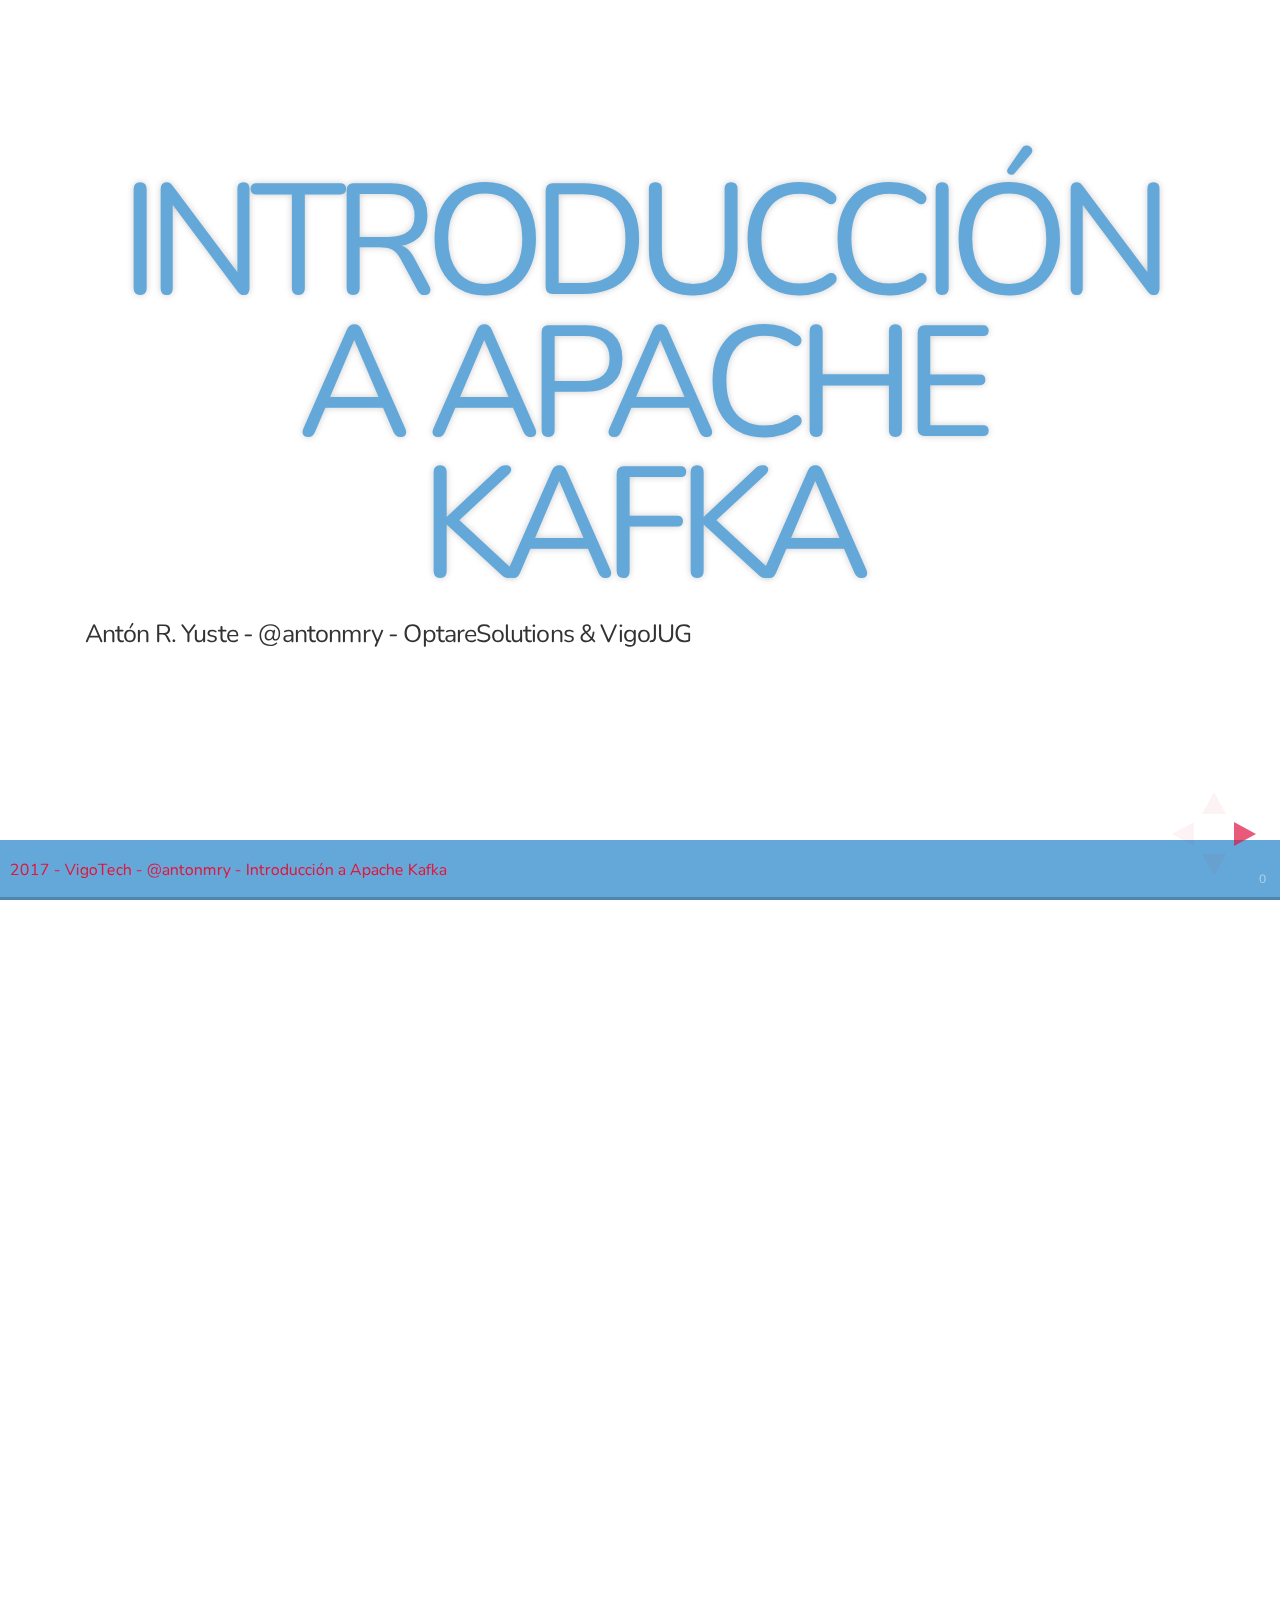
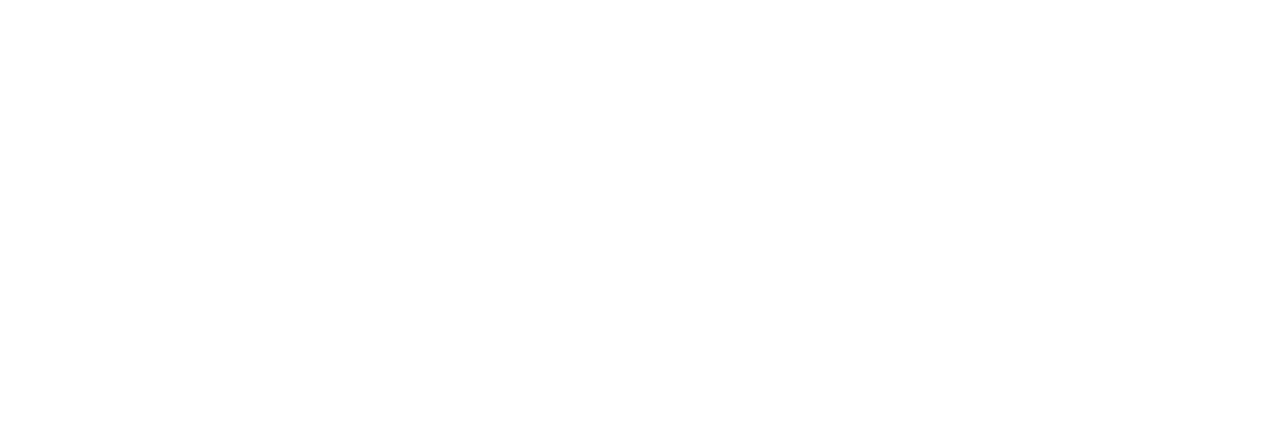
<file: index.html>
<!DOCTYPE html><html lang="en"><head><meta charset="utf-8" /><meta name="author" content="Antón R. Yuste - @antonmry - OptareSolutions &amp; VigoJUG" /><title>Introducción a Apache Kafka</title><meta content="yes" name="apple-mobile-web-app-capable" /><meta content="black-translucent" name="apple-mobile-web-app-status-bar-style" /><meta content="width=device-width, initial-scale=1.0, maximum-scale=1.0, user-scalable=no, minimal-ui" name="viewport" /><link href="reveal.js/css/reveal.css" rel="stylesheet" /><link rel="stylesheet" href="reveal.js/css/theme/summit.css" id="theme" /><link rel="stylesheet" href="https://cdnjs.cloudflare.com/ajax/libs/font-awesome/4.3.0/css/font-awesome.min.css" /><link href="reveal.js/lib/css/zenburn.css" rel="stylesheet" /><script>document.write( '<link rel="stylesheet" href="reveal.js/css/print/' + ( window.location.search.match( /print-pdf/gi ) ? 'pdf' : 'paper' ) + '.css" type="text/css" media="print">' );</script><link rel="stylesheet" type="text/css" href="reveal.js/css/theme/asciinema-player.css" />
<link rel="stylesheet" type="text/css" href="reveal.js/css/theme/github-gist.css" />
<script src="reveal.js/css/theme/asciinema-player.js"></script>
<script>if (location.hostname === "localhost" || location.hostname === "127.0.0.1")
    document.write('<script src="http://'
    + (location.host || 'localhost').split(':')[0]
    + ':35729/livereload.js"></'
    + 'script>')</script></head><body><div class="reveal"><div class="slides"><section class="title" data-state="title"><h1>Introducción a Apache Kafka</h1><p class="author"><small>Antón R. Yuste - @antonmry - OptareSolutions &amp; VigoJUG</small></p></section><section id="e-ti-de-quen-ves-sendo" data-background-image="./images/costadamorte.jpg" data-background-size="cover"><h2>E ti, ¿de quen ves sendo?</h2>
<style>
.asciinema-terminal.font-medium {
  font-size: 16px;
}
</style>

<div class="pictureWrapper">
   <div class="picture"><img src="images/mini-me.png"></div>
</div>
<div class="listingblock"><div class="content"><pre class="highlight"><code class="groovy language-groovy">speaker = [
    name: 'Antón R. Yuste',
    company: 'Optare Solutions',
    role: 'Technical Director',
    twitter: '@antonmry',
    github: 'antonmry',
    extraDescription: ['VigoJUG co-organiser',
         '''Misc OSS contribs (Gradle plugins,
            docker images, SIP &amp; WebRTC...)''',
         'surfer wannabe',]
].each{ k, v -&gt; println "${k}:${v}" }</code></pre></div></div></section>
<section id="optare-solutions"><h2>Optare Solutions</h2><div class="imageblock" style=""><img src="./images/optare.jpg" alt="Optare" /></div></section>
<section id="frontend-vs-backend"><h2>Frontend vs. Backend</h2><div class="imageblock" style=""><img src="./images/front-back-end.png" alt="Frontend vs. Back-end" /></div></section>
<section id="microservices"><h2>Microservices</h2><div class="imageblock" style=""><img src="./images/microservices.gif" alt="Microservices" /></div></section>
<section><section id="apache-kafka"><h2>Apache Kafka</h2><div class="quoteblock"><blockquote><div class="paragraph"><p>Apache Kafka es un proyecto de intermediación de mensajes de código abierto desarrollado por la Apache Software Foundation escrito en Scala.</p></div></blockquote></div><div class="paragraph"><p>Fonte: wikipedia</p></div></section><section id="apache-kafka-2"><h2>Apache Kafka</h2><div class="quoteblock"><blockquote><div class="paragraph"><p>El proyecto tiene como objetivo proporcionar una plataforma unificada, de alto rendimiento y de baja latencia para la manipulación en tiempo real de fuentes de datos.</p></div></blockquote></div>
<div class="paragraph"><p>Fonte: wikipedia</p></div></section><section id="apache-kafka-3"><h2>Apache Kafka</h2><div class="quoteblock"><blockquote><div class="paragraph"><p>Puede verse como una cola de mensajes, bajo el patrón publicación-suscripción, masivamente escalable concebida como un registro de transacciones distribuidas, la que la vuelve atractiva para las infraestructuras de aplicaciones empresariales.</p></div></blockquote></div>
<div class="paragraph"><p>Fonte: wikipedia</p></div></section><section id="a-mia-definicin-caixas-mxicas"><h2>A miña definición: caixas máxicas</h2><div class="imageblock" style=""><img src="./images/caixones.jpg" alt="caixons" /></div></section></section>
<section><section id="uso"><h2>Uso</h2><div class="imageblock" style=""><img src="./images/Before_Kafka.png" alt="Spaguetti Architecture" /></div></section><section id="separar-os-servicios"><h2>Separar os servicios</h2><div class="imageblock" style=""><img src="./images/With_KAFKA.png" alt="Kafka definition of services" /></div></section><section id="con-kafka"><h2>Con Kafka</h2><div class="imageblock" style=""><img src="./images/After_KAFKA.png" alt="Architecture with Kafka" /></div></section><section id="fonte"><h2>Fonte</h2><div class="paragraph"><p><a href="https://www.confluent.io/blog/stream-data-platform-1/">Putting Apache Kafka To Use: A Practical Guide to Building a Streaming Platform</a> - Confluent</p></div></section></section>
<section><section id="arquitectura"><h2>Arquitectura</h2><div class="imageblock" style=""><img src="./images/architecture.png" alt="Apache Kafka Architecture" /></div></section><section id="topic"><h2>Topic</h2><div class="imageblock" style=""><img src="./images/topic.png" alt="Apache Kafka Topic" /></div></section><section id="replication"><h2>Replication</h2><div class="imageblock" style=""><img src="./images/replication.png" alt="Apache Kafka Replication" /></div></section><section id="fonte-2"><h2>Fonte</h2><div class="paragraph"><p><a href="http://kth.diva-portal.org/smash/get/diva2:813137/FULLTEXT01.pdf">Message-oriented Middleware for Scalable Data Analytics Architectures (NICOLAS NANNONI)</a></p></div></section></section>
<section><section id="rendemento"><h2>Rendemento</h2><div class="imageblock" style=""><img src="./images/kafka-performance.png" alt="Apache Kafka Performance" /></div></section><section id="latencia"><h2>Latencia</h2><div class="imageblock" style=""><img src="./images/latency.jpg" alt="Apache Kafka Latencia" /></div></section></section>
<section id="conectores"><h2>Conectores</h2><table class="tableblock frame-all grid-all" style="width:100%"><colgroup><col style="width:50%" /><col style="width:50%" /></colgroup><tbody><tr><td class="tableblock halign-left valign-top"><div><div class="ulist"><ul><li><p>Java</p></li><li><p>C/C++</p></li><li><p>Python</p></li><li><p>Go (AKA golang)</p></li><li><p>Erlang</p></li><li><p>.NET</p></li><li><p>Clojure</p></li><li><p>Ruby</p></li><li><p>Node.js</p></li></ul></div></div></td><td class="tableblock halign-left valign-top"><div><div class="ulist"><ul><li><p>Proxy (HTTP REST, etc)</p></li><li><p>Perl</p></li><li><p>stdin/stdout</p></li><li><p>PHP</p></li><li><p>Rust</p></li><li><p>Alternative Java</p></li><li><p>Storm</p></li><li><p>Scala DSL</p></li><li><p>Clojure</p></li></ul></div></div></td></tr></tbody></table></section>
<section><section id="exemplo-refubot"><h2>Exemplo: refubot</h2><div class="imageblock" style=""><img src="./images/refubot.png" alt="Refubot con Apache Kafka" /></div></section><section id="funcionou"><h2>¡Funcionou!</h2><div class="imageblock" style=""><img src="./images/refubot-presentacion.jpg" alt="Presentacion Refubot" /></div></section></section>
<section><section id="casos-de-uso"><h2>Casos de uso</h2><div class="paragraph"><p>Algúns exemplos habituais pero é unha ferramenta que soporta moitos usos.</p></div></section><section id="messaging"><h2>Messaging</h2><div class="ulist"><ul><li><p>Permite desaclopar sistemas tradicionais.</p></li><li><p>Tamén para coordinar sistemas distribuidos.</p></li><li><p>Exemplos: refubot, Bluemix, LivePerson.</p></li></ul></div></section><section id="website-activity-tracking"><h2>Website Activity Tracking</h2><div class="ulist"><ul><li><p>O volumen de datos xerados polos usuarios é moi alto.</p></li><li><p>Ten moitos usos: estadísticas, monitoreo, seguridade, etc.</p></li><li><p>Nalgún casos é preciso ter acceso a información en tempo real con accións immediatas.</p></li><li><p><a href="https://engineering.linkedin.com/blog/2016/04/kafka-ecosystem-at-linkedin">Linkedin</a>, <a href="https://blog.twitter.com/engineering/en_us/a/2015/handling-five-billion-sessions-a-day-in-real-time.html">Twitter</a></p></li></ul></div></section><section id="mtricas"><h2>Métricas</h2><div class="ulist"><ul><li><p>O sistema que as recibe pode non ser capaz de procesar todo o tráfico no momento que se produce: precisamos un "buffer".</p></li><li><p>A información tense que persistir, incluso si algún dos servidores do "buffer" se cae.</p></li><li><p><a href="https://yahooeng.tumblr.com/post/109994930921/kafka-yahoo">Yahoo</a>, <a href="https://medium.com/netflix-techblog/kafka-inside-keystone-pipeline-dd5aeabaf6bb">Netflix</a>, <a href="https://eng.uber.com/tech-stack-part-two/">Uber</a>, R-Cable Smart Home.</p></li></ul></div></section><section id="agregacin-de-logs"><h2>Agregación de Logs</h2><div class="ulist"><ul><li><p>Sistema central para almacenar os logs de diferentes fontes antes de ser procesados.</p></li><li><p>Hai ferramentas específicas pero Kafka ten menor latencia, o que nalgúns casos pode ser moi interesantes.</p></li><li><p>Integracións con ELK.</p></li><li><p><a href="https://medium.com/@Pinterest_Engineering/introducing-pinterest-secor-e868d9400bec">Pinterest</a>, <a href="https://www.meetup.com/stockholm-hug/events/121628932/">Spotify</a>, trivago, cloudfare, graylog2, shopify</p></li></ul></div></section></section>
<section><section id="demo"><h2>Demo</h2><div class="imageblock" style=""><img src="./images/demo.gif" alt="Demo" /></div></section><section id="posta-en-marcha-e-proba"><h2>Posta en marcha e proba</h2><div class="listingblock"><div class="content"><pre class="highlight"><code class="bash language-bash">docker run -p 2181:2181 -p 9092:9092 --name kafka --hostname kafka --env ADVERTISED_HOST=kafka --env ADVERTISED_PORT=9092 spotify/kafka

docker exec -it kafka /bin/bash

$KAFKA_HOME/bin/kafka-topics.sh --create --zookeeper localhost:2181 --replication-factor 1 --partitions 1 --topic example

$KAFKA_HOME/bin/kafka-topics.sh --list --zookeeper localhost:2181

$KAFKA_HOME/bin/kafka-console-producer.sh --broker-list kafka:9092 --topic example

$KAFKA_HOME/bin/kafka-console-consumer.sh --bootstrap-server kafka:9092 --topic example --from-beginning</code></pre></div></div></section><section id="cliente-python"><h2>Cliente Python</h2><div class="listingblock"><div class="content"><pre class="highlight"><code class="bash language-bash">apt-get install python3 python3-dev python3-pip vim
pip3 install kafka-python</code></pre></div></div>
<div class="listingblock"><div class="content"><pre class="highlight"><code class="python language-python">from kafka import KafkaProducer

producer = KafkaProducer(bootstrap_servers='kafka:9092')
producer.send('example', b'hello from python')</code></pre></div></div></section></section>
<section><section id="kafka-streams"><h2>Kafka Streams</h2></section><section id="a-comunicacin-tradicional-sistemas-acoplados"><h2>A comunicación tradicional (sistemas acoplados)</h2><div class="imageblock" style=""><img src="./images/before_stream.png" alt="Fullfilment" /></div></section><section id="basada-en-eventos"><h2>Basada en eventos</h2><div class="imageblock" style=""><img src="./images/with_stream.png" alt="Fullfilment Events Based" /></div></section><section id="fluxo-de-negocio-con-streams"><h2>Fluxo de negocio con streams</h2><div class="imageblock" style=""><img src="./images/kafka_stream.png" alt="Streams with Kafka" /></div></section><section id="streams"><h2>Streams</h2><div class="listingblock"><div class="content"><pre class="highlight"><code class="java language-java">KStream&lt;String,Purchase&gt; purchaseKStream =
kStreamBuilder.stream(stringSerde,purchaseSerde,"orders")
.mapValues(p -&gt; Purchase.builder(p).maskCreditCard().build())
.to(stringSerde, purchasePatternSerde, "shipments");</code></pre></div></div></section><section id="fonte-3"><h2>Fonte</h2><div class="paragraph"><p><a href="https://www.confluent.io/blog/build-services-backbone-events/">Build Services on a Backbone of Events</a> - Confluent</p></div></section></section>
<section id="resumo"><h2>Resumo</h2><div class="ulist"><ul><li><p>Apache Kafka é doado e aporta vantaxes dende o primeiro minuto.</p></li><li><p>Kafka Streams habilitan unha nova arquitectura que terá moito éxito.</p></li><li><p>Moi útil para temas de IoT.</p></li></ul></div></section>
<section id="gracias" data-background-image="./images/questions.jpg" data-background-size="cover"><h2>¡Gracias!</h2>
<div class="ulist"><ul><li><p>Slides: <a href="https://antonmry.github.io/talk-vigotech-2017-introduction-to-apache-kafka" class="bare">https://antonmry.github.io/talk-vigotech-2017-introduction-to-apache-kafka</a></p></li><li><p>Código: <a href="https://github.com/antonmry/talk-vigotech-2017-introduction-to-apache-kafka" class="bare">https://github.com/antonmry/talk-vigotech-2017-introduction-to-apache-kafka</a></p></li><li><p>Documentación Apache Kafka: <a href="https://kafka.apache.org/" class="bare">https://kafka.apache.org/</a></p></li><li><p>Tamén podes preguntarme en twitter: <a href="http://twitter.com/antonmry">@antonmry</a></p></li></ul></div></section></div></div><script src="reveal.js/lib/js/head.min.js"></script><script src="reveal.js/js/reveal.js"></script><script>// See https://github.com/hakimel/reveal.js#configuration for a full list of configuration options
Reveal.initialize({
  // Display controls in the bottom right corner
  controls: true,
  // Display a presentation progress bar
  progress: true,
  // Display the page number of the current slide
  slideNumber: true,
  // Push each slide change to the browser history
  history: true,
  // Enable keyboard shortcuts for navigation
  keyboard: true,
  // Enable the slide overview mode
  overview: true,
  // Vertical centering of slides
  center: true,
  // Enables touch navigation on devices with touch input
  touch: true,
  // Loop the presentation
  loop: false,
  // Change the presentation direction to be RTL
  rtl: false,
  // Turns fragments on and off globally
  fragments: true,
  // Flags if the presentation is running in an embedded mode,
  // i.e. contained within a limited portion of the screen
  embedded: false,
  // Number of milliseconds between automatically proceeding to the
  // next slide, disabled when set to 0, this value can be overwritten
  // by using a data-autoslide attribute on your slides
  autoSlide: 0,
  // Stop auto-sliding after user input
  autoSlideStoppable: true,
  // Enable slide navigation via mouse wheel
  mouseWheel: false,
  // Hides the address bar on mobile devices
  hideAddressBar: true,
  // Opens links in an iframe preview overlay
  previewLinks: false,
  // Theme (e.g., beige, black, league, night, serif, simple, sky, solarized, white)
  // NOTE setting the theme in the config no longer works in reveal.js 3.x
  //theme: Reveal.getQueryHash().theme || 'summit',
  // Transition style (e.g., none, fade, slide, convex, concave, zoom)
  transition: Reveal.getQueryHash().transition || 'linear',
  // Transition speed (e.g., default, fast, slow)
  transitionSpeed: 'default',
  // Transition style for full page slide backgrounds (e.g., none, fade, slide, convex, concave, zoom)
  backgroundTransition: 'fade',
  // Number of slides away from the current that are visible
  viewDistance: 3,
  // Parallax background image (e.g., "'https://s3.amazonaws.com/hakim-static/reveal-js/reveal-parallax-1.jpg'")
  parallaxBackgroundImage: '',
  // Parallax background size in CSS syntax (e.g., "2100px 900px")
  parallaxBackgroundSize: '',

  // The "normal" size of the presentation, aspect ratio will be preserved
  // when the presentation is scaled to fit different resolutions. Can be
  // specified using percentage units.
  width: 960,
  height: 700,

  // Factor of the display size that should remain empty around the content
  margin: 0.1,

  // Bounds for smallest/largest possible scale to apply to content
  minScale: 0.2,
  maxScale: 1.5,

  // Optional libraries used to extend on reveal.js
  dependencies: [
      { src: 'reveal.js/lib/js/classList.js', condition: function() { return !document.body.classList; } },
      { src: 'reveal.js/plugin/markdown/marked.js', condition: function() { return !!document.querySelector( '[data-markdown]' ); } },
      { src: 'reveal.js/plugin/markdown/markdown.js', condition: function() { return !!document.querySelector( '[data-markdown]' ); } },
      { src: 'reveal.js/plugin/highlight/highlight.js', async: true, callback: function() { hljs.initHighlightingOnLoad(); } },
      { src: 'reveal.js/plugin/zoom-js/zoom.js', async: true, condition: function() { return !!document.body.classList; } },
      { src: 'reveal.js/plugin/notes/notes.js', async: true, condition: function() { return !!document.body.classList; } }
  ]
});</script><div id="footer">
  <div style="width:100%">
     <div style="display:inline; vertical-align: middle; line-height: 40px;">2017 - VigoTech - @antonmry - Introducción a Apache Kafka</div>
     <!--<div style="display:inline; position:absolute; right: 50px;"><img src="images/vigojug-logo-min.png"></div> -->
  </div>
</div>

<script>
    (function(i,s,o,g,r,a,m){i['GoogleAnalyticsObject']=r;i[r]=i[r]||function(){
            (i[r].q=i[r].q||[]).push(arguments)},i[r].l=1*new Date();a=s.createElement(o),
        m=s.getElementsByTagName(o)[0];a.async=1;a.src=g;m.parentNode.insertBefore(a,m)
    })(window,document,'script','//www.google-analytics.com/analytics.js','ga');
    ga('create', 'UA-57796882-1', 'auto');
    ga('send', 'pageview');
</script></body></html>
</file>
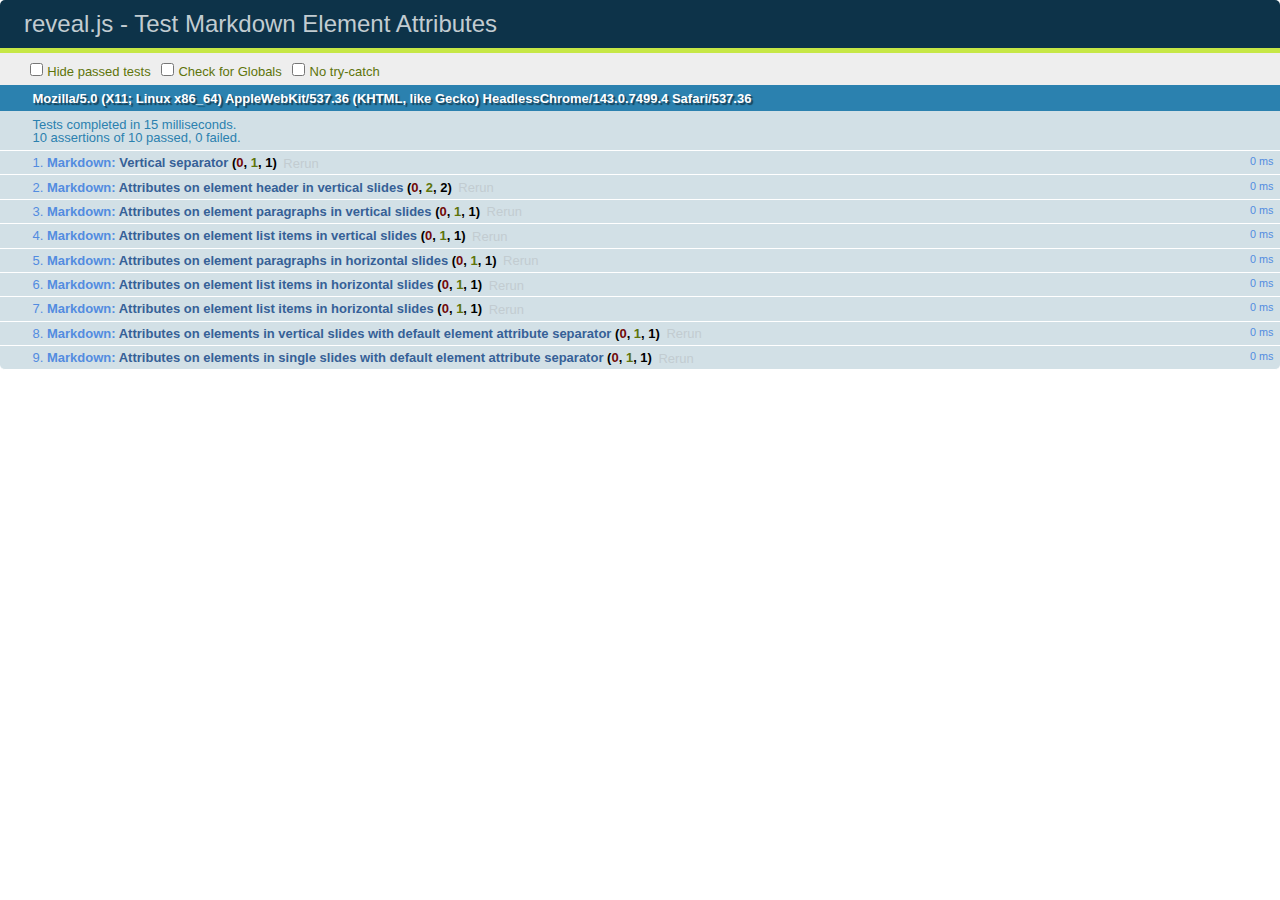
<file: reveal.js/test/test-markdown-element-attributes.html>
<!doctype html>
<html lang="en">

	<head>
		<meta charset="utf-8">

		<title>reveal.js - Test Markdown Element Attributes</title>

		<link rel="stylesheet" href="../css/reveal.min.css">
		<link rel="stylesheet" href="qunit-1.12.0.css">
	</head>

	<body style="overflow: auto;">

		<div id="qunit"></div>
		<div id="qunit-fixture"></div>

		<div class="reveal" style="display: none;">

			<div class="slides">

				<!-- <section data-markdown="example.md" data-separator="^\n\n\n" data-vertical="^\n\n"></section> -->

				<!-- Slides are separated by newline + three dashes + newline, vertical slides identical but two dashes -->
				<section data-markdown data-separator="^\n---\n$" data-vertical="^\n--\n$" data-element-attributes="{_\s*?([^}]+?)}">>
					<script type="text/template">
						## Slide 1.1
						<!-- {_class="fragment fade-out" data-fragment-index="1"} -->

						--

						## Slide 1.2
						<!-- {_class="fragment shrink"} -->

						Paragraph 1
						<!-- {_class="fragment grow"} -->

						Paragraph 2
						<!-- {_class="fragment grow"} -->

						- list item 1 <!-- {_class="fragment roll-in"} -->
						- list item 2 <!-- {_class="fragment roll-in"} -->
						- list item 3 <!-- {_class="fragment roll-in"} -->


						---

						## Slide 2


						Paragraph 1.2  
						multi-line <!-- {_class="fragment highlight-red"} -->

						Paragraph 2.2 <!-- {_class="fragment highlight-red"} -->

						Paragraph 2.3 <!-- {_class="fragment highlight-red"} -->

						Paragraph 2.4 <!-- {_class="fragment highlight-red"} -->

						- list item 1 <!-- {_class="fragment highlight-green"} -->
						- list item 2<!-- {_class="fragment highlight-green"} -->
						- list item 3<!-- {_class="fragment highlight-green"} -->
						- list item 4
						<!-- {_class="fragment highlight-green"} -->
						- list item 5<!-- {_class="fragment highlight-green"} -->

						Test

						![Example Picture](examples/assets/image2.png)
						<!-- {_class="reveal stretch"} -->

					</script>
				</section>



				<section 	data-markdown data-separator="^\n\n\n"
									data-vertical="^\n\n"
									data-notes="^Note:"
									data-charset="utf-8">
					<script type="text/template">
						# Test attributes in Markdown with default separator
						## Slide 1 Def <!-- .element: class="fragment highlight-red" data-fragment-index="1" -->


						## Slide 2 Def
						<!-- .element: class="fragment highlight-red" -->

					</script>
				</section>

				<section data-markdown>
				  <script type="text/template">
					## Hello world
					A paragraph
					<!-- .element: class="fragment highlight-blue" -->
				  </script>
				</section>

				<section data-markdown>
				  <script type="text/template">
					## Hello world

					Multiple  
					Line
					<!-- .element: class="fragment highlight-blue" -->
				  </script>
				</section>

				<section data-markdown>
				  <script type="text/template">
					## Hello world

					Test<!-- .element: class="fragment highlight-blue" -->

					More Test
				  </script>
				</section>


			</div>

		</div>

		<script src="../lib/js/head.min.js"></script>
		<script src="../js/reveal.min.js"></script>
		<script src="../plugin/markdown/marked.js"></script>
		<script src="../plugin/markdown/markdown.js"></script>
		<script src="qunit-1.12.0.js"></script>

		<script src="test-markdown-element-attributes.js"></script>

	</body>
</html>
</file>
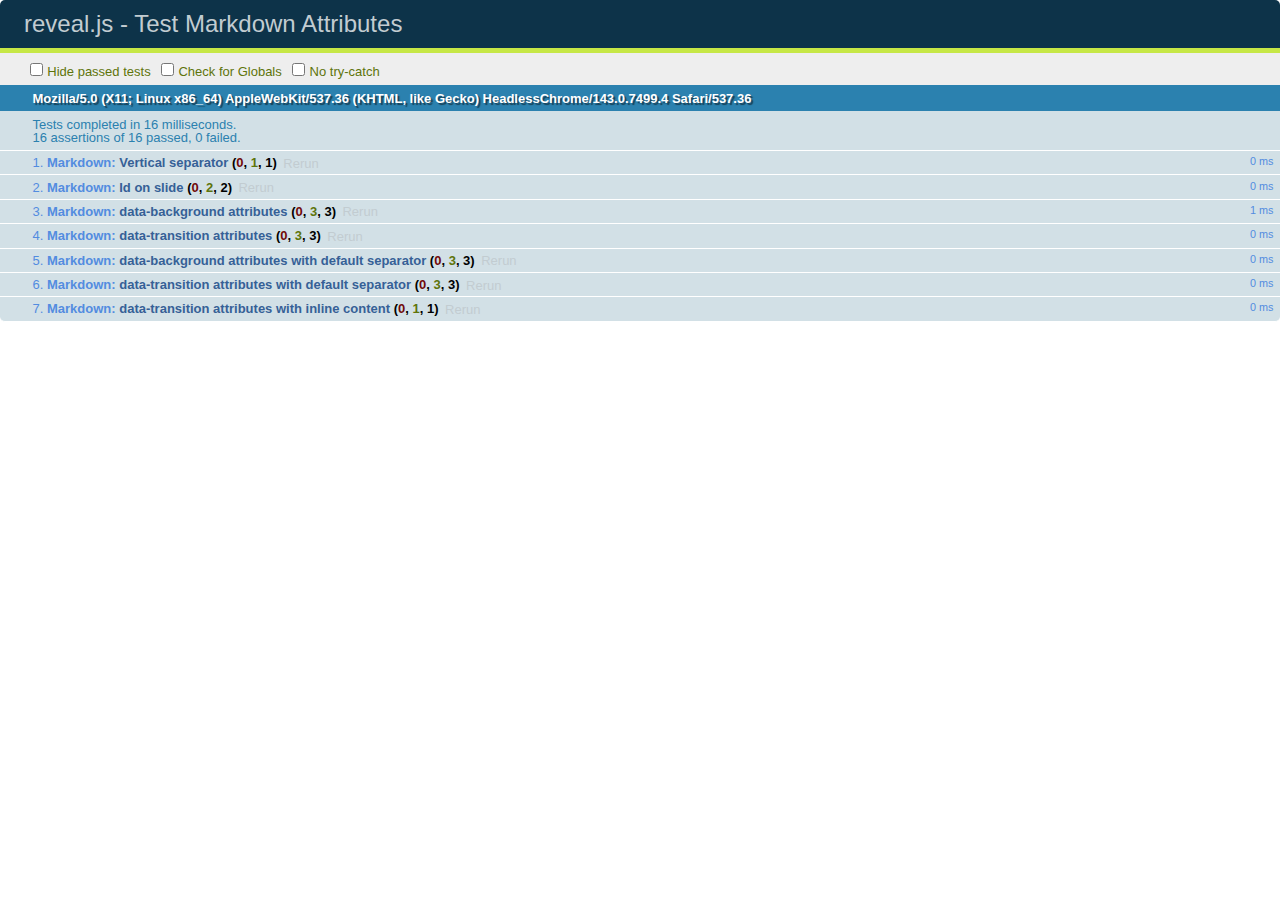
<file: reveal.js/test/test-markdown-slide-attributes.html>
<!doctype html>
<html lang="en">

	<head>
		<meta charset="utf-8">

		<title>reveal.js - Test Markdown Attributes</title>

		<link rel="stylesheet" href="../css/reveal.min.css">
		<link rel="stylesheet" href="qunit-1.12.0.css">
	</head>

	<body style="overflow: auto;">

		<div id="qunit"></div>
		<div id="qunit-fixture"></div>

		<div class="reveal" style="display: none;">

			<div class="slides">

				<!-- <section data-markdown="example.md" data-separator="^\n\n\n" data-vertical="^\n\n"></section> -->

				<!-- Slides are separated by three lines, vertical slides by two lines, attributes are one any line starting with (spaces and) two dashes -->
				<section 	data-markdown data-separator="^\n\n\n"
									data-vertical="^\n\n"
									data-notes="^Note:"
									data-attributes="--\s(.*?)$"
									data-charset="utf-8">
					<script type="text/template">
						# Test attributes in Markdown
						## Slide 1



						## Slide 2
						<!-- -- id="slide2" data-transition="zoom" data-background="#A0C66B" -->


						## Slide 2.1
						<!-- -- data-background="#ff0000" data-transition="fade" -->


						## Slide 2.2
						[Link to Slide2](#/slide2)



						## Slide 3
						<!-- -- data-transition="zoom" data-background="#C6916B" -->



						## Slide 4
					</script>
				</section>

				<section 	data-markdown data-separator="^\n\n\n"
									data-vertical="^\n\n"
									data-notes="^Note:"
									data-charset="utf-8">
					<script type="text/template">
						# Test attributes in Markdown with default separator
						## Slide 1 Def



						## Slide 2 Def
						<!-- .slide: id="slide2def" data-transition="concave" data-background="#A7C66B" -->


						## Slide 2.1 Def
						<!-- .slide: data-background="#f70000" data-transition="page" -->


						## Slide 2.2 Def
						[Link to Slide2](#/slide2def)



						## Slide 3 Def
						<!-- .slide: data-transition="concave" data-background="#C7916B" -->



						## Slide 4
					</script>
				</section>

				<section data-markdown>
					<script type="text/template">
						<!-- .slide: data-background="#ff0000" -->
						## Hello world
					</script>
				</section>

				<section data-markdown>
					<script type="text/template">
						## Hello world
						<!-- .slide: data-background="#ff0000" -->
					</script>
				</section>

				<section data-markdown>
					<script type="text/template">
						## Hello world

						Test
						<!-- .slide: data-background="#ff0000" -->

						More Test
					</script>
				</section>

			</div>

		</div>

		<script src="../lib/js/head.min.js"></script>
		<script src="../js/reveal.min.js"></script>
		<script src="../plugin/markdown/marked.js"></script>
		<script src="../plugin/markdown/markdown.js"></script>
		<script src="qunit-1.12.0.js"></script>

		<script src="test-markdown-slide-attributes.js"></script>

	</body>
</html>
</file>
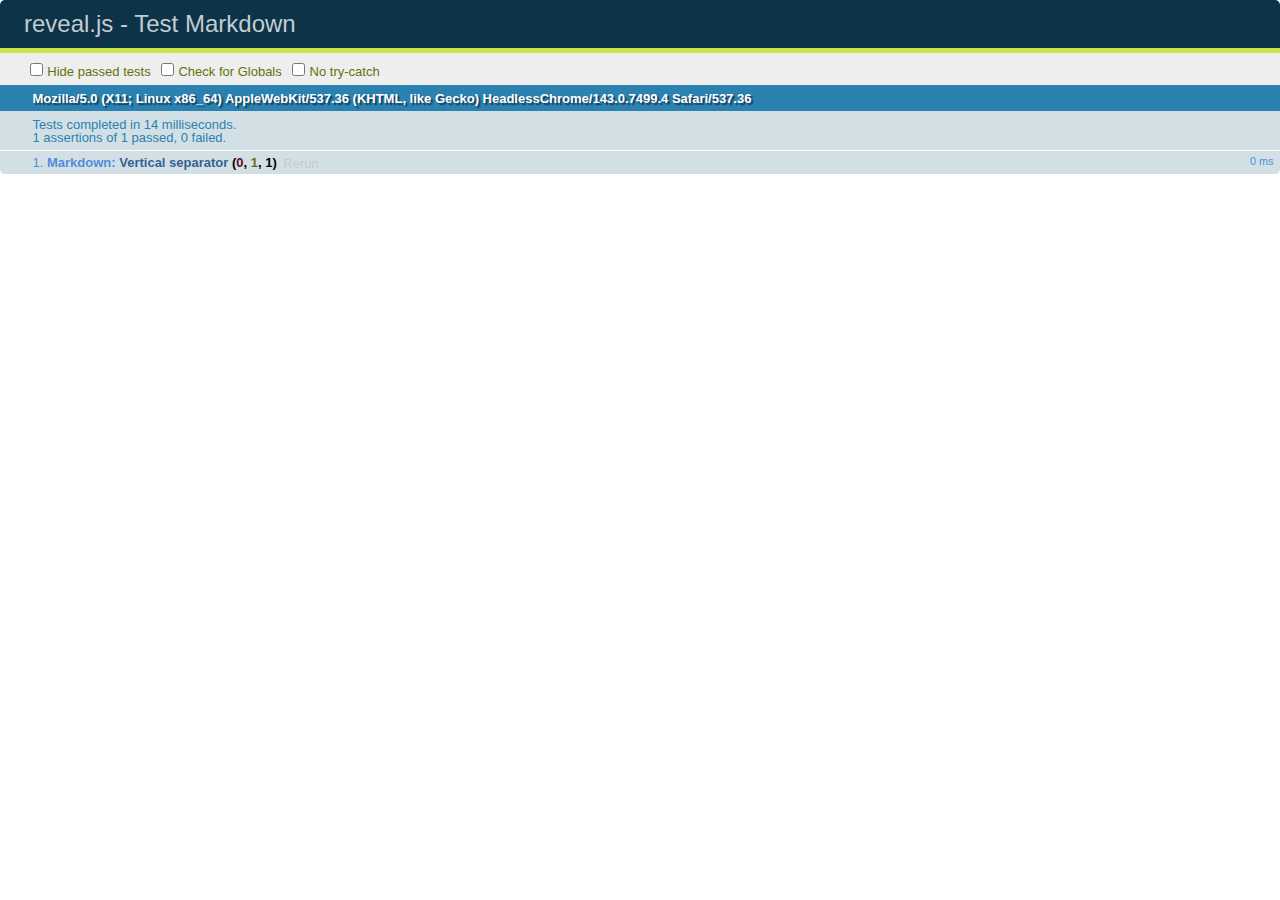
<file: reveal.js/test/test-markdown.html>
<!doctype html>
<html lang="en">

	<head>
		<meta charset="utf-8">

		<title>reveal.js - Test Markdown</title>

		<link rel="stylesheet" href="../css/reveal.min.css">
		<link rel="stylesheet" href="qunit-1.12.0.css">
	</head>

	<body style="overflow: auto;">

		<div id="qunit"></div>
  		<div id="qunit-fixture"></div>

		<div class="reveal" style="display: none;">

			<div class="slides">

				<!-- <section data-markdown="example.md" data-separator="^\n\n\n" data-vertical="^\n\n"></section> -->

				<!-- Slides are separated by newline + three dashes + newline, vertical slides identical but two dashes -->
				<section data-markdown data-separator="^\n---\n$" data-vertical="^\n--\n$">
					<script type="text/template">
						## Slide 1.1

						--

						## Slide 1.2

						---

						## Slide 2
					</script>
				</section>

			</div>

		</div>

		<script src="../lib/js/head.min.js"></script>
		<script src="../js/reveal.min.js"></script>
		<script src="../plugin/markdown/marked.js"></script>
		<script src="../plugin/markdown/markdown.js"></script>
		<script src="qunit-1.12.0.js"></script>

		<script src="test-markdown.js"></script>

	</body>
</html>
</file>
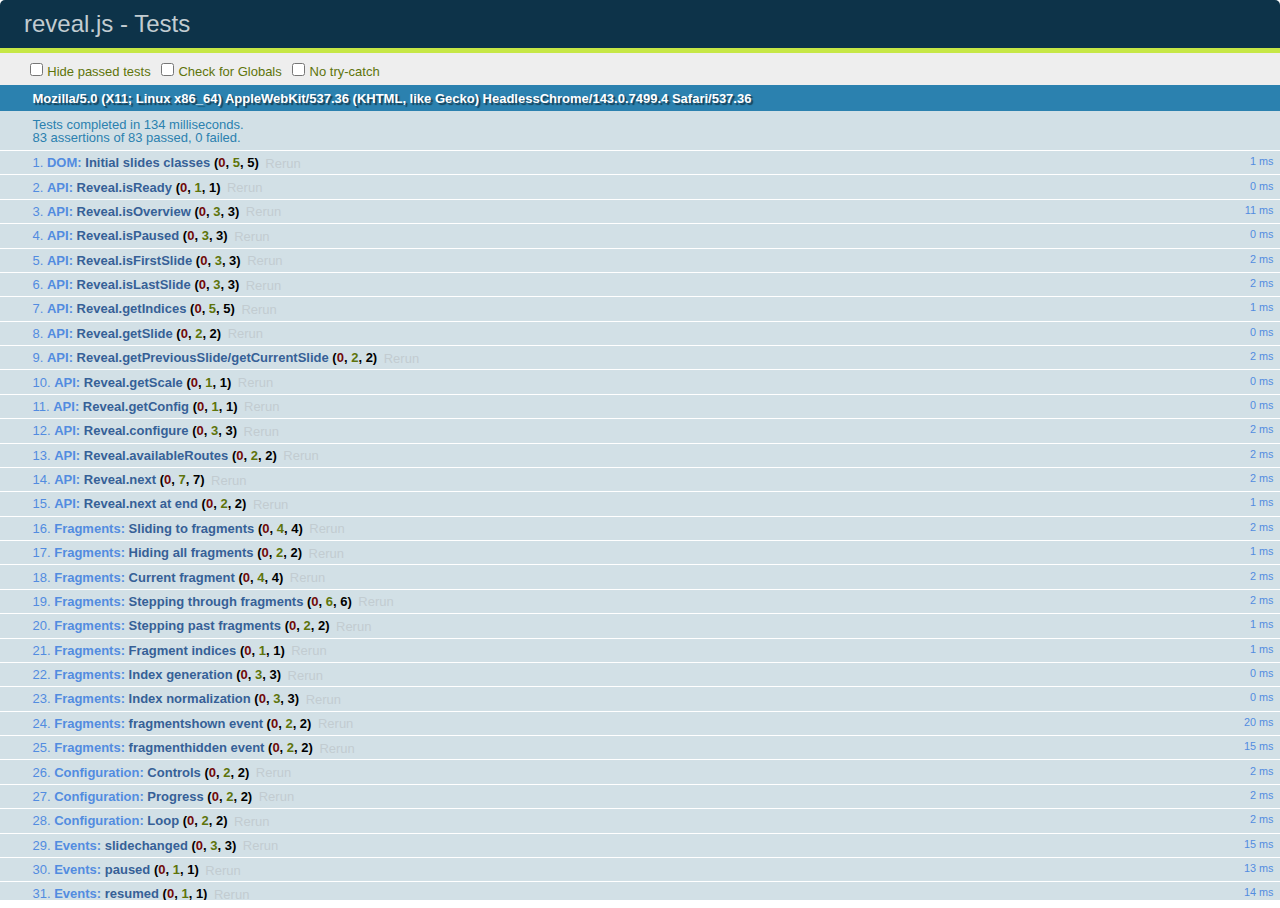
<file: reveal.js/test/test.html>
<!doctype html>
<html lang="en">

	<head>
		<meta charset="utf-8">

		<title>reveal.js - Tests</title>

		<link rel="stylesheet" href="../css/reveal.min.css">
		<link rel="stylesheet" href="qunit-1.12.0.css">
	</head>

	<body style="overflow: auto;">

		<div id="qunit"></div>
  		<div id="qunit-fixture"></div>

		<div class="reveal" style="display: none;">

			<div class="slides">

				<section>
					<h1>1</h1>
				</section>

				<section>
					<section>
						<h1>2.1</h1>
					</section>
					<section>
						<h1>2.2</h1>
					</section>
					<section>
						<h1>2.3</h1>
					</section>
				</section>

				<section id="fragment-slides">
					<section>
						<h1>3.1</h1>
						<ul>
							<li class="fragment">4.1</li>
							<li class="fragment">4.2</li>
							<li class="fragment">4.3</li>
						</ul>
					</section>

					<section>
						<h1>3.2</h1>
						<ul>
							<li class="fragment" data-fragment-index="0">4.1</li>
							<li class="fragment" data-fragment-index="0">4.2</li>
						</ul>
					</section>

					<section>
						<h1>3.3</h1>
						<ul>
							<li class="fragment" data-fragment-index="1">3.3.1</li>
							<li class="fragment" data-fragment-index="4">3.3.2</li>
							<li class="fragment" data-fragment-index="4">3.3.3</li>
						</ul>
					</section>
				</section>

				<section>
					<h1>4</h1>
				</section>

			</div>

		</div>

		<script src="../lib/js/head.min.js"></script>
		<script src="../js/reveal.min.js"></script>
		<script src="qunit-1.12.0.js"></script>

		<script src="test.js"></script>

	</body>
</html>
</file>
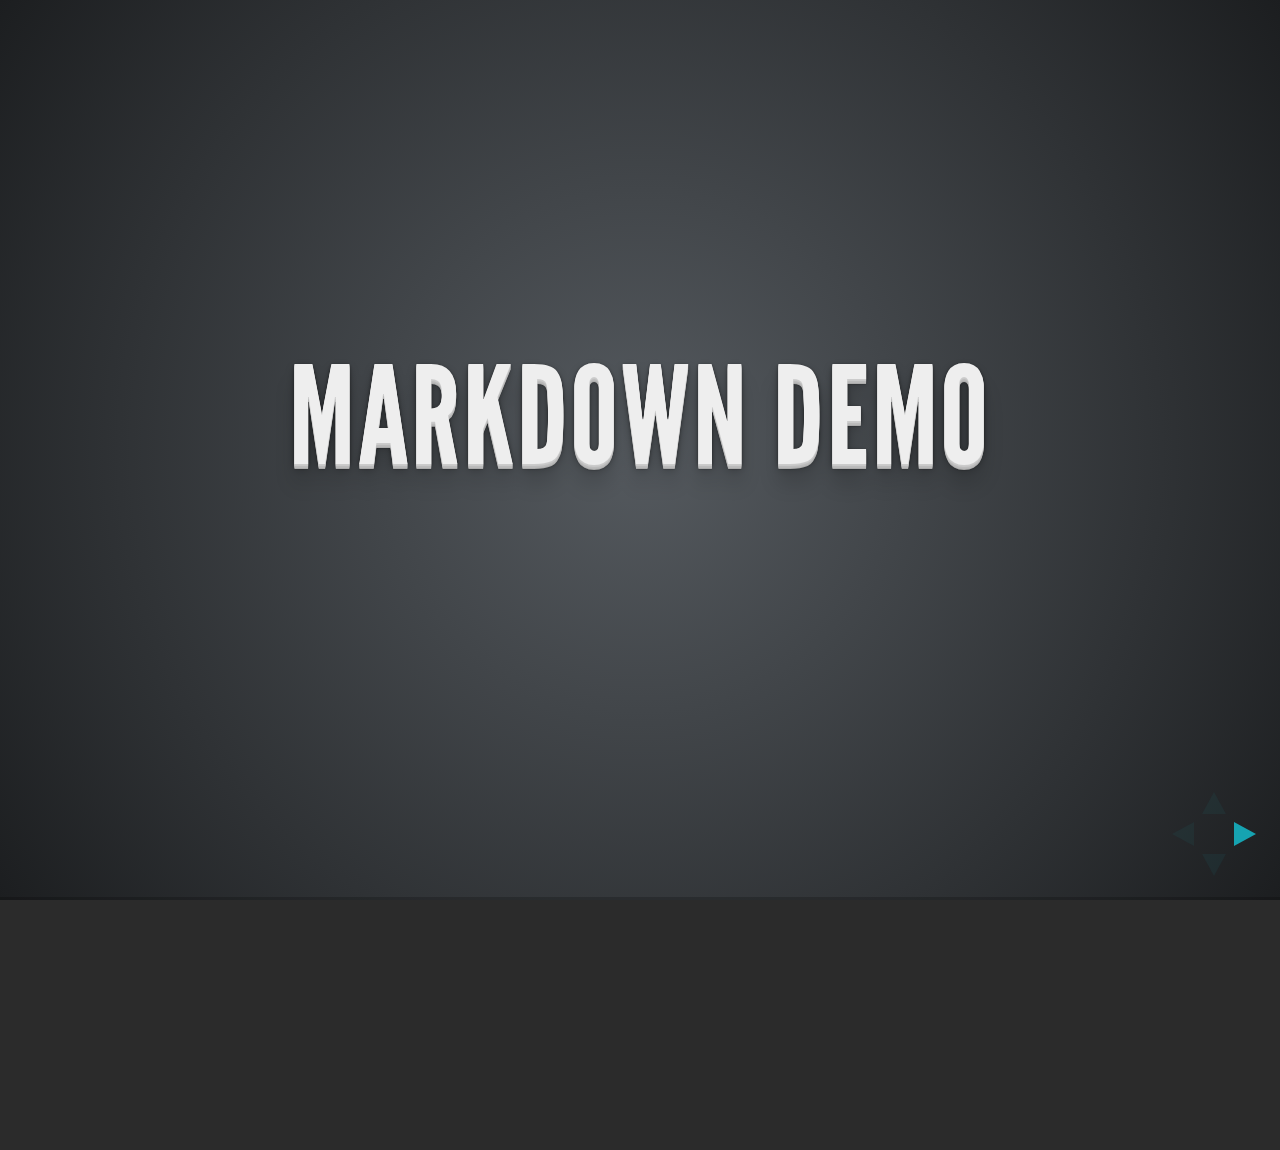
<file: reveal.js/plugin/markdown/example.html>
<!doctype html>
<html lang="en">

	<head>
		<meta charset="utf-8">

		<title>reveal.js - Markdown Demo</title>

		<link rel="stylesheet" href="../../css/reveal.css">
		<link rel="stylesheet" href="../../css/theme/default.css" id="theme">

        <link rel="stylesheet" href="../../lib/css/zenburn.css">
	</head>

	<body>

		<div class="reveal">

			<div class="slides">

                <!-- Use external markdown resource, separate slides by three newlines; vertical slides by two newlines -->
                <section data-markdown="example.md" data-separator="^\n\n\n" data-vertical="^\n\n"></section>

                <!-- Slides are separated by three dashes (quick 'n dirty regular expression) -->
                <section data-markdown data-separator="---">
                    <script type="text/template">
                        ## Demo 1
                        Slide 1
                        ---
                        ## Demo 1
                        Slide 2
                        ---
                        ## Demo 1
                        Slide 3
                    </script>
                </section>

                <!-- Slides are separated by newline + three dashes + newline, vertical slides identical but two dashes -->
                <section data-markdown data-separator="^\n---\n$" data-vertical="^\n--\n$">
                    <script type="text/template">
                        ## Demo 2
                        Slide 1.1

                        --

                        ## Demo 2
                        Slide 1.2

                        ---

                        ## Demo 2
                        Slide 2
                    </script>
                </section>

                <!-- No "extra" slides, since there are no separators defined (so they'll become horizontal rulers) -->
                <section data-markdown>
                    <script type="text/template">
                        A

                        ---

                        B

                        ---

                        C
                    </script>
                </section>

                <!-- Slide attributes -->
                <section data-markdown>
                    <script type="text/template">
                        <!-- .slide: data-background="#000000" -->
                        ## Slide attributes
                    </script>
                </section>

                <!-- Element attributes -->
                <section data-markdown>
                    <script type="text/template">
                        ## Element attributes
                        - Item 1 <!-- .element: class="fragment" data-fragment-index="2" -->
                        - Item 2 <!-- .element: class="fragment" data-fragment-index="1" -->
                    </script>
                </section>

                <!-- Code -->
                <section data-markdown>
                    <script type="text/template">
                        ```php
                        public function foo()
                        {
                            $foo = array(
                                'bar' => 'bar'
                            )
                        }
                        ```
                    </script>
                </section>

            </div>
		</div>

		<script src="../../lib/js/head.min.js"></script>
		<script src="../../js/reveal.js"></script>

		<script>

			Reveal.initialize({
				controls: true,
				progress: true,
				history: true,
				center: true,

				// Optional libraries used to extend on reveal.js
				dependencies: [
					{ src: '../../lib/js/classList.js', condition: function() { return !document.body.classList; } },
					{ src: 'marked.js', condition: function() { return !!document.querySelector( '[data-markdown]' ); } },
                    { src: 'markdown.js', condition: function() { return !!document.querySelector( '[data-markdown]' ); } },
                    { src: '../highlight/highlight.js', async: true, callback: function() { hljs.initHighlightingOnLoad(); } },
					{ src: '../notes/notes.js' }
				]
			});

		</script>

	</body>
</html>
</file>
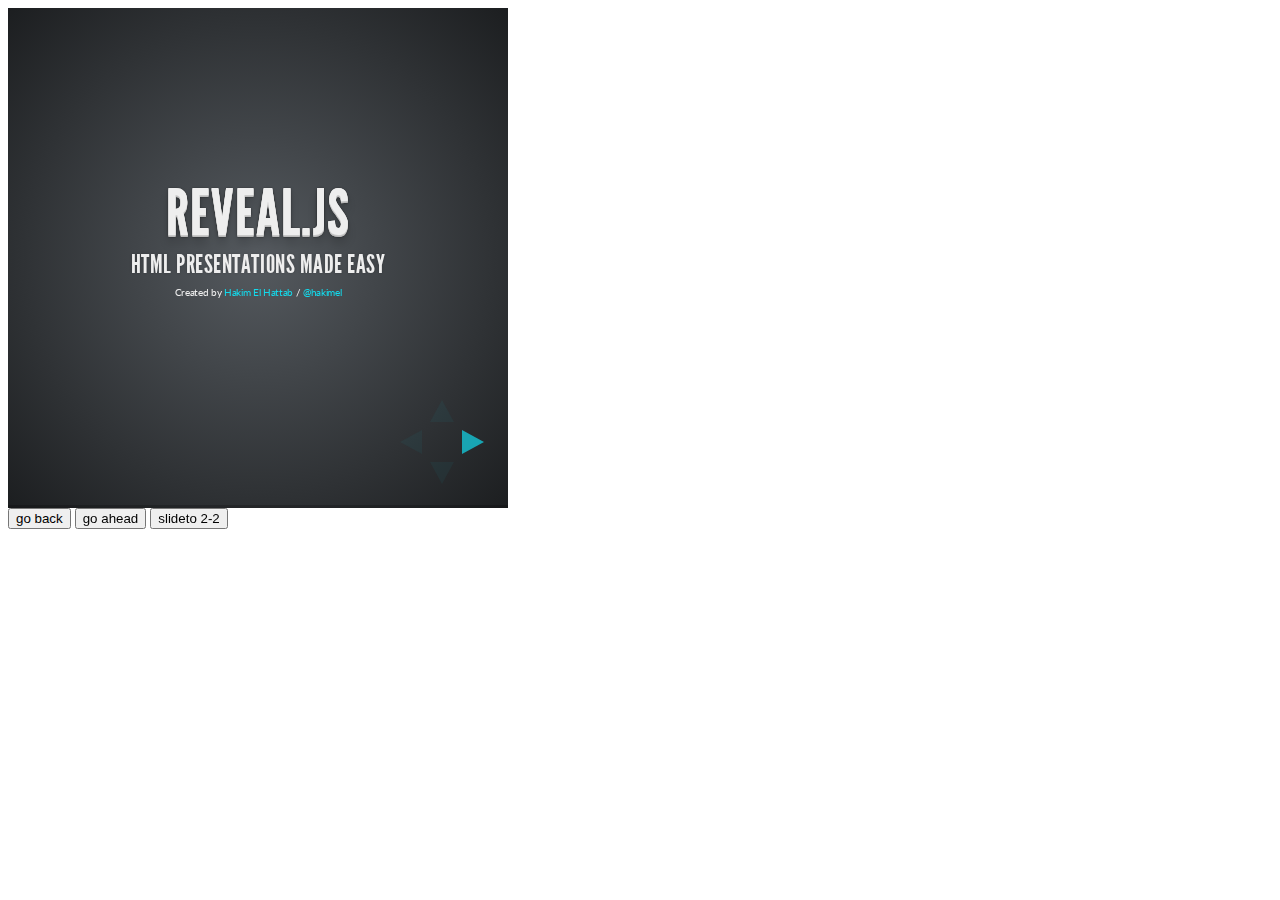
<file: reveal.js/plugin/postmessage/example.html>
<html>
	<body>

		<iframe id="reveal" src="../../index.html" style="border: 0;" width="500" height="500"></iframe>

		<div>
			<input id="back" type="button" value="go back"/>
			<input id="ahead" type="button" value="go ahead"/>
			<input id="slideto" type="button" value="slideto 2-2"/>
		</div>

		<script>

			(function (){

				var back = document.getElementById( 'back' ),
						ahead = document.getElementById( 'ahead' ),
						slideto = document.getElementById( 'slideto' ),
						reveal =  window.frames[0];

					back.addEventListener( 'click', function () {
						
					reveal.postMessage( JSON.stringify({method: 'prev', args: []}), '*' );
				}, false );

				ahead.addEventListener( 'click', function (){
					reveal.postMessage( JSON.stringify({method: 'next', args: []}), '*' );
				}, false );

				slideto.addEventListener( 'click', function (){
					reveal.postMessage( JSON.stringify({method: 'slide', args: [2,2]}), '*' );
				}, false );

			}());

		</script>

	</body>
</html>
</file>
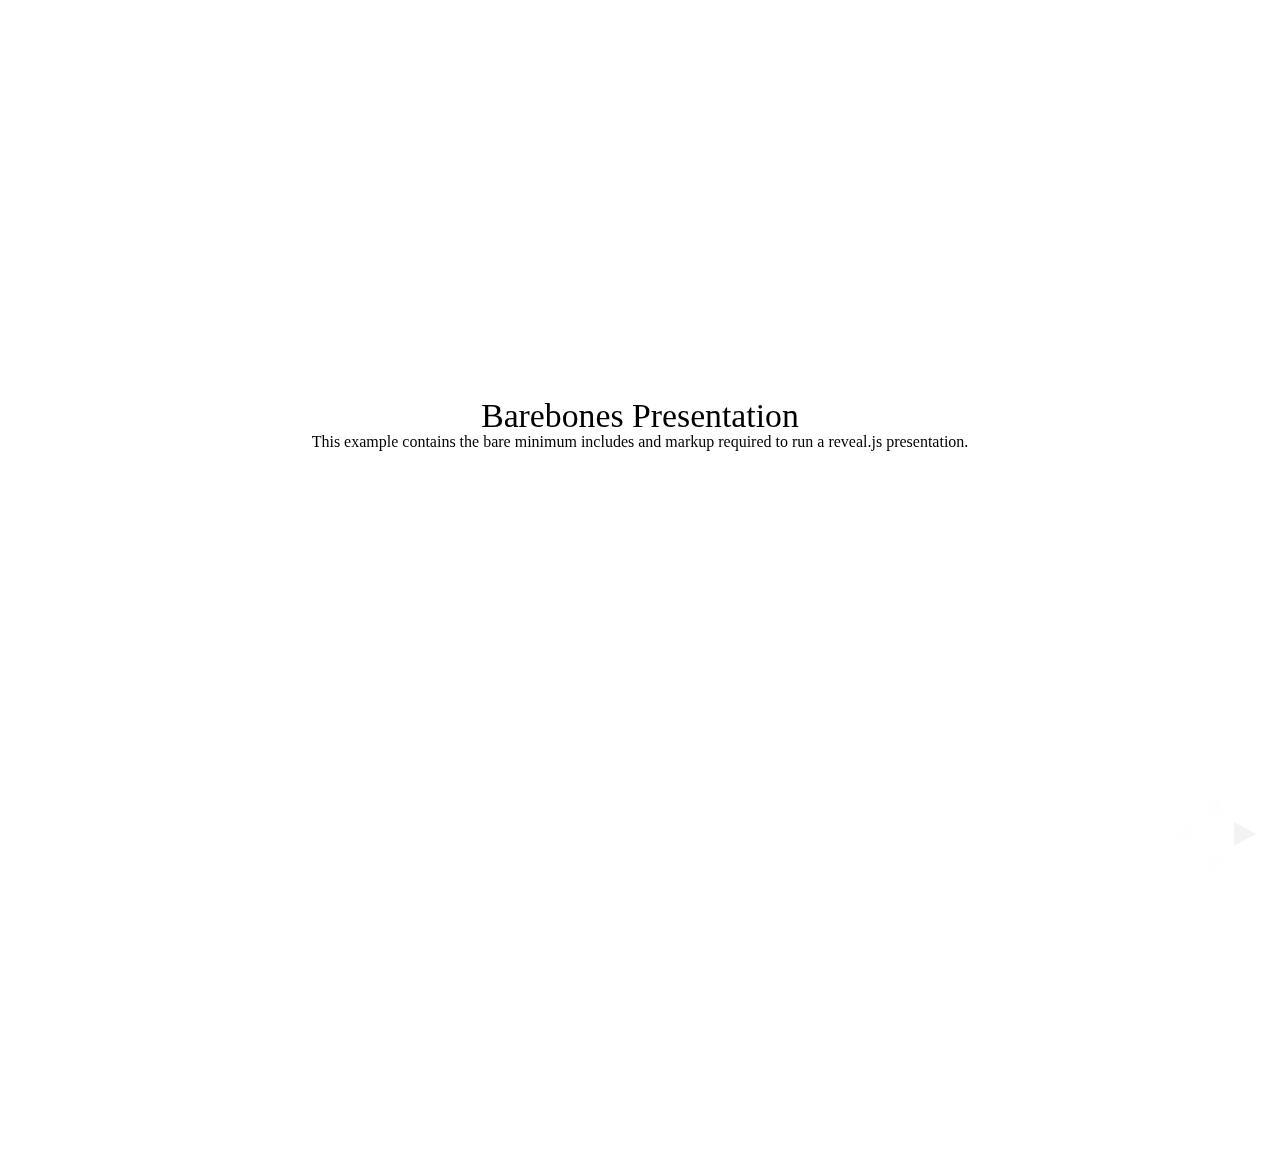
<file: reveal.js/test/examples/barebones.html>
<!doctype html>
<html lang="en">

	<head>
		<meta charset="utf-8">

		<title>reveal.js - Barebones</title>

		<link rel="stylesheet" href="../../css/reveal.min.css">
	</head>

	<body>

		<div class="reveal">

			<div class="slides">

				<section>
					<h2>Barebones Presentation</h2>
					<p>This example contains the bare minimum includes and markup required to run a reveal.js presentation.</p>
				</section>

				<section>
					<h2>No Theme</h2>
					<p>There's no theme included, so it will fall back on browser defaults.</p>
				</section>

			</div>

		</div>

		<script src="../../js/reveal.min.js"></script>

		<script>

			Reveal.initialize();

		</script>

	</body>
</html>
</file>
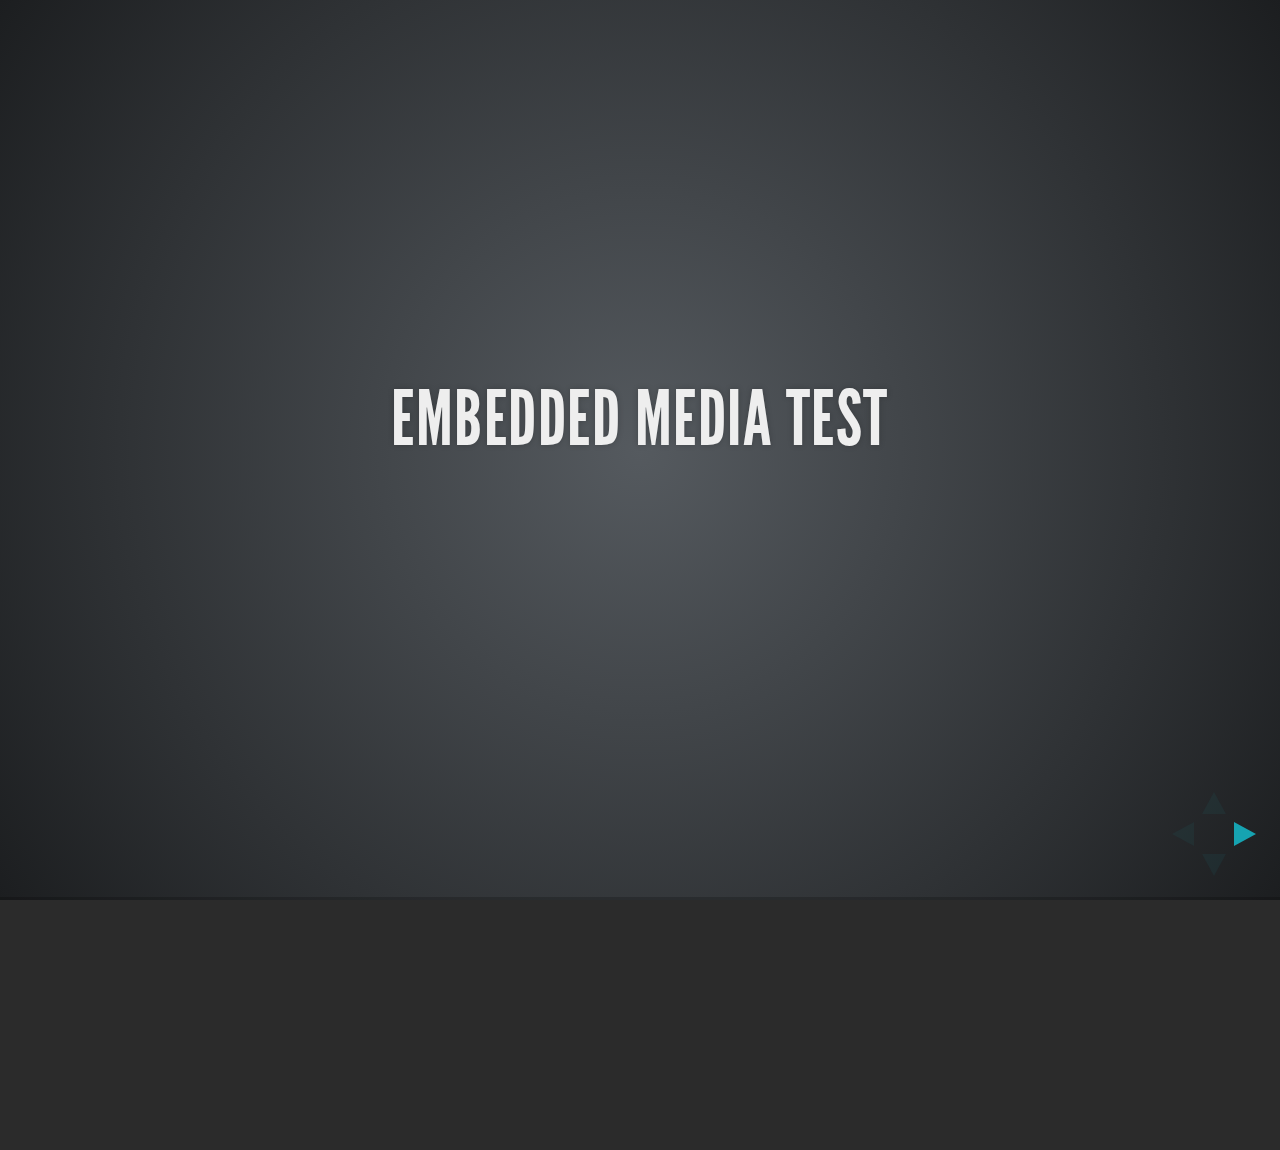
<file: reveal.js/test/examples/embedded-media.html>
<!doctype html>
<html lang="en">

	<head>
		<meta charset="utf-8">

		<title>reveal.js - Embedded Media</title>

		<meta name="viewport" content="width=device-width, initial-scale=1.0, maximum-scale=1.0, user-scalable=no">

		<link rel="stylesheet" href="../../css/reveal.min.css">
		<link rel="stylesheet" href="../../css/theme/default.css" id="theme">
	</head>

	<body>

		<div class="reveal">

			<div class="slides">

				<section>
					<h2>Embedded Media Test</h2>
				</section>

				<section>
					<iframe data-autoplay width="420" height="345" src="http://www.youtube.com/embed/l3RQZ4mcr1c"></iframe>
				</section>

				<section>
					<h2>Empty Slide</h2>
				</section>

			</div>

		</div>

		<script src="../../lib/js/head.min.js"></script>
		<script src="../../js/reveal.min.js"></script>

		<script>

			Reveal.initialize({
				transition: 'linear'
			});

		</script>

	</body>
</html>
</file>
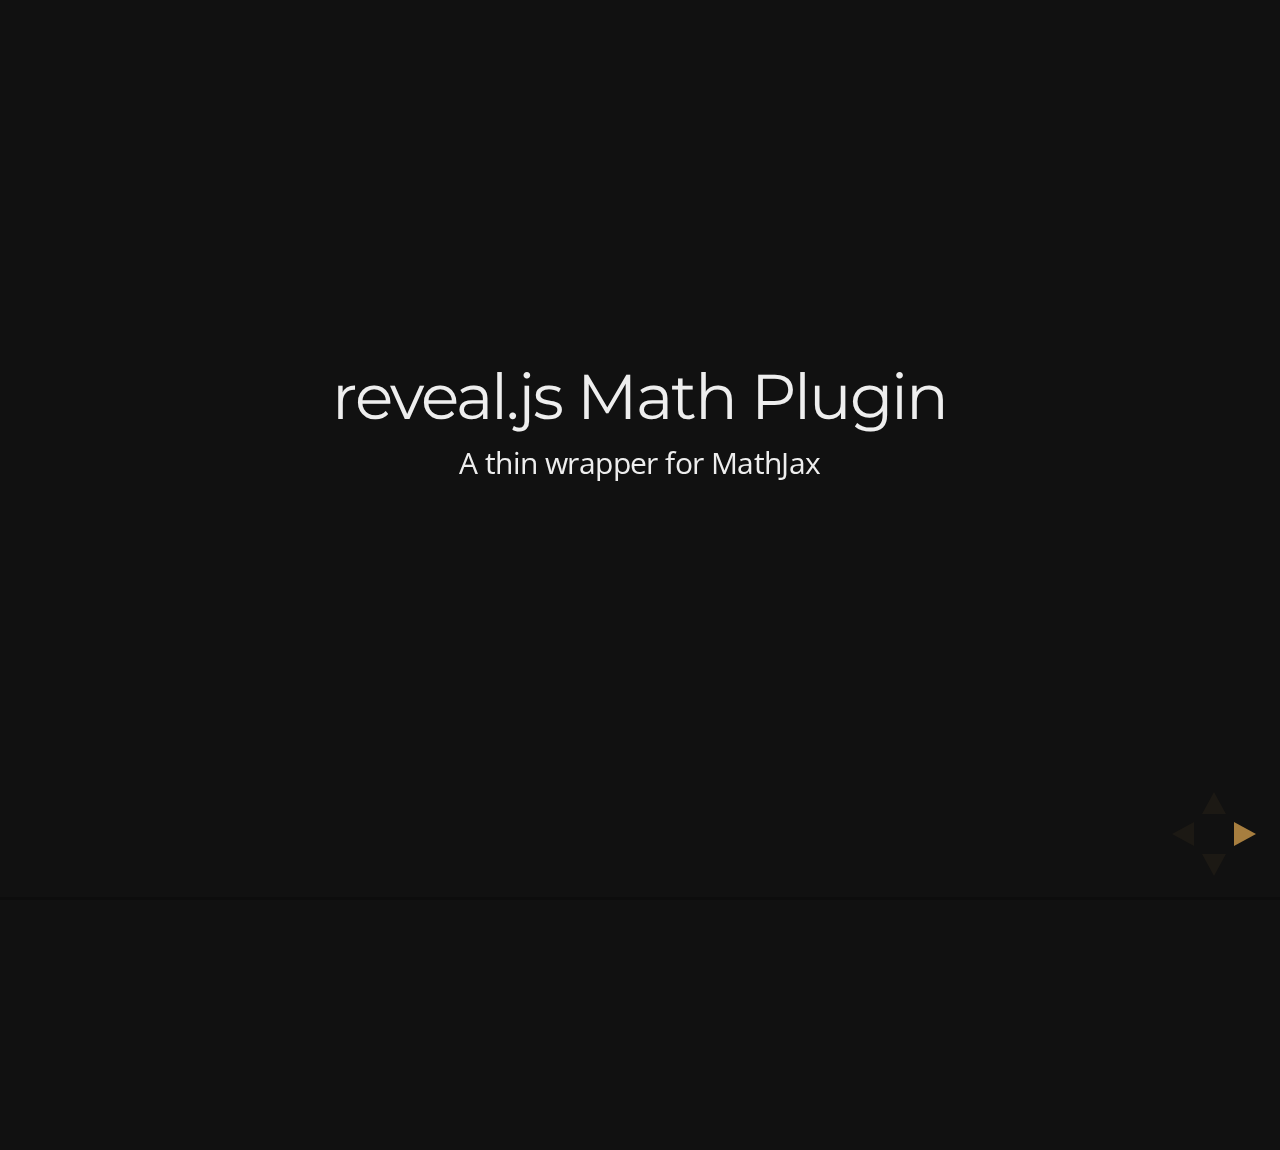
<file: reveal.js/test/examples/math.html>
<!doctype html>
<html lang="en">

	<head>
		<meta charset="utf-8">

		<title>reveal.js - Math Plugin</title>

		<meta name="viewport" content="width=device-width, initial-scale=1.0, maximum-scale=1.0, user-scalable=no">

		<link rel="stylesheet" href="../../css/reveal.min.css">
		<link rel="stylesheet" href="../../css/theme/night.css" id="theme">
	</head>

	<body>

		<div class="reveal">

			<div class="slides">

				<section>
					<h2>reveal.js Math Plugin</h2>
					<p>A thin wrapper for MathJax</p>
				</section>

				<section>
					<h3>The Lorenz Equations</h3>

					\[\begin{aligned}
					\dot{x} &amp; = \sigma(y-x) \\
					\dot{y} &amp; = \rho x - y - xz \\
					\dot{z} &amp; = -\beta z + xy
					\end{aligned} \]
				</section>

				<section>
					<h3>The Cauchy-Schwarz Inequality</h3>

					<script type="math/tex; mode=display">
						\left( \sum_{k=1}^n a_k b_k \right)^2 \leq \left( \sum_{k=1}^n a_k^2 \right) \left( \sum_{k=1}^n b_k^2 \right)
					</script>
				</section>

				<section>
					<h3>A Cross Product Formula</h3>

					\[\mathbf{V}_1 \times \mathbf{V}_2 =  \begin{vmatrix}
					\mathbf{i} &amp; \mathbf{j} &amp; \mathbf{k} \\
					\frac{\partial X}{\partial u} &amp;  \frac{\partial Y}{\partial u} &amp; 0 \\
					\frac{\partial X}{\partial v} &amp;  \frac{\partial Y}{\partial v} &amp; 0
					\end{vmatrix}  \]
				</section>

				<section>
					<h3>The probability of getting \(k\) heads when flipping \(n\) coins is</h3>

					\[P(E)   = {n \choose k} p^k (1-p)^{ n-k} \]
				</section>

				<section>
					<h3>An Identity of Ramanujan</h3>

					\[ \frac{1}{\Bigl(\sqrt{\phi \sqrt{5}}-\phi\Bigr) e^{\frac25 \pi}} =
					1+\frac{e^{-2\pi}} {1+\frac{e^{-4\pi}} {1+\frac{e^{-6\pi}}
					{1+\frac{e^{-8\pi}} {1+\ldots} } } } \]
				</section>

				<section>
					<h3>A Rogers-Ramanujan Identity</h3>

					\[  1 +  \frac{q^2}{(1-q)}+\frac{q^6}{(1-q)(1-q^2)}+\cdots =
					\prod_{j=0}^{\infty}\frac{1}{(1-q^{5j+2})(1-q^{5j+3})}\]
				</section>

				<section>
					<h3>Maxwell&#8217;s Equations</h3>

					\[  \begin{aligned}
					\nabla \times \vec{\mathbf{B}} -\, \frac1c\, \frac{\partial\vec{\mathbf{E}}}{\partial t} &amp; = \frac{4\pi}{c}\vec{\mathbf{j}} \\   \nabla \cdot \vec{\mathbf{E}} &amp; = 4 \pi \rho \\
					\nabla \times \vec{\mathbf{E}}\, +\, \frac1c\, \frac{\partial\vec{\mathbf{B}}}{\partial t} &amp; = \vec{\mathbf{0}} \\
					\nabla \cdot \vec{\mathbf{B}} &amp; = 0 \end{aligned}
					\]
				</section>

				<section>
					<section>
						<h3>The Lorenz Equations</h3>

						<div class="fragment">
							\[\begin{aligned}
							\dot{x} &amp; = \sigma(y-x) \\
							\dot{y} &amp; = \rho x - y - xz \\
							\dot{z} &amp; = -\beta z + xy
							\end{aligned} \]
						</div>
					</section>

					<section>
						<h3>The Cauchy-Schwarz Inequality</h3>

						<div class="fragment">
							\[ \left( \sum_{k=1}^n a_k b_k \right)^2 \leq \left( \sum_{k=1}^n a_k^2 \right) \left( \sum_{k=1}^n b_k^2 \right) \]
						</div>
					</section>

					<section>
						<h3>A Cross Product Formula</h3>

						<div class="fragment">
							\[\mathbf{V}_1 \times \mathbf{V}_2 =  \begin{vmatrix}
							\mathbf{i} &amp; \mathbf{j} &amp; \mathbf{k} \\
							\frac{\partial X}{\partial u} &amp;  \frac{\partial Y}{\partial u} &amp; 0 \\
							\frac{\partial X}{\partial v} &amp;  \frac{\partial Y}{\partial v} &amp; 0
							\end{vmatrix}  \]
						</div>
					</section>

					<section>
						<h3>The probability of getting \(k\) heads when flipping \(n\) coins is</h3>

						<div class="fragment">
							\[P(E)   = {n \choose k} p^k (1-p)^{ n-k} \]
						</div>
					</section>

					<section>
						<h3>An Identity of Ramanujan</h3>

						<div class="fragment">
							\[ \frac{1}{\Bigl(\sqrt{\phi \sqrt{5}}-\phi\Bigr) e^{\frac25 \pi}} =
							1+\frac{e^{-2\pi}} {1+\frac{e^{-4\pi}} {1+\frac{e^{-6\pi}}
							{1+\frac{e^{-8\pi}} {1+\ldots} } } } \]
						</div>
					</section>

					<section>
						<h3>A Rogers-Ramanujan Identity</h3>

						<div class="fragment">
							\[  1 +  \frac{q^2}{(1-q)}+\frac{q^6}{(1-q)(1-q^2)}+\cdots =
							\prod_{j=0}^{\infty}\frac{1}{(1-q^{5j+2})(1-q^{5j+3})}\]
						</div>
					</section>

					<section>
						<h3>Maxwell&#8217;s Equations</h3>

						<div class="fragment">
							\[  \begin{aligned}
							\nabla \times \vec{\mathbf{B}} -\, \frac1c\, \frac{\partial\vec{\mathbf{E}}}{\partial t} &amp; = \frac{4\pi}{c}\vec{\mathbf{j}} \\   \nabla \cdot \vec{\mathbf{E}} &amp; = 4 \pi \rho \\
							\nabla \times \vec{\mathbf{E}}\, +\, \frac1c\, \frac{\partial\vec{\mathbf{B}}}{\partial t} &amp; = \vec{\mathbf{0}} \\
							\nabla \cdot \vec{\mathbf{B}} &amp; = 0 \end{aligned}
							\]
						</div>
					</section>
				</section>

			</div>

		</div>

		<script src="../../lib/js/head.min.js"></script>
		<script src="../../js/reveal.min.js"></script>

		<script>

			Reveal.initialize({
				history: true,
				transition: 'linear',

				math: {
					// mathjax: 'http://cdn.mathjax.org/mathjax/latest/MathJax.js',
					config: 'TeX-AMS_HTML-full'
				},

				dependencies: [
					{ src: '../../lib/js/classList.js' },
					{ src: '../../plugin/math/math.js', async: true }
				]
			});

		</script>

	</body>
</html>
</file>
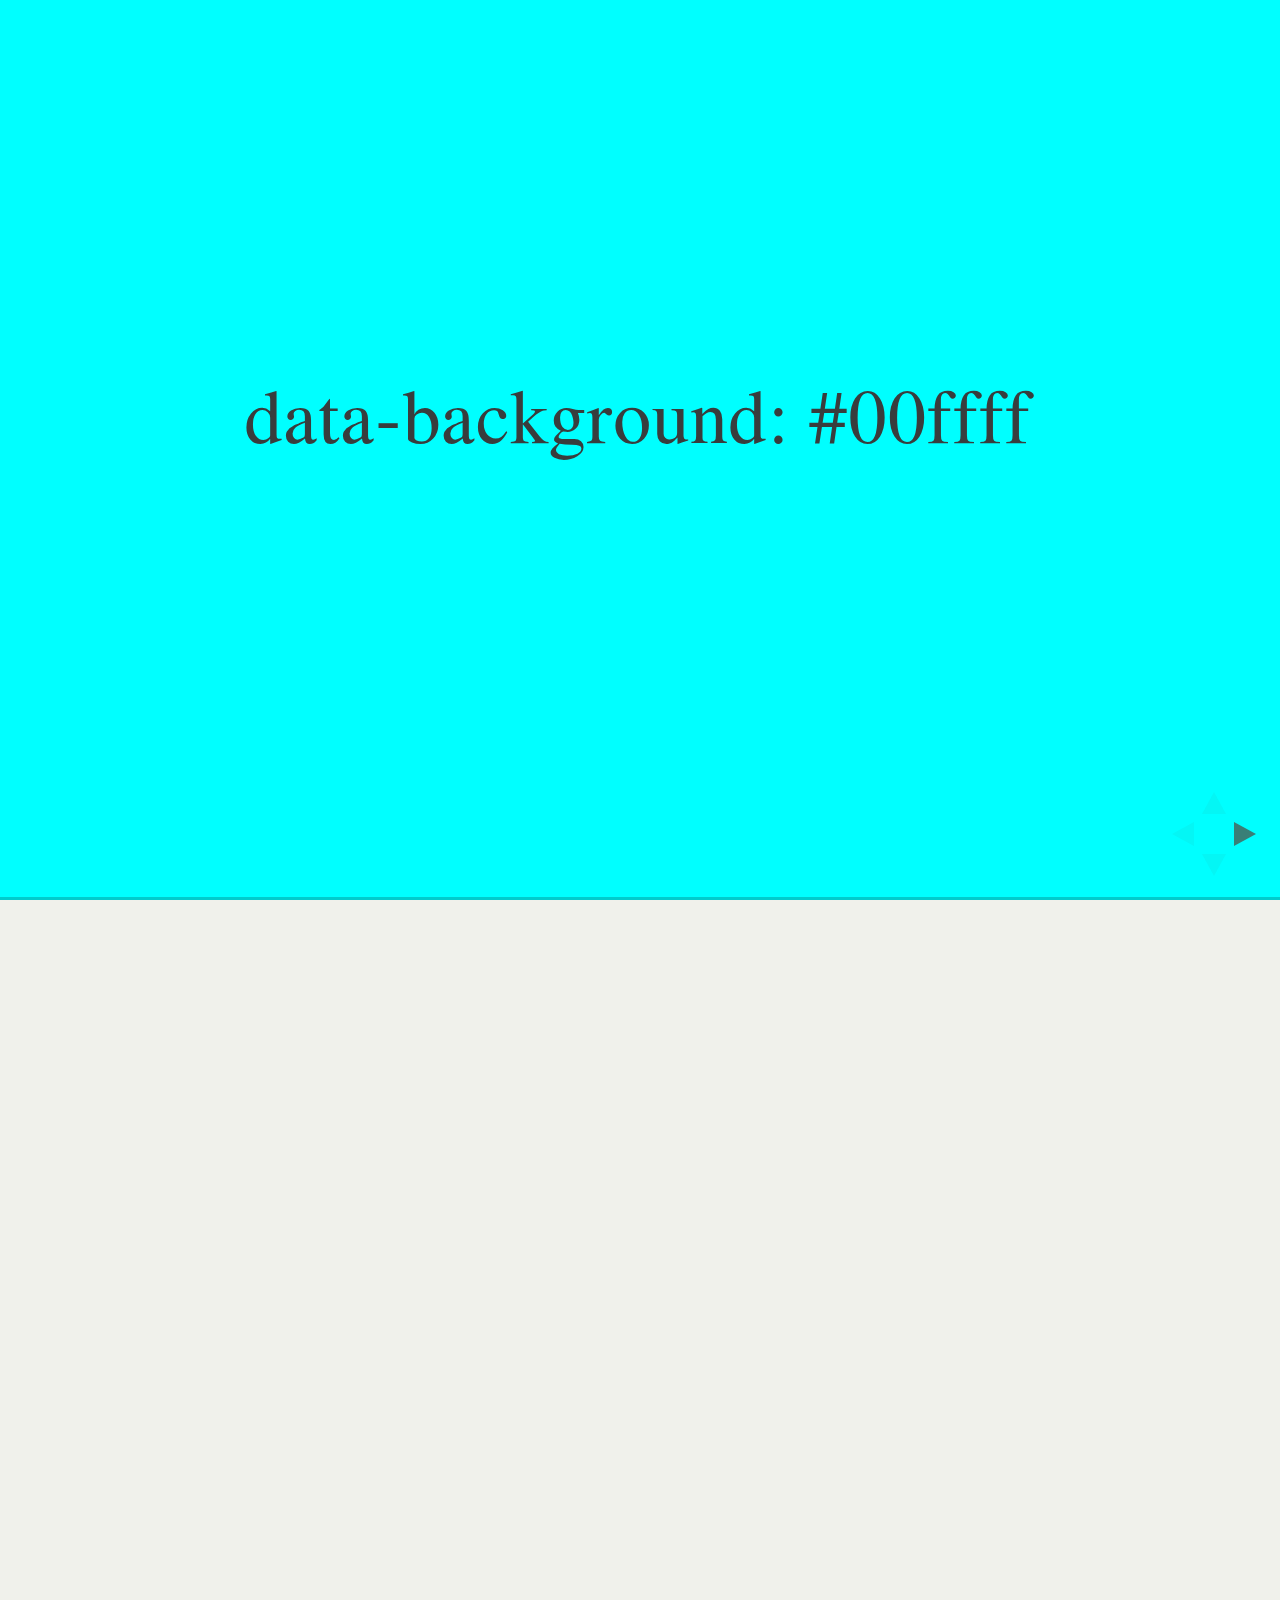
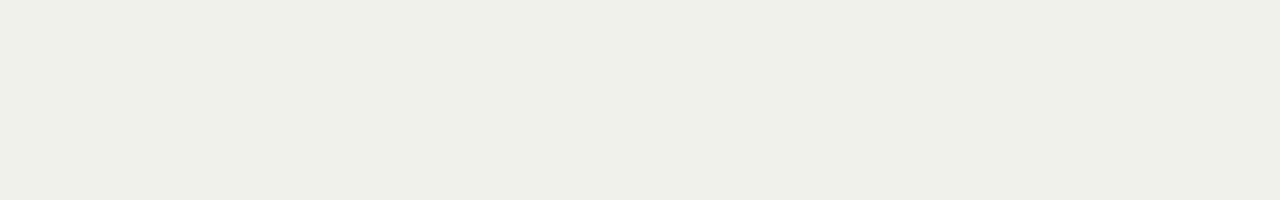
<file: reveal.js/test/examples/slide-backgrounds.html>
<!doctype html>
<html lang="en">

	<head>
		<meta charset="utf-8">

		<title>reveal.js - Slide Backgrounds</title>

		<meta name="viewport" content="width=device-width, initial-scale=1.0, maximum-scale=1.0, user-scalable=no">

		<link rel="stylesheet" href="../../css/reveal.min.css">
		<link rel="stylesheet" href="../../css/theme/serif.css" id="theme">
	</head>

	<body>

		<div class="reveal">

			<div class="slides">

				<section data-background="#00ffff">
					<h2>data-background: #00ffff</h2>
				</section>

				<section data-background="#bb00bb">
					<h2>data-background: #bb00bb</h2>
				</section>

				<section>
					<section data-background="#ff0000">
						<h2>data-background: #ff0000</h2>
					</section>
					<section data-background="rgba(0, 0, 0, 0.2)">
						<h2>data-background: rgba(0, 0, 0, 0.2)</h2>
					</section>
					<section data-background="salmon">
						<h2>data-background: salmon</h2>
					</section>
				</section>

				<section data-background="rgba(0, 100, 100, 0.2)">
					<section>
						<h2>Background applied to stack</h2>
					</section>
					<section>
						<h2>Background applied to stack</h2>
					</section>
					<section data-background="rgba(100, 0, 0, 0.2)">
						<h2>Background applied to slide inside of stack</h2>
					</section>
				</section>

				<section data-background-transition="slide" data-background="assets/image1.png" style="background: rgba(255,255,255,0.9)">
					<h2>Background image</h2>
				</section>

				<section>
					<section data-background-transition="slide" data-background="assets/image1.png" style="background: rgba(255,255,255,0.9)">
						<h2>Background image</h2>
					</section>
					<section data-background-transition="slide" data-background="assets/image1.png" style="background: rgba(255,255,255,0.9)">
						<h2>Background image</h2>
					</section>
				</section>

				<section data-background="assets/image2.png" data-background-size="100px" data-background-repeat="repeat" data-background-color="#111" style="background: rgba(255,255,255,0.9)">
					<h2>Background image</h2>
					<pre>data-background-size="100px" data-background-repeat="repeat" data-background-color="#111"</pre>
				</section>

				<section data-background="#888888">
					<h2>Same background twice (1/2)</h2>
				</section>
				<section data-background="#888888">
					<h2>Same background twice (2/2)</h2>
				</section>

				<section>
					<section data-background="#417203">
						<h2>Same background twice vertical (1/2)</h2>
					</section>
					<section data-background="#417203">
						<h2>Same background twice vertical (2/2)</h2>
					</section>
				</section>

				<section data-background="#934f4d">
					<h2>Same background from horizontal to vertical (1/3)</h2>
				</section>
				<section>
					<section data-background="#934f4d">
						<h2>Same background from horizontal to vertical (2/3)</h2>
					</section>
					<section data-background="#934f4d">
						<h2>Same background from horizontal to vertical (3/3)</h2>
					</section>
				</section>

			</div>

		</div>

		<script src="../../lib/js/head.min.js"></script>
		<script src="../../js/reveal.min.js"></script>

		<script>

			// Full list of configuration options available here:
			// https://github.com/hakimel/reveal.js#configuration
			Reveal.initialize({
				center: true,
				// rtl: true,

				transition: 'linear',
				// transitionSpeed: 'slow',
				// backgroundTransition: 'slide'
			});

		</script>

	</body>
</html>
</file>
<file: reveal.js/css/reveal.css>
@charset "UTF-8";

/*!
 * reveal.js
 * http://lab.hakim.se/reveal-js
 * MIT licensed
 *
 * Copyright (C) 2014 Hakim El Hattab, http://hakim.se
 */


/*********************************************
 * RESET STYLES
 *********************************************/

html, body, .reveal div, .reveal span, .reveal applet, .reveal object, .reveal iframe,
.reveal h1, .reveal h2, .reveal h3, .reveal h4, .reveal h5, .reveal h6, .reveal p, .reveal blockquote, .reveal pre,
.reveal a, .reveal abbr, .reveal acronym, .reveal address, .reveal big, .reveal cite, .reveal code,
.reveal del, .reveal dfn, .reveal em, .reveal img, .reveal ins, .reveal kbd, .reveal q, .reveal s, .reveal samp,
.reveal small, .reveal strike, .reveal strong, .reveal sub, .reveal sup, .reveal tt, .reveal var,
.reveal b, .reveal u, .reveal i, .reveal center,
.reveal dl, .reveal dt, .reveal dd, .reveal ol, .reveal ul, .reveal li,
.reveal fieldset, .reveal form, .reveal label, .reveal legend,
.reveal table, .reveal caption, .reveal tbody, .reveal tfoot, .reveal thead, .reveal tr, .reveal th, .reveal td,
.reveal article, .reveal aside, .reveal canvas, .reveal details, .reveal embed,
.reveal figure, .reveal figcaption, .reveal footer, .reveal header, .reveal hgroup,
.reveal menu, .reveal nav, .reveal output, .reveal ruby, .reveal section, .reveal summary,
.reveal time, .reveal mark, .reveal audio, video {
	margin: 0;
	padding: 0;
	border: 0;
	font-size: 100%;
	font: inherit;
	vertical-align: baseline;
}

.reveal article, .reveal aside, .reveal details, .reveal figcaption, .reveal figure,
.reveal footer, .reveal header, .reveal hgroup, .reveal menu, .reveal nav, .reveal section {
	display: block;
}


/*********************************************
 * GLOBAL STYLES
 *********************************************/

html,
body {
	width: 100%;
	height: 100%;
	overflow: hidden;
}

body {
	position: relative;
	line-height: 1;
}

::selection {
	background: #FF5E99;
	color: #fff;
	text-shadow: none;
}


/*********************************************
 * HEADERS
 *********************************************/

.reveal h1,
.reveal h2,
.reveal h3,
.reveal h4,
.reveal h5,
.reveal h6 {
	-webkit-hyphens: auto;
	   -moz-hyphens: auto;
	        hyphens: auto;

	word-wrap: break-word;
	line-height: 1;
}

.reveal h1 { font-size: 3.77em; }
.reveal h2 { font-size: 2.11em;	}
.reveal h3 { font-size: 1.55em;	}
.reveal h4 { font-size: 1em;	}


/*********************************************
 * VIEW FRAGMENTS
 *********************************************/

.reveal .slides section .fragment {
	opacity: 0;

	-webkit-transition: all .2s ease;
	   -moz-transition: all .2s ease;
	    -ms-transition: all .2s ease;
	     -o-transition: all .2s ease;
	        transition: all .2s ease;
}
	.reveal .slides section .fragment.visible {
		opacity: 1;
	}

.reveal .slides section .fragment.grow {
	opacity: 1;
}
	.reveal .slides section .fragment.grow.visible {
		-webkit-transform: scale( 1.3 );
		   -moz-transform: scale( 1.3 );
		    -ms-transform: scale( 1.3 );
		     -o-transform: scale( 1.3 );
		        transform: scale( 1.3 );
	}

.reveal .slides section .fragment.shrink {
	opacity: 1;
}
	.reveal .slides section .fragment.shrink.visible {
		-webkit-transform: scale( 0.7 );
		   -moz-transform: scale( 0.7 );
		    -ms-transform: scale( 0.7 );
		     -o-transform: scale( 0.7 );
		        transform: scale( 0.7 );
	}

.reveal .slides section .fragment.zoom-in {
	opacity: 0;

	-webkit-transform: scale( 0.1 );
	   -moz-transform: scale( 0.1 );
	    -ms-transform: scale( 0.1 );
	     -o-transform: scale( 0.1 );
	        transform: scale( 0.1 );
}

	.reveal .slides section .fragment.zoom-in.visible {
		opacity: 1;

		-webkit-transform: scale( 1 );
		   -moz-transform: scale( 1 );
		    -ms-transform: scale( 1 );
		     -o-transform: scale( 1 );
		        transform: scale( 1 );
	}

.reveal .slides section .fragment.roll-in {
	opacity: 0;

	-webkit-transform: rotateX( 90deg );
	   -moz-transform: rotateX( 90deg );
	    -ms-transform: rotateX( 90deg );
	     -o-transform: rotateX( 90deg );
	        transform: rotateX( 90deg );
}
	.reveal .slides section .fragment.roll-in.visible {
		opacity: 1;

		-webkit-transform: rotateX( 0 );
		   -moz-transform: rotateX( 0 );
		    -ms-transform: rotateX( 0 );
		     -o-transform: rotateX( 0 );
		        transform: rotateX( 0 );
	}

.reveal .slides section .fragment.fade-out {
	opacity: 1;
}
	.reveal .slides section .fragment.fade-out.visible {
		opacity: 0;
	}

.reveal .slides section .fragment.semi-fade-out {
	opacity: 1;
}
	.reveal .slides section .fragment.semi-fade-out.visible {
		opacity: 0.5;
	}

.reveal .slides section .fragment.current-visible {
	opacity:0;
}

.reveal .slides section .fragment.current-visible.current-fragment {
	opacity:1;
}

.reveal .slides section .fragment.highlight-red,
.reveal .slides section .fragment.highlight-current-red,
.reveal .slides section .fragment.highlight-green,
.reveal .slides section .fragment.highlight-current-green,
.reveal .slides section .fragment.highlight-blue,
.reveal .slides section .fragment.highlight-current-blue {
	opacity: 1;
}
	.reveal .slides section .fragment.highlight-red.visible {
		color: #ff2c2d
	}
	.reveal .slides section .fragment.highlight-green.visible {
		color: #17ff2e;
	}
	.reveal .slides section .fragment.highlight-blue.visible {
		color: #1b91ff;
	}

.reveal .slides section .fragment.highlight-current-red.current-fragment {
	color: #ff2c2d
}
.reveal .slides section .fragment.highlight-current-green.current-fragment {
	color: #17ff2e;
}
.reveal .slides section .fragment.highlight-current-blue.current-fragment {
	color: #1b91ff;
}


/*********************************************
 * DEFAULT ELEMENT STYLES
 *********************************************/

/* Fixes issue in Chrome where italic fonts did not appear when printing to PDF */
.reveal:after {
  content: '';
  font-style: italic;
}

.reveal iframe {
	z-index: 1;
}

/* Ensure certain elements are never larger than the slide itself */
.reveal img,
.reveal video,
.reveal iframe {
	max-width: 95%;
	max-height: 95%;
}

/** Prevents layering issues in certain browser/transition combinations */
.reveal a {
	position: relative;
}

.reveal strong,
.reveal b {
	font-weight: bold;
}

.reveal em,
.reveal i {
	font-style: italic;
}

.reveal ol,
.reveal ul {
	display: inline-block;

	text-align: left;
	margin: 0 0 0 1em;
}

.reveal ol {
	list-style-type: decimal;
}

.reveal ul {
	list-style-type: disc;
}

.reveal ul ul {
	list-style-type: square;
}

.reveal ul ul ul {
	list-style-type: circle;
}

.reveal ul ul,
.reveal ul ol,
.reveal ol ol,
.reveal ol ul {
	display: block;
	margin-left: 40px;
}

.reveal p {
	margin-bottom: 10px;
	line-height: 1.2em;
}

.reveal q,
.reveal blockquote {
	quotes: none;
}

.reveal blockquote {
	display: block;
	position: relative;
	width: 70%;
	margin: 5px auto;
	padding: 5px;

	font-style: italic;
	background: rgba(255, 255, 255, 0.05);
	box-shadow: 0px 0px 2px rgba(0,0,0,0.2);
}
	.reveal blockquote p:first-child,
	.reveal blockquote p:last-child {
		display: inline-block;
	}

.reveal q {
	font-style: italic;
}

.reveal pre {
	display: block;
	position: relative;
	width: 90%;
	margin: 15px auto;

	text-align: left;
	font-size: 0.55em;
	font-family: monospace;
	line-height: 1.2em;

	word-wrap: break-word;

	box-shadow: 0px 0px 6px rgba(0,0,0,0.3);
}
.reveal code {
	font-family: monospace;
}
.reveal pre code {
	padding: 5px;
	overflow: auto;
	max-height: 400px;
	word-wrap: normal;
}
.reveal pre.stretch code {
	height: 100%;
	max-height: 100%;

	-webkit-box-sizing: border-box;
	   -moz-box-sizing: border-box;
	        box-sizing: border-box;
}

.reveal table th,
.reveal table td {
	text-align: left;
	padding-right: .3em;
}

.reveal table th {
	font-weight: bold;
}

.reveal sup {
	vertical-align: super;
}
.reveal sub {
	vertical-align: sub;
}

.reveal small {
	display: inline-block;
	font-size: 0.6em;
	line-height: 1.2em;
	vertical-align: top;
}

.reveal small * {
	vertical-align: top;
}

.reveal .stretch {
	max-width: none;
	max-height: none;
}


/*********************************************
 * CONTROLS
 *********************************************/

.reveal .controls {
	display: none;
	position: fixed;
	width: 110px;
	height: 110px;
	z-index: 30;
	right: 10px;
	bottom: 10px;
}

.reveal .controls div {
	position: absolute;
	opacity: 0.05;
	width: 0;
	height: 0;
	border: 12px solid transparent;

	-moz-transform: scale(.9999);

	-webkit-transition: all 0.2s ease;
	   -moz-transition: all 0.2s ease;
	    -ms-transition: all 0.2s ease;
	     -o-transition: all 0.2s ease;
	        transition: all 0.2s ease;
}

.reveal .controls div.enabled {
	opacity: 0.7;
	cursor: pointer;
}

.reveal .controls div.enabled:active {
	margin-top: 1px;
}

	.reveal .controls div.navigate-left {
		top: 42px;

		border-right-width: 22px;
		border-right-color: #eee;
	}
		.reveal .controls div.navigate-left.fragmented {
			opacity: 0.3;
		}

	.reveal .controls div.navigate-right {
		left: 74px;
		top: 42px;

		border-left-width: 22px;
		border-left-color: #eee;
	}
		.reveal .controls div.navigate-right.fragmented {
			opacity: 0.3;
		}

	.reveal .controls div.navigate-up {
		left: 42px;

		border-bottom-width: 22px;
		border-bottom-color: #eee;
	}
		.reveal .controls div.navigate-up.fragmented {
			opacity: 0.3;
		}

	.reveal .controls div.navigate-down {
		left: 42px;
		top: 74px;

		border-top-width: 22px;
		border-top-color: #eee;
	}
		.reveal .controls div.navigate-down.fragmented {
			opacity: 0.3;
		}


/*********************************************
 * PROGRESS BAR
 *********************************************/

.reveal .progress {
	position: fixed;
	display: none;
	height: 3px;
	width: 100%;
	bottom: 0;
	left: 0;
	z-index: 10;
}
	.reveal .progress:after {
		content: '';
		display: 'block';
		position: absolute;
		height: 20px;
		width: 100%;
		top: -20px;
	}
	.reveal .progress span {
		display: block;
		height: 100%;
		width: 0px;

		-webkit-transition: width 800ms cubic-bezier(0.260, 0.860, 0.440, 0.985);
		   -moz-transition: width 800ms cubic-bezier(0.260, 0.860, 0.440, 0.985);
		    -ms-transition: width 800ms cubic-bezier(0.260, 0.860, 0.440, 0.985);
		     -o-transition: width 800ms cubic-bezier(0.260, 0.860, 0.440, 0.985);
		        transition: width 800ms cubic-bezier(0.260, 0.860, 0.440, 0.985);
	}

/*********************************************
 * SLIDE NUMBER
 *********************************************/

.reveal .slide-number {
	position: fixed;
	display: block;
	right: 15px;
	bottom: 15px;
	opacity: 0.5;
	z-index: 31;
	font-size: 12px;
}

/*********************************************
 * SLIDES
 *********************************************/

.reveal {
	position: relative;
	width: 100%;
	height: 100%;

	-ms-touch-action: none;
}

.reveal .slides {
	position: absolute;
	width: 100%;
	height: 100%;
	left: 50%;
	top: 50%;

	overflow: visible;
	z-index: 1;
	text-align: center;

	-webkit-transition: -webkit-perspective .4s ease;
	   -moz-transition: -moz-perspective .4s ease;
	    -ms-transition: -ms-perspective .4s ease;
	     -o-transition: -o-perspective .4s ease;
	        transition: perspective .4s ease;

	-webkit-perspective: 600px;
	   -moz-perspective: 600px;
	    -ms-perspective: 600px;
	        perspective: 600px;

	-webkit-perspective-origin: 0px -100px;
	   -moz-perspective-origin: 0px -100px;
	    -ms-perspective-origin: 0px -100px;
	        perspective-origin: 0px -100px;
}

.reveal .slides>section {
	-ms-perspective: 600px;
}

.reveal .slides>section,
.reveal .slides>section>section {
	display: none;
	position: absolute;
	width: 100%;
	padding: 20px 0px;

	z-index: 10;
	line-height: 1.2em;
	font-weight: inherit;

	-webkit-transform-style: preserve-3d;
	   -moz-transform-style: preserve-3d;
	    -ms-transform-style: preserve-3d;
	        transform-style: preserve-3d;

	-webkit-transition: -webkit-transform-origin 800ms cubic-bezier(0.260, 0.860, 0.440, 0.985),
						-webkit-transform 800ms cubic-bezier(0.260, 0.860, 0.440, 0.985),
						visibility 800ms cubic-bezier(0.260, 0.860, 0.440, 0.985),
						opacity 800ms cubic-bezier(0.260, 0.860, 0.440, 0.985);
	   -moz-transition: -moz-transform-origin 800ms cubic-bezier(0.260, 0.860, 0.440, 0.985),
						-moz-transform 800ms cubic-bezier(0.260, 0.860, 0.440, 0.985),
						visibility 800ms cubic-bezier(0.260, 0.860, 0.440, 0.985),
						opacity 800ms cubic-bezier(0.260, 0.860, 0.440, 0.985);
	    -ms-transition: -ms-transform-origin 800ms cubic-bezier(0.260, 0.860, 0.440, 0.985),
						-ms-transform 800ms cubic-bezier(0.260, 0.860, 0.440, 0.985),
						visibility 800ms cubic-bezier(0.260, 0.860, 0.440, 0.985),
						opacity 800ms cubic-bezier(0.260, 0.860, 0.440, 0.985);
	     -o-transition: -o-transform-origin 800ms cubic-bezier(0.260, 0.860, 0.440, 0.985),
						-o-transform 800ms cubic-bezier(0.260, 0.860, 0.440, 0.985),
						visibility 800ms cubic-bezier(0.260, 0.860, 0.440, 0.985),
						opacity 800ms cubic-bezier(0.260, 0.860, 0.440, 0.985);
	        transition: transform-origin 800ms cubic-bezier(0.260, 0.860, 0.440, 0.985),
						transform 800ms cubic-bezier(0.260, 0.860, 0.440, 0.985),
						visibility 800ms cubic-bezier(0.260, 0.860, 0.440, 0.985),
						opacity 800ms cubic-bezier(0.260, 0.860, 0.440, 0.985);
}

/* Global transition speed settings */
.reveal[data-transition-speed="fast"] .slides section {
	-webkit-transition-duration: 400ms;
	   -moz-transition-duration: 400ms;
	    -ms-transition-duration: 400ms;
	        transition-duration: 400ms;
}
.reveal[data-transition-speed="slow"] .slides section {
	-webkit-transition-duration: 1200ms;
	   -moz-transition-duration: 1200ms;
	    -ms-transition-duration: 1200ms;
	        transition-duration: 1200ms;
}

/* Slide-specific transition speed overrides */
.reveal .slides section[data-transition-speed="fast"] {
	-webkit-transition-duration: 400ms;
	   -moz-transition-duration: 400ms;
	    -ms-transition-duration: 400ms;
	        transition-duration: 400ms;
}
.reveal .slides section[data-transition-speed="slow"] {
	-webkit-transition-duration: 1200ms;
	   -moz-transition-duration: 1200ms;
	    -ms-transition-duration: 1200ms;
	        transition-duration: 1200ms;
}

.reveal .slides>section {
	left: -50%;
	top: -50%;
}

.reveal .slides>section.stack {
	padding-top: 0;
	padding-bottom: 0;
}

.reveal .slides>section.present,
.reveal .slides>section>section.present {
	display: block;
	z-index: 11;
	opacity: 1;
}

.reveal.center,
.reveal.center .slides,
.reveal.center .slides section {
	min-height: auto !important;
}

/* Don't allow interaction with invisible slides */
.reveal .slides>section.future,
.reveal .slides>section>section.future,
.reveal .slides>section.past,
.reveal .slides>section>section.past {
	pointer-events: none;
}

.reveal.overview .slides>section,
.reveal.overview .slides>section>section {
	pointer-events: auto;
}



/*********************************************
 * DEFAULT TRANSITION
 *********************************************/

.reveal .slides>section[data-transition=default].past,
.reveal .slides>section.past {
	display: block;
	opacity: 0;

	-webkit-transform: translate3d(-100%, 0, 0) rotateY(-90deg) translate3d(-100%, 0, 0);
	   -moz-transform: translate3d(-100%, 0, 0) rotateY(-90deg) translate3d(-100%, 0, 0);
	    -ms-transform: translate3d(-100%, 0, 0) rotateY(-90deg) translate3d(-100%, 0, 0);
	        transform: translate3d(-100%, 0, 0) rotateY(-90deg) translate3d(-100%, 0, 0);
}
.reveal .slides>section[data-transition=default].future,
.reveal .slides>section.future {
	display: block;
	opacity: 0;

	-webkit-transform: translate3d(100%, 0, 0) rotateY(90deg) translate3d(100%, 0, 0);
	   -moz-transform: translate3d(100%, 0, 0) rotateY(90deg) translate3d(100%, 0, 0);
	    -ms-transform: translate3d(100%, 0, 0) rotateY(90deg) translate3d(100%, 0, 0);
	        transform: translate3d(100%, 0, 0) rotateY(90deg) translate3d(100%, 0, 0);
}

.reveal .slides>section>section[data-transition=default].past,
.reveal .slides>section>section.past {
	display: block;
	opacity: 0;

	-webkit-transform: translate3d(0, -300px, 0) rotateX(70deg) translate3d(0, -300px, 0);
	   -moz-transform: translate3d(0, -300px, 0) rotateX(70deg) translate3d(0, -300px, 0);
	    -ms-transform: translate3d(0, -300px, 0) rotateX(70deg) translate3d(0, -300px, 0);
	        transform: translate3d(0, -300px, 0) rotateX(70deg) translate3d(0, -300px, 0);
}
.reveal .slides>section>section[data-transition=default].future,
.reveal .slides>section>section.future {
	display: block;
	opacity: 0;

	-webkit-transform: translate3d(0, 300px, 0) rotateX(-70deg) translate3d(0, 300px, 0);
	   -moz-transform: translate3d(0, 300px, 0) rotateX(-70deg) translate3d(0, 300px, 0);
	    -ms-transform: translate3d(0, 300px, 0) rotateX(-70deg) translate3d(0, 300px, 0);
	        transform: translate3d(0, 300px, 0) rotateX(-70deg) translate3d(0, 300px, 0);
}


/*********************************************
 * CONCAVE TRANSITION
 *********************************************/

.reveal .slides>section[data-transition=concave].past,
.reveal.concave  .slides>section.past {
	-webkit-transform: translate3d(-100%, 0, 0) rotateY(90deg) translate3d(-100%, 0, 0);
	   -moz-transform: translate3d(-100%, 0, 0) rotateY(90deg) translate3d(-100%, 0, 0);
	    -ms-transform: translate3d(-100%, 0, 0) rotateY(90deg) translate3d(-100%, 0, 0);
	        transform: translate3d(-100%, 0, 0) rotateY(90deg) translate3d(-100%, 0, 0);
}
.reveal .slides>section[data-transition=concave].future,
.reveal.concave .slides>section.future {
	-webkit-transform: translate3d(100%, 0, 0) rotateY(-90deg) translate3d(100%, 0, 0);
	   -moz-transform: translate3d(100%, 0, 0) rotateY(-90deg) translate3d(100%, 0, 0);
	    -ms-transform: translate3d(100%, 0, 0) rotateY(-90deg) translate3d(100%, 0, 0);
	        transform: translate3d(100%, 0, 0) rotateY(-90deg) translate3d(100%, 0, 0);
}

.reveal .slides>section>section[data-transition=concave].past,
.reveal.concave .slides>section>section.past {
	-webkit-transform: translate3d(0, -80%, 0) rotateX(-70deg) translate3d(0, -80%, 0);
	   -moz-transform: translate3d(0, -80%, 0) rotateX(-70deg) translate3d(0, -80%, 0);
	    -ms-transform: translate3d(0, -80%, 0) rotateX(-70deg) translate3d(0, -80%, 0);
	        transform: translate3d(0, -80%, 0) rotateX(-70deg) translate3d(0, -80%, 0);
}
.reveal .slides>section>section[data-transition=concave].future,
.reveal.concave .slides>section>section.future {
	-webkit-transform: translate3d(0, 80%, 0) rotateX(70deg) translate3d(0, 80%, 0);
	   -moz-transform: translate3d(0, 80%, 0) rotateX(70deg) translate3d(0, 80%, 0);
	    -ms-transform: translate3d(0, 80%, 0) rotateX(70deg) translate3d(0, 80%, 0);
	        transform: translate3d(0, 80%, 0) rotateX(70deg) translate3d(0, 80%, 0);
}


/*********************************************
 * ZOOM TRANSITION
 *********************************************/

.reveal .slides>section[data-transition=zoom],
.reveal.zoom .slides>section {
	-webkit-transition-timing-function: ease;
	   -moz-transition-timing-function: ease;
	    -ms-transition-timing-function: ease;
	     -o-transition-timing-function: ease;
	        transition-timing-function: ease;
}

.reveal .slides>section[data-transition=zoom].past,
.reveal.zoom .slides>section.past {
	opacity: 0;
	visibility: hidden;

	-webkit-transform: scale(16);
	   -moz-transform: scale(16);
	    -ms-transform: scale(16);
	     -o-transform: scale(16);
	        transform: scale(16);
}
.reveal .slides>section[data-transition=zoom].future,
.reveal.zoom .slides>section.future {
	opacity: 0;
	visibility: hidden;

	-webkit-transform: scale(0.2);
	   -moz-transform: scale(0.2);
	    -ms-transform: scale(0.2);
	     -o-transform: scale(0.2);
	        transform: scale(0.2);
}

.reveal .slides>section>section[data-transition=zoom].past,
.reveal.zoom .slides>section>section.past {
	-webkit-transform: translate(0, -150%);
	   -moz-transform: translate(0, -150%);
	    -ms-transform: translate(0, -150%);
	     -o-transform: translate(0, -150%);
	        transform: translate(0, -150%);
}
.reveal .slides>section>section[data-transition=zoom].future,
.reveal.zoom .slides>section>section.future {
	-webkit-transform: translate(0, 150%);
	   -moz-transform: translate(0, 150%);
	    -ms-transform: translate(0, 150%);
	     -o-transform: translate(0, 150%);
	        transform: translate(0, 150%);
}


/*********************************************
 * LINEAR TRANSITION
 *********************************************/

.reveal.linear section {
	-webkit-backface-visibility: hidden;
	   -moz-backface-visibility: hidden;
	    -ms-backface-visibility: hidden;
	        backface-visibility: hidden;
}

.reveal .slides>section[data-transition=linear].past,
.reveal.linear .slides>section.past {
	-webkit-transform: translate(-150%, 0);
	   -moz-transform: translate(-150%, 0);
	    -ms-transform: translate(-150%, 0);
	     -o-transform: translate(-150%, 0);
	        transform: translate(-150%, 0);
}
.reveal .slides>section[data-transition=linear].future,
.reveal.linear .slides>section.future {
	-webkit-transform: translate(150%, 0);
	   -moz-transform: translate(150%, 0);
	    -ms-transform: translate(150%, 0);
	     -o-transform: translate(150%, 0);
	        transform: translate(150%, 0);
}

.reveal .slides>section>section[data-transition=linear].past,
.reveal.linear .slides>section>section.past {
	-webkit-transform: translate(0, -150%);
	   -moz-transform: translate(0, -150%);
	    -ms-transform: translate(0, -150%);
	     -o-transform: translate(0, -150%);
	        transform: translate(0, -150%);
}
.reveal .slides>section>section[data-transition=linear].future,
.reveal.linear .slides>section>section.future {
	-webkit-transform: translate(0, 150%);
	   -moz-transform: translate(0, 150%);
	    -ms-transform: translate(0, 150%);
	     -o-transform: translate(0, 150%);
	        transform: translate(0, 150%);
}


/*********************************************
 * CUBE TRANSITION
 *********************************************/

.reveal.cube .slides {
	-webkit-perspective: 1300px;
	   -moz-perspective: 1300px;
	    -ms-perspective: 1300px;
	        perspective: 1300px;
}

.reveal.cube .slides section {
	padding: 30px;
	min-height: 700px;

	-webkit-backface-visibility: hidden;
	   -moz-backface-visibility: hidden;
	    -ms-backface-visibility: hidden;
	        backface-visibility: hidden;

	-webkit-box-sizing: border-box;
	   -moz-box-sizing: border-box;
	        box-sizing: border-box;
}
	.reveal.center.cube .slides section {
		min-height: auto;
	}
	.reveal.cube .slides section:not(.stack):before {
		content: '';
		position: absolute;
		display: block;
		width: 100%;
		height: 100%;
		left: 0;
		top: 0;
		background: rgba(0,0,0,0.1);
		border-radius: 4px;

		-webkit-transform: translateZ( -20px );
		   -moz-transform: translateZ( -20px );
		    -ms-transform: translateZ( -20px );
		     -o-transform: translateZ( -20px );
		        transform: translateZ( -20px );
	}
	.reveal.cube .slides section:not(.stack):after {
		content: '';
		position: absolute;
		display: block;
		width: 90%;
		height: 30px;
		left: 5%;
		bottom: 0;
		background: none;
		z-index: 1;

		border-radius: 4px;
		box-shadow: 0px 95px 25px rgba(0,0,0,0.2);

		-webkit-transform: translateZ(-90px) rotateX( 65deg );
		   -moz-transform: translateZ(-90px) rotateX( 65deg );
		    -ms-transform: translateZ(-90px) rotateX( 65deg );
		     -o-transform: translateZ(-90px) rotateX( 65deg );
		        transform: translateZ(-90px) rotateX( 65deg );
	}

.reveal.cube .slides>section.stack {
	padding: 0;
	background: none;
}

.reveal.cube .slides>section.past {
	-webkit-transform-origin: 100% 0%;
	   -moz-transform-origin: 100% 0%;
	    -ms-transform-origin: 100% 0%;
	        transform-origin: 100% 0%;

	-webkit-transform: translate3d(-100%, 0, 0) rotateY(-90deg);
	   -moz-transform: translate3d(-100%, 0, 0) rotateY(-90deg);
	    -ms-transform: translate3d(-100%, 0, 0) rotateY(-90deg);
	        transform: translate3d(-100%, 0, 0) rotateY(-90deg);
}

.reveal.cube .slides>section.future {
	-webkit-transform-origin: 0% 0%;
	   -moz-transform-origin: 0% 0%;
	    -ms-transform-origin: 0% 0%;
	        transform-origin: 0% 0%;

	-webkit-transform: translate3d(100%, 0, 0) rotateY(90deg);
	   -moz-transform: translate3d(100%, 0, 0) rotateY(90deg);
	    -ms-transform: translate3d(100%, 0, 0) rotateY(90deg);
	        transform: translate3d(100%, 0, 0) rotateY(90deg);
}

.reveal.cube .slides>section>section.past {
	-webkit-transform-origin: 0% 100%;
	   -moz-transform-origin: 0% 100%;
	    -ms-transform-origin: 0% 100%;
	        transform-origin: 0% 100%;

	-webkit-transform: translate3d(0, -100%, 0) rotateX(90deg);
	   -moz-transform: translate3d(0, -100%, 0) rotateX(90deg);
	    -ms-transform: translate3d(0, -100%, 0) rotateX(90deg);
	        transform: translate3d(0, -100%, 0) rotateX(90deg);
}

.reveal.cube .slides>section>section.future {
	-webkit-transform-origin: 0% 0%;
	   -moz-transform-origin: 0% 0%;
	    -ms-transform-origin: 0% 0%;
	        transform-origin: 0% 0%;

	-webkit-transform: translate3d(0, 100%, 0) rotateX(-90deg);
	   -moz-transform: translate3d(0, 100%, 0) rotateX(-90deg);
	    -ms-transform: translate3d(0, 100%, 0) rotateX(-90deg);
	        transform: translate3d(0, 100%, 0) rotateX(-90deg);
}


/*********************************************
 * PAGE TRANSITION
 *********************************************/

.reveal.page .slides {
	-webkit-perspective-origin: 0% 50%;
	   -moz-perspective-origin: 0% 50%;
	    -ms-perspective-origin: 0% 50%;
	        perspective-origin: 0% 50%;

	-webkit-perspective: 3000px;
	   -moz-perspective: 3000px;
	    -ms-perspective: 3000px;
	        perspective: 3000px;
}

.reveal.page .slides section {
	padding: 30px;
	min-height: 700px;

	-webkit-box-sizing: border-box;
	   -moz-box-sizing: border-box;
	        box-sizing: border-box;
}
	.reveal.page .slides section.past {
		z-index: 12;
	}
	.reveal.page .slides section:not(.stack):before {
		content: '';
		position: absolute;
		display: block;
		width: 100%;
		height: 100%;
		left: 0;
		top: 0;
		background: rgba(0,0,0,0.1);

		-webkit-transform: translateZ( -20px );
		   -moz-transform: translateZ( -20px );
		    -ms-transform: translateZ( -20px );
		     -o-transform: translateZ( -20px );
		        transform: translateZ( -20px );
	}
	.reveal.page .slides section:not(.stack):after {
		content: '';
		position: absolute;
		display: block;
		width: 90%;
		height: 30px;
		left: 5%;
		bottom: 0;
		background: none;
		z-index: 1;

		border-radius: 4px;
		box-shadow: 0px 95px 25px rgba(0,0,0,0.2);

		-webkit-transform: translateZ(-90px) rotateX( 65deg );
	}

.reveal.page .slides>section.stack {
	padding: 0;
	background: none;
}

.reveal.page .slides>section.past {
	-webkit-transform-origin: 0% 0%;
	   -moz-transform-origin: 0% 0%;
	    -ms-transform-origin: 0% 0%;
	        transform-origin: 0% 0%;

	-webkit-transform: translate3d(-40%, 0, 0) rotateY(-80deg);
	   -moz-transform: translate3d(-40%, 0, 0) rotateY(-80deg);
	    -ms-transform: translate3d(-40%, 0, 0) rotateY(-80deg);
	        transform: translate3d(-40%, 0, 0) rotateY(-80deg);
}

.reveal.page .slides>section.future {
	-webkit-transform-origin: 100% 0%;
	   -moz-transform-origin: 100% 0%;
	    -ms-transform-origin: 100% 0%;
	        transform-origin: 100% 0%;

	-webkit-transform: translate3d(0, 0, 0);
	   -moz-transform: translate3d(0, 0, 0);
	    -ms-transform: translate3d(0, 0, 0);
	        transform: translate3d(0, 0, 0);
}

.reveal.page .slides>section>section.past {
	-webkit-transform-origin: 0% 0%;
	   -moz-transform-origin: 0% 0%;
	    -ms-transform-origin: 0% 0%;
	        transform-origin: 0% 0%;

	-webkit-transform: translate3d(0, -40%, 0) rotateX(80deg);
	   -moz-transform: translate3d(0, -40%, 0) rotateX(80deg);
	    -ms-transform: translate3d(0, -40%, 0) rotateX(80deg);
	        transform: translate3d(0, -40%, 0) rotateX(80deg);
}

.reveal.page .slides>section>section.future {
	-webkit-transform-origin: 0% 100%;
	   -moz-transform-origin: 0% 100%;
	    -ms-transform-origin: 0% 100%;
	        transform-origin: 0% 100%;

	-webkit-transform: translate3d(0, 0, 0);
	   -moz-transform: translate3d(0, 0, 0);
	    -ms-transform: translate3d(0, 0, 0);
	        transform: translate3d(0, 0, 0);
}


/*********************************************
 * FADE TRANSITION
 *********************************************/

.reveal .slides section[data-transition=fade],
.reveal.fade .slides section,
.reveal.fade .slides>section>section {
    -webkit-transform: none;
	   -moz-transform: none;
	    -ms-transform: none;
	     -o-transform: none;
	        transform: none;

	-webkit-transition: opacity 0.5s;
	   -moz-transition: opacity 0.5s;
	    -ms-transition: opacity 0.5s;
	     -o-transition: opacity 0.5s;
	        transition: opacity 0.5s;
}


.reveal.fade.overview .slides section,
.reveal.fade.overview .slides>section>section,
.reveal.fade.overview-deactivating .slides section,
.reveal.fade.overview-deactivating .slides>section>section {
	-webkit-transition: none;
	   -moz-transition: none;
	    -ms-transition: none;
	     -o-transition: none;
	        transition: none;
}


/*********************************************
 * NO TRANSITION
 *********************************************/

.reveal .slides section[data-transition=none],
.reveal.none .slides section {
	-webkit-transform: none;
	   -moz-transform: none;
	    -ms-transform: none;
	     -o-transform: none;
	        transform: none;

	-webkit-transition: none;
	   -moz-transition: none;
	    -ms-transition: none;
	     -o-transition: none;
	        transition: none;
}


/*********************************************
 * OVERVIEW
 *********************************************/

.reveal.overview .slides {
	-webkit-perspective-origin: 0% 0%;
	   -moz-perspective-origin: 0% 0%;
	    -ms-perspective-origin: 0% 0%;
	        perspective-origin: 0% 0%;

	-webkit-perspective: 700px;
	   -moz-perspective: 700px;
	    -ms-perspective: 700px;
	        perspective: 700px;
}

.reveal.overview .slides section {
	height: 600px;
	top: -300px !important;
	overflow: hidden;
	opacity: 1 !important;
	visibility: visible !important;
	cursor: pointer;
	background: rgba(0,0,0,0.1);
}
.reveal.overview .slides section .fragment {
	opacity: 1;
}
.reveal.overview .slides section:after,
.reveal.overview .slides section:before {
	display: none !important;
}
.reveal.overview .slides section>section {
	opacity: 1;
	cursor: pointer;
}
	.reveal.overview .slides section:hover {
		background: rgba(0,0,0,0.3);
	}
	.reveal.overview .slides section.present {
		background: rgba(0,0,0,0.3);
	}
.reveal.overview .slides>section.stack {
	padding: 0;
	top: 0 !important;
	background: none;
	overflow: visible;
}


/*********************************************
 * PAUSED MODE
 *********************************************/

.reveal .pause-overlay {
	position: absolute;
	top: 0;
	left: 0;
	width: 100%;
	height: 100%;
	background: black;
	visibility: hidden;
	opacity: 0;
	z-index: 100;

	-webkit-transition: all 1s ease;
	   -moz-transition: all 1s ease;
	    -ms-transition: all 1s ease;
	     -o-transition: all 1s ease;
	        transition: all 1s ease;
}
.reveal.paused .pause-overlay {
	visibility: visible;
	opacity: 1;
}


/*********************************************
 * FALLBACK
 *********************************************/

.no-transforms {
	overflow-y: auto;
}

.no-transforms .reveal .slides {
	position: relative;
	width: 80%;
	height: auto !important;
	top: 0;
	left: 50%;
	margin: 0;
	text-align: center;
}

.no-transforms .reveal .controls,
.no-transforms .reveal .progress {
	display: none !important;
}

.no-transforms .reveal .slides section {
	display: block !important;
	opacity: 1 !important;
	position: relative !important;
	height: auto;
	min-height: auto;
	top: 0;
	left: -50%;
	margin: 70px 0;

	-webkit-transform: none;
	   -moz-transform: none;
	    -ms-transform: none;
	     -o-transform: none;
	        transform: none;
}

.no-transforms .reveal .slides section section {
	left: 0;
}

.reveal .no-transition,
.reveal .no-transition * {
	-webkit-transition: none !important;
	   -moz-transition: none !important;
	    -ms-transition: none !important;
	     -o-transition: none !important;
	        transition: none !important;
}


/*********************************************
 * BACKGROUND STATES [DEPRECATED]
 *********************************************/

.reveal .state-background {
	position: absolute;
	width: 100%;
	height: 100%;
	background: rgba( 0, 0, 0, 0 );

	-webkit-transition: background 800ms ease;
	   -moz-transition: background 800ms ease;
	    -ms-transition: background 800ms ease;
	     -o-transition: background 800ms ease;
	        transition: background 800ms ease;
}
.alert .reveal .state-background {
	background: rgba( 200, 50, 30, 0.6 );
}
.soothe .reveal .state-background {
	background: rgba( 50, 200, 90, 0.4 );
}
.blackout .reveal .state-background {
	background: rgba( 0, 0, 0, 0.6 );
}
.whiteout .reveal .state-background {
	background: rgba( 255, 255, 255, 0.6 );
}
.cobalt .reveal .state-background {
	background: rgba( 22, 152, 213, 0.6 );
}
.mint .reveal .state-background {
	background: rgba( 22, 213, 75, 0.6 );
}
.submerge .reveal .state-background {
	background: rgba( 12, 25, 77, 0.6);
}
.lila .reveal .state-background {
	background: rgba( 180, 50, 140, 0.6 );
}
.sunset .reveal .state-background {
	background: rgba( 255, 122, 0, 0.6 );
}


/*********************************************
 * PER-SLIDE BACKGROUNDS
 *********************************************/

.reveal>.backgrounds {
	position: absolute;
	width: 100%;
	height: 100%;

	-webkit-perspective: 600px;
	   -moz-perspective: 600px;
	    -ms-perspective: 600px;
	        perspective: 600px;
}
	.reveal .slide-background {
		position: absolute;
		width: 100%;
		height: 100%;
		opacity: 0;
		visibility: hidden;

		background-color: rgba( 0, 0, 0, 0 );
		background-position: 50% 50%;
		background-repeat: no-repeat;
		background-size: cover;

		-webkit-transition: all 800ms cubic-bezier(0.260, 0.860, 0.440, 0.985);
		   -moz-transition: all 800ms cubic-bezier(0.260, 0.860, 0.440, 0.985);
		    -ms-transition: all 800ms cubic-bezier(0.260, 0.860, 0.440, 0.985);
		     -o-transition: all 800ms cubic-bezier(0.260, 0.860, 0.440, 0.985);
		        transition: all 800ms cubic-bezier(0.260, 0.860, 0.440, 0.985);
	}
	.reveal .slide-background.present {
		opacity: 1;
		visibility: visible;
	}

	.print-pdf .reveal .slide-background {
		opacity: 1 !important;
		visibility: visible !important;
	}

/* Immediate transition style */
.reveal[data-background-transition=none]>.backgrounds .slide-background,
.reveal>.backgrounds .slide-background[data-background-transition=none] {
	-webkit-transition: none;
	   -moz-transition: none;
	    -ms-transition: none;
	     -o-transition: none;
	        transition: none;
}

/* 2D slide */
.reveal[data-background-transition=slide]>.backgrounds .slide-background,
.reveal>.backgrounds .slide-background[data-background-transition=slide] {
	opacity: 1;

	-webkit-backface-visibility: hidden;
	   -moz-backface-visibility: hidden;
	    -ms-backface-visibility: hidden;
	        backface-visibility: hidden;
}
	.reveal[data-background-transition=slide]>.backgrounds .slide-background.past,
	.reveal>.backgrounds .slide-background.past[data-background-transition=slide] {
		-webkit-transform: translate(-100%, 0);
		   -moz-transform: translate(-100%, 0);
		    -ms-transform: translate(-100%, 0);
		     -o-transform: translate(-100%, 0);
		        transform: translate(-100%, 0);
	}
	.reveal[data-background-transition=slide]>.backgrounds .slide-background.future,
	.reveal>.backgrounds .slide-background.future[data-background-transition=slide] {
		-webkit-transform: translate(100%, 0);
		   -moz-transform: translate(100%, 0);
		    -ms-transform: translate(100%, 0);
		     -o-transform: translate(100%, 0);
		        transform: translate(100%, 0);
	}

	.reveal[data-background-transition=slide]>.backgrounds .slide-background>.slide-background.past,
	.reveal>.backgrounds .slide-background>.slide-background.past[data-background-transition=slide] {
		-webkit-transform: translate(0, -100%);
		   -moz-transform: translate(0, -100%);
		    -ms-transform: translate(0, -100%);
		     -o-transform: translate(0, -100%);
		        transform: translate(0, -100%);
	}
	.reveal[data-background-transition=slide]>.backgrounds .slide-background>.slide-background.future,
	.reveal>.backgrounds .slide-background>.slide-background.future[data-background-transition=slide] {
		-webkit-transform: translate(0, 100%);
		   -moz-transform: translate(0, 100%);
		    -ms-transform: translate(0, 100%);
		     -o-transform: translate(0, 100%);
		        transform: translate(0, 100%);
	}


/* Convex */
.reveal[data-background-transition=convex]>.backgrounds .slide-background.past,
.reveal>.backgrounds .slide-background.past[data-background-transition=convex] {
	opacity: 0;

	-webkit-transform: translate3d(-100%, 0, 0) rotateY(-90deg) translate3d(-100%, 0, 0);
	   -moz-transform: translate3d(-100%, 0, 0) rotateY(-90deg) translate3d(-100%, 0, 0);
	    -ms-transform: translate3d(-100%, 0, 0) rotateY(-90deg) translate3d(-100%, 0, 0);
	        transform: translate3d(-100%, 0, 0) rotateY(-90deg) translate3d(-100%, 0, 0);
}
.reveal[data-background-transition=convex]>.backgrounds .slide-background.future,
.reveal>.backgrounds .slide-background.future[data-background-transition=convex] {
	opacity: 0;

	-webkit-transform: translate3d(100%, 0, 0) rotateY(90deg) translate3d(100%, 0, 0);
	   -moz-transform: translate3d(100%, 0, 0) rotateY(90deg) translate3d(100%, 0, 0);
	    -ms-transform: translate3d(100%, 0, 0) rotateY(90deg) translate3d(100%, 0, 0);
	        transform: translate3d(100%, 0, 0) rotateY(90deg) translate3d(100%, 0, 0);
}

.reveal[data-background-transition=convex]>.backgrounds .slide-background>.slide-background.past,
.reveal>.backgrounds .slide-background>.slide-background.past[data-background-transition=convex] {
	opacity: 0;

	-webkit-transform: translate3d(0, -100%, 0) rotateX(90deg) translate3d(0, -100%, 0);
	   -moz-transform: translate3d(0, -100%, 0) rotateX(90deg) translate3d(0, -100%, 0);
	    -ms-transform: translate3d(0, -100%, 0) rotateX(90deg) translate3d(0, -100%, 0);
	        transform: translate3d(0, -100%, 0) rotateX(90deg) translate3d(0, -100%, 0);
}
.reveal[data-background-transition=convex]>.backgrounds .slide-background>.slide-background.future,
.reveal>.backgrounds .slide-background>.slide-background.future[data-background-transition=convex] {
	opacity: 0;

	-webkit-transform: translate3d(0, 100%, 0) rotateX(-90deg) translate3d(0, 100%, 0);
	   -moz-transform: translate3d(0, 100%, 0) rotateX(-90deg) translate3d(0, 100%, 0);
	    -ms-transform: translate3d(0, 100%, 0) rotateX(-90deg) translate3d(0, 100%, 0);
	        transform: translate3d(0, 100%, 0) rotateX(-90deg) translate3d(0, 100%, 0);
}


/* Concave */
.reveal[data-background-transition=concave]>.backgrounds .slide-background.past,
.reveal>.backgrounds .slide-background.past[data-background-transition=concave] {
	opacity: 0;

	-webkit-transform: translate3d(-100%, 0, 0) rotateY(90deg) translate3d(-100%, 0, 0);
	   -moz-transform: translate3d(-100%, 0, 0) rotateY(90deg) translate3d(-100%, 0, 0);
	    -ms-transform: translate3d(-100%, 0, 0) rotateY(90deg) translate3d(-100%, 0, 0);
	        transform: translate3d(-100%, 0, 0) rotateY(90deg) translate3d(-100%, 0, 0);
}
.reveal[data-background-transition=concave]>.backgrounds .slide-background.future,
.reveal>.backgrounds .slide-background.future[data-background-transition=concave] {
	opacity: 0;

	-webkit-transform: translate3d(100%, 0, 0) rotateY(-90deg) translate3d(100%, 0, 0);
	   -moz-transform: translate3d(100%, 0, 0) rotateY(-90deg) translate3d(100%, 0, 0);
	    -ms-transform: translate3d(100%, 0, 0) rotateY(-90deg) translate3d(100%, 0, 0);
	        transform: translate3d(100%, 0, 0) rotateY(-90deg) translate3d(100%, 0, 0);
}

.reveal[data-background-transition=concave]>.backgrounds .slide-background>.slide-background.past,
.reveal>.backgrounds .slide-background>.slide-background.past[data-background-transition=concave] {
	opacity: 0;

	-webkit-transform: translate3d(0, -100%, 0) rotateX(-90deg) translate3d(0, -100%, 0);
	   -moz-transform: translate3d(0, -100%, 0) rotateX(-90deg) translate3d(0, -100%, 0);
	    -ms-transform: translate3d(0, -100%, 0) rotateX(-90deg) translate3d(0, -100%, 0);
	        transform: translate3d(0, -100%, 0) rotateX(-90deg) translate3d(0, -100%, 0);
}
.reveal[data-background-transition=concave]>.backgrounds .slide-background>.slide-background.future,
.reveal>.backgrounds .slide-background>.slide-background.future[data-background-transition=concave] {
	opacity: 0;

	-webkit-transform: translate3d(0, 100%, 0) rotateX(90deg) translate3d(0, 100%, 0);
	   -moz-transform: translate3d(0, 100%, 0) rotateX(90deg) translate3d(0, 100%, 0);
	    -ms-transform: translate3d(0, 100%, 0) rotateX(90deg) translate3d(0, 100%, 0);
	        transform: translate3d(0, 100%, 0) rotateX(90deg) translate3d(0, 100%, 0);
}

/* Zoom */
.reveal[data-background-transition=zoom]>.backgrounds .slide-background,
.reveal>.backgrounds .slide-background[data-background-transition=zoom] {
	-webkit-transition-timing-function: ease;
	   -moz-transition-timing-function: ease;
	    -ms-transition-timing-function: ease;
	     -o-transition-timing-function: ease;
	        transition-timing-function: ease;
}

.reveal[data-background-transition=zoom]>.backgrounds .slide-background.past,
.reveal>.backgrounds .slide-background.past[data-background-transition=zoom] {
	opacity: 0;
	visibility: hidden;

	-webkit-transform: scale(16);
	   -moz-transform: scale(16);
	    -ms-transform: scale(16);
	     -o-transform: scale(16);
	        transform: scale(16);
}
.reveal[data-background-transition=zoom]>.backgrounds .slide-background.future,
.reveal>.backgrounds .slide-background.future[data-background-transition=zoom] {
	opacity: 0;
	visibility: hidden;

	-webkit-transform: scale(0.2);
	   -moz-transform: scale(0.2);
	    -ms-transform: scale(0.2);
	     -o-transform: scale(0.2);
	        transform: scale(0.2);
}

.reveal[data-background-transition=zoom]>.backgrounds .slide-background>.slide-background.past,
.reveal>.backgrounds .slide-background>.slide-background.past[data-background-transition=zoom] {
	opacity: 0;
		visibility: hidden;

		-webkit-transform: scale(16);
		   -moz-transform: scale(16);
		    -ms-transform: scale(16);
		     -o-transform: scale(16);
		        transform: scale(16);
}
.reveal[data-background-transition=zoom]>.backgrounds .slide-background>.slide-background.future,
.reveal>.backgrounds .slide-background>.slide-background.future[data-background-transition=zoom] {
	opacity: 0;
	visibility: hidden;

	-webkit-transform: scale(0.2);
	   -moz-transform: scale(0.2);
	    -ms-transform: scale(0.2);
	     -o-transform: scale(0.2);
	        transform: scale(0.2);
}


/* Global transition speed settings */
.reveal[data-transition-speed="fast"]>.backgrounds .slide-background {
	-webkit-transition-duration: 400ms;
	   -moz-transition-duration: 400ms;
	    -ms-transition-duration: 400ms;
	        transition-duration: 400ms;
}
.reveal[data-transition-speed="slow"]>.backgrounds .slide-background {
	-webkit-transition-duration: 1200ms;
	   -moz-transition-duration: 1200ms;
	    -ms-transition-duration: 1200ms;
	        transition-duration: 1200ms;
}


/*********************************************
 * RTL SUPPORT
 *********************************************/

.reveal.rtl .slides,
.reveal.rtl .slides h1,
.reveal.rtl .slides h2,
.reveal.rtl .slides h3,
.reveal.rtl .slides h4,
.reveal.rtl .slides h5,
.reveal.rtl .slides h6 {
	direction: rtl;
	font-family: sans-serif;
}

.reveal.rtl pre,
.reveal.rtl code {
	direction: ltr;
}

.reveal.rtl ol,
.reveal.rtl ul {
	text-align: right;
}

.reveal.rtl .progress span {
	float: right
}

/*********************************************
 * PARALLAX BACKGROUND
 *********************************************/

.reveal.has-parallax-background .backgrounds {
	-webkit-transition: all 0.8s ease;
	   -moz-transition: all 0.8s ease;
	    -ms-transition: all 0.8s ease;
	        transition: all 0.8s ease;
}

/* Global transition speed settings */
.reveal.has-parallax-background[data-transition-speed="fast"] .backgrounds {
	-webkit-transition-duration: 400ms;
	   -moz-transition-duration: 400ms;
	    -ms-transition-duration: 400ms;
	        transition-duration: 400ms;
}
.reveal.has-parallax-background[data-transition-speed="slow"] .backgrounds {
	-webkit-transition-duration: 1200ms;
	   -moz-transition-duration: 1200ms;
	    -ms-transition-duration: 1200ms;
	        transition-duration: 1200ms;
}


/*********************************************
 * LINK PREVIEW OVERLAY
 *********************************************/

 .reveal .preview-link-overlay {
 	position: absolute;
 	top: 0;
 	left: 0;
 	width: 100%;
 	height: 100%;
 	z-index: 1000;
 	background: rgba( 0, 0, 0, 0.9 );
 	opacity: 0;
 	visibility: hidden;

 	-webkit-transition: all 0.3s ease;
 	   -moz-transition: all 0.3s ease;
 	    -ms-transition: all 0.3s ease;
 	        transition: all 0.3s ease;
 }
 	.reveal .preview-link-overlay.visible {
 		opacity: 1;
 		visibility: visible;
 	}

 	.reveal .preview-link-overlay .spinner {
 		position: absolute;
 		display: block;
 		top: 50%;
 		left: 50%;
 		width: 32px;
 		height: 32px;
 		margin: -16px 0 0 -16px;
 		z-index: 10;
 		background-image: url([data-uri]%2F%2F%2F6%2Bvr8nJybW1tcDAwOjo6Nvb26ioqKOjo7Ozs%2FLy8vz8%2FAAAAAAAAAAAACH%2FC05FVFNDQVBFMi4wAwEAAAAh%2FhpDcmVhdGVkIHdpdGggYWpheGxvYWQuaW5mbwAh%[base64]%2FV%2FnmOM82XiHRLYKhKP1oZmADdEAAAh%2BQQJCgAAACwAAAAAIAAgAAAE6hDISWlZpOrNp1lGNRSdRpDUolIGw5RUYhhHukqFu8DsrEyqnWThGvAmhVlteBvojpTDDBUEIFwMFBRAmBkSgOrBFZogCASwBDEY%2FCZSg7GSE0gSCjQBMVG023xWBhklAnoEdhQEfyNqMIcKjhRsjEdnezB%2BA4k8gTwJhFuiW4dokXiloUepBAp5qaKpp6%2BHo7aWW54wl7obvEe0kRuoplCGepwSx2jJvqHEmGt6whJpGpfJCHmOoNHKaHx61WiSR92E4lbFoq%2BB6QDtuetcaBPnW6%2BO7wDHpIiK9SaVK5GgV543tzjgGcghAgAh%[base64]%2B%2BG%2Bw48edZPK%2BM6hLJpQg484enXIdQFSS1u6UhksENEQAAIfkECQoAAAAsAAAAACAAIAAABOcQyEmpGKLqzWcZRVUQnZYg1aBSh2GUVEIQ2aQOE%2BG%2BcD4ntpWkZQj1JIiZIogDFFyHI0UxQwFugMSOFIPJftfVAEoZLBbcLEFhlQiqGp1Vd140AUklUN3eCA51C1EWMzMCezCBBmkxVIVHBWd3HHl9JQOIJSdSnJ0TDKChCwUJjoWMPaGqDKannasMo6WnM562R5YluZRwur0wpgqZE7NKUm%2BFNRPIhjBJxKZteWuIBMN4zRMIVIhffcgojwCF117i4nlLnY5ztRLsnOk%2BaV%2BoJY7V7m76PdkS4trKcdg0Zc0tTcKkRAAAIfkECQoAAAAsAAAAACAAIAAABO4QyEkpKqjqzScpRaVkXZWQEximw1BSCUEIlDohrft6cpKCk5xid5MNJTaAIkekKGQkWyKHkvhKsR7ARmitkAYDYRIbUQRQjWBwJRzChi9CRlBcY1UN4g0%[base64]%[base64]%2BE71SRQeyqUToLA7VxF0JDyIQh%2FMVVPMt1ECZlfcjZJ9mIKoaTl1MRIl5o4CUKXOwmyrCInCKqcWtvadL2SYhyASyNDJ0uIiRMDjI0Fd30%2FiI2UA5GSS5UDj2l6NoqgOgN4gksEBgYFf0FDqKgHnyZ9OX8HrgYHdHpcHQULXAS2qKpENRg7eAMLC7kTBaixUYFkKAzWAAnLC7FLVxLWDBLKCwaKTULgEwbLA4hJtOkSBNqITT3xEgfLpBtzE%2FjiuL04RGEBgwWhShRgQExHBAAh%2BQQJCgAAACwAAAAAIAAgAAAE7xDISWlSqerNpyJKhWRdlSAVoVLCWk6JKlAqAavhO9UkUHsqlE6CwO1cRdCQ8iEIfzFVTzLdRAmZX3I2SfZiCqGk5dTESJeaOAlClzsJsqwiJwiqnFrb2nS9kmIcgEsjQydLiIlHehhpejaIjzh9eomSjZR%[base64]%2BE71SRQeyqUToLA7VxF0JDyIQh%[base64]%2BE71SRQeyqUToLA7VxF0JDyIQh%2FMVVPMt1ECZlfcjZJ9mIKoaTl1MRIl5o4CUKXOwmyrCInCKqcWtvadL2SYhyASyNDJ0uIiUd6GAULDJCRiXo1CpGXDJOUjY%2BYip9DhToJA4RBLwMLCwVDfRgbBAaqqoZ1XBMHswsHtxtFaH1iqaoGNgAIxRpbFAgfPQSqpbgGBqUD1wBXeCYp1AYZ19JJOYgH1KwA4UBvQwXUBxPqVD9L3sbp2BNk2xvvFPJd%2BMFCN6HAAIKgNggY0KtEBAAh%[base64]%2BvsYMDAzZQPC9VCNkDWUhGkuE5PxJNwiUK4UfLzOlD4WvzAHaoG9nxPi5d%2BjYUqfAhhykOFwJWiAAAIfkECQoAAAAsAAAAACAAIAAABPAQyElpUqnqzaciSoVkXVUMFaFSwlpOCcMYlErAavhOMnNLNo8KsZsMZItJEIDIFSkLGQoQTNhIsFehRww2CQLKF0tYGKYSg%2BygsZIuNqJksKgbfgIGepNo2cIUB3V1B3IvNiBYNQaDSTtfhhx0CwVPI0UJe0%2Bbm4g5VgcGoqOcnjmjqDSdnhgEoamcsZuXO1aWQy8KAwOAuTYYGwi7w5h%2BKr0SJ8MFihpNbx%2B4Erq7BYBuzsdiH1jCAzoSfl0rVirNbRXlBBlLX%2BBP0XJLAPGzTkAuAOqb0WT5AH7OcdCm5B8TgRwSRKIHQtaLCwg1RAAAOwAAAAAAAAAAAA%3D%3D);

 		visibility: visible;
 		opacity: 0.6;

 		-webkit-transition: all 0.3s ease;
 		   -moz-transition: all 0.3s ease;
 		    -ms-transition: all 0.3s ease;
 		        transition: all 0.3s ease;
 	}

 	.reveal .preview-link-overlay header {
 		position: absolute;
 		left: 0;
 		top: 0;
 		width: 100%;
 		height: 40px;
 		z-index: 2;
 		border-bottom: 1px solid #222;
 	}
 		.reveal .preview-link-overlay header a {
 			display: inline-block;
 			width: 40px;
 			height: 40px;
 			padding: 0 10px;
 			float: right;
 			opacity: 0.6;

 			box-sizing: border-box;
 		}
 			.reveal .preview-link-overlay header a:hover {
 				opacity: 1;
 			}
 			.reveal .preview-link-overlay header a .icon {
 				display: inline-block;
 				width: 20px;
 				height: 20px;

 				background-position: 50% 50%;
 				background-size: 100%;
 				background-repeat: no-repeat;
 			}
 			.reveal .preview-link-overlay header a.close .icon {
 				background-image: url([data-uri]);
 			}
 			.reveal .preview-link-overlay header a.external .icon {
 				background-image: url([data-uri]);
 			}

 	.reveal .preview-link-overlay .viewport {
 		position: absolute;
 		top: 40px;
 		right: 0;
 		bottom: 0;
 		left: 0;
 	}

 	.reveal .preview-link-overlay .viewport iframe {
 		width: 100%;
 		height: 100%;
 		max-width: 100%;
 		max-height: 100%;
 		border: 0;

 		opacity: 0;
 		visibility: hidden;

 		-webkit-transition: all 0.3s ease;
 		   -moz-transition: all 0.3s ease;
 		    -ms-transition: all 0.3s ease;
 		        transition: all 0.3s ease;
 	}

 	.reveal .preview-link-overlay.loaded .viewport iframe {
 		opacity: 1;
 		visibility: visible;
 	}

 	.reveal .preview-link-overlay.loaded .spinner {
 		opacity: 0;
 		visibility: hidden;

 		-webkit-transform: scale(0.2);
 		   -moz-transform: scale(0.2);
 		    -ms-transform: scale(0.2);
 		        transform: scale(0.2);
 	}



/*********************************************
 * PLAYBACK COMPONENT
 *********************************************/

.reveal .playback {
	position: fixed;
	left: 15px;
	bottom: 15px;
	z-index: 30;
	cursor: pointer;

	-webkit-transition: all 400ms ease;
	   -moz-transition: all 400ms ease;
	    -ms-transition: all 400ms ease;
	        transition: all 400ms ease;
}

.reveal.overview .playback {
	opacity: 0;
	visibility: hidden;
}


/*********************************************
 * ROLLING LINKS
 *********************************************/

.reveal .roll {
	display: inline-block;
	line-height: 1.2;
	overflow: hidden;

	vertical-align: top;

	-webkit-perspective: 400px;
	   -moz-perspective: 400px;
	    -ms-perspective: 400px;
	        perspective: 400px;

	-webkit-perspective-origin: 50% 50%;
	   -moz-perspective-origin: 50% 50%;
	    -ms-perspective-origin: 50% 50%;
	        perspective-origin: 50% 50%;
}
	.reveal .roll:hover {
		background: none;
		text-shadow: none;
	}
.reveal .roll span {
	display: block;
	position: relative;
	padding: 0 2px;

	pointer-events: none;

	-webkit-transition: all 400ms ease;
	   -moz-transition: all 400ms ease;
	    -ms-transition: all 400ms ease;
	        transition: all 400ms ease;

	-webkit-transform-origin: 50% 0%;
	   -moz-transform-origin: 50% 0%;
	    -ms-transform-origin: 50% 0%;
	        transform-origin: 50% 0%;

	-webkit-transform-style: preserve-3d;
	   -moz-transform-style: preserve-3d;
	    -ms-transform-style: preserve-3d;
	        transform-style: preserve-3d;

	-webkit-backface-visibility: hidden;
	   -moz-backface-visibility: hidden;
	        backface-visibility: hidden;
}
	.reveal .roll:hover span {
	    background: rgba(0,0,0,0.5);

	    -webkit-transform: translate3d( 0px, 0px, -45px ) rotateX( 90deg );
	       -moz-transform: translate3d( 0px, 0px, -45px ) rotateX( 90deg );
	        -ms-transform: translate3d( 0px, 0px, -45px ) rotateX( 90deg );
	            transform: translate3d( 0px, 0px, -45px ) rotateX( 90deg );
	}
.reveal .roll span:after {
	content: attr(data-title);

	display: block;
	position: absolute;
	left: 0;
	top: 0;
	padding: 0 2px;

	-webkit-backface-visibility: hidden;
	   -moz-backface-visibility: hidden;
	        backface-visibility: hidden;

	-webkit-transform-origin: 50% 0%;
	   -moz-transform-origin: 50% 0%;
	    -ms-transform-origin: 50% 0%;
	        transform-origin: 50% 0%;

	-webkit-transform: translate3d( 0px, 110%, 0px ) rotateX( -90deg );
	   -moz-transform: translate3d( 0px, 110%, 0px ) rotateX( -90deg );
	    -ms-transform: translate3d( 0px, 110%, 0px ) rotateX( -90deg );
	        transform: translate3d( 0px, 110%, 0px ) rotateX( -90deg );
}


/*********************************************
 * SPEAKER NOTES
 *********************************************/

.reveal aside.notes {
	display: none;
}


/*********************************************
 * ZOOM PLUGIN
 *********************************************/

.zoomed .reveal *,
.zoomed .reveal *:before,
.zoomed .reveal *:after {
	-webkit-transform: none !important;
	   -moz-transform: none !important;
	    -ms-transform: none !important;
	        transform: none !important;

	-webkit-backface-visibility: visible !important;
	   -moz-backface-visibility: visible !important;
	    -ms-backface-visibility: visible !important;
	        backface-visibility: visible !important;
}

.zoomed .reveal .progress,
.zoomed .reveal .controls {
	opacity: 0;
}

.zoomed .reveal .roll span {
	background: none;
}

.zoomed .reveal .roll span:after {
	visibility: hidden;
}
</file>
<file: reveal.js/css/theme/summit.css>
@import url(https://fonts.googleapis.com/css?family=Open+Sans:400italic,700italic,400,700);
@import url(https://fonts.googleapis.com/css?family=Nunito);
/**
 * Sky theme for reveal.js.
 *
 * Copyright (C) 2011-2012 Hakim El Hattab, http://hakim.se
 */
.reveal a:not(.image) {
  line-height: 1.3em; }

/*********************************************
 * GLOBAL STYLES
 *********************************************/
body {
  background: #FFFFFF;
  background-color: #FFFFFF;
  background-repeat: no-repeat;
  background-position: bottom;
 }

.reveal {
  font-family: "Nunito", sans-serif;
  font-size: 36px;
  font-weight: normal;
  letter-spacing: -0.02em;
  color: #333; }

::selection {
  color: white;
  background: #134674;
  text-shadow: none; }

/*********************************************
 * HEADERS
 *********************************************/
.reveal h1,
.reveal h2,
.reveal h3,
.reveal h4,
.reveal h5,
.reveal h6 {
  margin: 0 0 20px 0;
  color: #63a8d9;
  font-family: "Nunito", sans-serif;
  line-height: 0.9em;
  letter-spacing: -0.08em;
  text-transform: uppercase;
  text-shadow: none; }

.reveal h1 {
  text-shadow: 0px 0px 6px rgba(0, 0, 0, 0.2); }
.reveal h2,
.reveal h3,
.reveal p {
  text-align: left;
}

.reveal h2 {
   font-size: 32pt;
}

/*********************************************
 * LINKS
 *********************************************/
.reveal a:not(.image) {
  color: #3b759e;
  text-decoration: none;
  -webkit-transition: color .15s ease;
  -moz-transition: color .15s ease;
  -ms-transition: color .15s ease;
  -o-transition: color .15s ease;
  transition: color .15s ease; }

.reveal a:not(.image):hover {
  color: #74a7cb;
  text-shadow: none;
  border: none; }

.reveal .roll span:after {
  color: #fff;
  background: #264c66; }

/*********************************************
 * IMAGES
 *********************************************/
.reveal section img {
  margin: 15px 0px;
  background: rgba(255, 255, 255, 0.12);
  box-shadow: 0 0 10px rgba(0, 0, 0, 0.15);
  -webkit-transition: all .2s linear;
  -moz-transition: all .2s linear;
  -ms-transition: all .2s linear;
  -o-transition: all .2s linear;
  transition: all .2s linear; }

.reveal a:hover img {
  background: rgba(255, 255, 255, 0.2);
  border-color: #3b759e;
  box-shadow: 0 0 20px rgba(0, 0, 0, 0.55); }

/*********************************************
 * NAVIGATION CONTROLS
 *********************************************/
.reveal .controls div.navigate-left,
.reveal .controls div.navigate-left.enabled {
  border-right-color: #df1441; }

.reveal .controls div.navigate-right,
.reveal .controls div.navigate-right.enabled {
  border-left-color: #df1441; }

.reveal .controls div.navigate-up,
.reveal .controls div.navigate-up.enabled {
  border-bottom-color: #df1441; }

.reveal .controls div.navigate-down,
.reveal .controls div.navigate-down.enabled {
  border-top-color: #df1441; }

.reveal .controls div.navigate-left.enabled:hover {
  border-right-color: #74a7cb; }

.reveal .controls div.navigate-right.enabled:hover {
  border-left-color: #74a7cb; }

.reveal .controls div.navigate-up.enabled:hover {
  border-bottom-color: #74a7cb; }

.reveal .controls div.navigate-down.enabled:hover {
  border-top-color: #74a7cb; }

/*********************************************
 * PROGRESS BAR
 *********************************************/
.reveal .progress {
  background: rgba(0, 0, 0, 0.2); }

.reveal .progress span {
  background: #007042;
  -webkit-transition: width 800ms cubic-bezier(0.26, 0.86, 0.44, 0.985);
  -moz-transition: width 800ms cubic-bezier(0.26, 0.86, 0.44, 0.985);
  -ms-transition: width 800ms cubic-bezier(0.26, 0.86, 0.44, 0.985);
  -o-transition: width 800ms cubic-bezier(0.26, 0.86, 0.44, 0.985);
  transition: width 800ms cubic-bezier(0.26, 0.86, 0.44, 0.985); }

/*********************************************
 * SLIDE NUMBER
 *********************************************/
.reveal .slide-number {
  color: white; }

#footer {
   font-family: "Nunito";
   position:absolute;
   bottom:0;
   width:100%;
   height:40px;
   padding:10px;
   background: #63a8d9;
   color: #df1441;
   font-size: 12pt;
   z-index:-1;
}

#front-top {
   font-family: "Nunito";
   display:block;
   width:80%;
   padding: 10px;
   font-weight: bold;
   font-size: 32pt;
}


#front-title {
   font-family: "Nunito";
   display:block;
   width:80%;
   padding: 10px;
   font-size: 24pt;
   color: #777777;
}

#front-date {
   font-family: "Nunito";
   display:block;
   width:80%;
   padding: 10px;
   color: #df1441;
   font-weight: bold;
   font-size: 32pt;
}

.pictureWrapper {
   width: 100%;
}

.picture {
   width: 100%;
   position: absolute;
   top: -50px;
   right: 0px;
   z-index:2;
   text-align: right;
}

.picture img {
   border: none !important;
   background: none !important;
   box-shadow: none !important;
}
</file>
<file: reveal.js/lib/css/zenburn.css>
/*

Zenburn style from voldmar.ru (c) Vladimir Epifanov <voldmar@voldmar.ru>
based on dark.css by Ivan Sagalaev

*/

pre code {
  display: block; padding: 0.5em;
  background: #3F3F3F;
  color: #DCDCDC;
}

pre .keyword,
pre .tag,
pre .css .class,
pre .css .id,
pre .lisp .title,
pre .nginx .title,
pre .request,
pre .status,
pre .clojure .attribute {
  color: #E3CEAB;
}

pre .django .template_tag,
pre .django .variable,
pre .django .filter .argument {
  color: #DCDCDC;
}

pre .number,
pre .date {
  color: #8CD0D3;
}

pre .dos .envvar,
pre .dos .stream,
pre .variable,
pre .apache .sqbracket {
  color: #EFDCBC;
}

pre .dos .flow,
pre .diff .change,
pre .python .exception,
pre .python .built_in,
pre .literal,
pre .tex .special {
  color: #EFEFAF;
}

pre .diff .chunk,
pre .subst {
  color: #8F8F8F;
}

pre .dos .keyword,
pre .python .decorator,
pre .title,
pre .haskell .type,
pre .diff .header,
pre .ruby .class .parent,
pre .apache .tag,
pre .nginx .built_in,
pre .tex .command,
pre .prompt {
    color: #efef8f;
}

pre .dos .winutils,
pre .ruby .symbol,
pre .ruby .symbol .string,
pre .ruby .string {
  color: #DCA3A3;
}

pre .diff .deletion,
pre .string,
pre .tag .value,
pre .preprocessor,
pre .built_in,
pre .sql .aggregate,
pre .javadoc,
pre .smalltalk .class,
pre .smalltalk .localvars,
pre .smalltalk .array,
pre .css .rules .value,
pre .attr_selector,
pre .pseudo,
pre .apache .cbracket,
pre .tex .formula {
  color: #CC9393;
}

pre .shebang,
pre .diff .addition,
pre .comment,
pre .java .annotation,
pre .template_comment,
pre .pi,
pre .doctype {
  color: #7F9F7F;
}

pre .coffeescript .javascript,
pre .javascript .xml,
pre .tex .formula,
pre .xml .javascript,
pre .xml .vbscript,
pre .xml .css,
pre .xml .cdata {
  opacity: 0.5;
}
</file>
<file: reveal.js/css/theme/asciinema-player.css>
.asciinema-player-wrapper {
  position: relative;
  text-align: center;
  outline: none;
}
.asciinema-player-wrapper .title-bar {
  display: none;
  top: -78px;
  transition: top 0.15s linear;
  position: absolute;
  left: 0;
  right: 0;
  box-sizing: content-box;
  font-size: 20px;
  line-height: 1em;
  padding: 15px;
  font-family: sans-serif;
  color: white;
  background-color: rgba(0, 0, 0, 0.8);
}
.asciinema-player-wrapper .title-bar img {
  vertical-align: middle;
  height: 48px;
  margin-right: 16px;
}
.asciinema-player-wrapper .title-bar a {
  color: white;
  text-decoration: underline;
}
.asciinema-player-wrapper .title-bar a:hover {
  text-decoration: none;
}
.asciinema-player-wrapper:fullscreen {
  background-color: #000;
  width: 100%;
  height: 100%;
  display: -webkit-flex;
  display: -ms-flexbox;
  display: flex;
  -webkit-justify-content: center;
  justify-content: center;
  -webkit-align-items: center;
  align-items: center;
}
.asciinema-player-wrapper:fullscreen .asciinema-player {
  position: static;
}
.asciinema-player-wrapper:fullscreen .title-bar {
  display: initial;
}
.asciinema-player-wrapper:fullscreen.hud .title-bar {
  top: 0;
}
.asciinema-player-wrapper:-webkit-full-screen {
  background-color: #000;
  width: 100%;
  height: 100%;
  display: -webkit-flex;
  display: -ms-flexbox;
  display: flex;
  -webkit-justify-content: center;
  justify-content: center;
  -webkit-align-items: center;
  align-items: center;
}
.asciinema-player-wrapper:-webkit-full-screen .asciinema-player {
  position: static;
}
.asciinema-player-wrapper:-webkit-full-screen .title-bar {
  display: initial;
}
.asciinema-player-wrapper:-webkit-full-screen.hud .title-bar {
  top: 0;
}
.asciinema-player-wrapper:-moz-full-screen {
  background-color: #000;
  width: 100%;
  height: 100%;
  display: -webkit-flex;
  display: -ms-flexbox;
  display: flex;
  -webkit-justify-content: center;
  justify-content: center;
  -webkit-align-items: center;
  align-items: center;
}
.asciinema-player-wrapper:-moz-full-screen .asciinema-player {
  position: static;
}
.asciinema-player-wrapper:-moz-full-screen .title-bar {
  display: initial;
}
.asciinema-player-wrapper:-moz-full-screen.hud .title-bar {
  top: 0;
}
.asciinema-player-wrapper:-ms-fullscreen {
  background-color: #000;
  width: 100%;
  height: 100%;
  display: -webkit-flex;
  display: -ms-flexbox;
  display: flex;
  -webkit-justify-content: center;
  justify-content: center;
  -webkit-align-items: center;
  align-items: center;
}
.asciinema-player-wrapper:-ms-fullscreen .asciinema-player {
  position: static;
}
.asciinema-player-wrapper:-ms-fullscreen .title-bar {
  display: initial;
}
.asciinema-player-wrapper:-ms-fullscreen.hud .title-bar {
  top: 0;
}
.asciinema-player-wrapper .asciinema-player {
  text-align: left;
  display: inline-block;
  padding: 0px;
  position: relative;
  box-sizing: content-box;
  -moz-box-sizing: content-box;
  -webkit-box-sizing: content-box;
  overflow: hidden;
  max-width: 100%;
}
.asciinema-terminal {
  box-sizing: content-box;
  -moz-box-sizing: content-box;
  -webkit-box-sizing: content-box;
  overflow: hidden;
  padding: 0;
  margin: 0px;
  display: block;
  white-space: pre;
  border: 0;
  word-wrap: normal;
  word-break: normal;
  border-radius: 0;
  border-style: solid;
  cursor: text;
  border-width: 0.5em;
  font-family: Consolas, Menlo, 'Bitstream Vera Sans Mono', monospace, 'Powerline Symbols';
  line-height: 1.3333333333em;
}
.asciinema-terminal .line {
  letter-spacing: normal;
  overflow: hidden;
  height: 1.3333333333em;
}
.asciinema-terminal .line span {
  padding: 0;
  display: inline-block;
  height: 1.3333333333em;
}
.asciinema-terminal .line {
  display: block;
  width: 200%;
}
.asciinema-terminal .bright {
  font-weight: bold;
}
.asciinema-terminal .underline {
  text-decoration: underline;
}
.asciinema-terminal .italic {
  font-style: italic;
}
.asciinema-terminal.font-small {
  font-size: 12px;
}
.asciinema-terminal.font-medium {
  font-size: 18px;
}
.asciinema-terminal.font-big {
  font-size: 24px;
}
.asciinema-player:hover .control-bar {
  color: #ffffff;
}
.asciinema-player:hover .control-bar .progressbar .bar .gutter span {
  background-color: #ffffff;
}
.asciinema-player:hover .control-bar svg.icon path {
  fill: #ffffff;
}
.asciinema-player .control-bar {
  width: 100%;
  height: 32px;
  background-color: #000;
  color: #bbbbbb;
  border-top: 1px solid #222;
  box-sizing: content-box;
  line-height: 1;
}
.asciinema-player .control-bar * {
  box-sizing: inherit;
  font-size: 0;
}
.asciinema-player .control-bar svg.icon path {
  fill: #bbbbbb;
}
.asciinema-player .control-bar .playback-button {
  display: block;
  float: left;
  cursor: pointer;
  height: 12px;
  width: 12px;
  padding: 10px;
}
.asciinema-player .control-bar .playback-button svg {
  height: 12px;
  width: 12px;
}
.asciinema-player .control-bar .timer {
  display: block;
  float: left;
  width: 50px;
  height: 100%;
  text-align: center;
  font-family: Helvetica, Arial, sans-serif;
  font-size: 11px;
  font-weight: bold;
  line-height: 32px;
  cursor: default;
}
.asciinema-player .control-bar .timer span {
  display: inline-block;
  font-size: inherit;
}
.asciinema-player .control-bar .timer .time-remaining {
  display: none;
}
.asciinema-player .control-bar .timer:hover .time-elapsed {
  display: none;
}
.asciinema-player .control-bar .timer:hover .time-remaining {
  display: inline;
}
.asciinema-player .control-bar .progressbar {
  display: block;
  overflow: hidden;
  height: 100%;
  padding: 0 10px;
}
.asciinema-player .control-bar .progressbar .bar {
  display: block;
  cursor: pointer;
  height: 100%;
  padding-top: 15px;
  font-size: 0;
}
.asciinema-player .control-bar .progressbar .bar .gutter {
  display: block;
  height: 3px;
  background-color: #333;
}
.asciinema-player .control-bar .progressbar .bar .gutter span {
  display: inline-block;
  height: 100%;
  background-color: #bbbbbb;
  border-radius: 3px;
}
.asciinema-player .control-bar.live .progressbar .bar {
  cursor: default;
}
.asciinema-player .control-bar .fullscreen-button {
  display: block;
  float: right;
  width: 14px;
  height: 14px;
  padding: 9px;
  cursor: pointer;
}
.asciinema-player .control-bar .fullscreen-button svg {
  width: 14px;
  height: 14px;
}
.asciinema-player .control-bar .fullscreen-button svg:first-child {
  display: inline;
}
.asciinema-player .control-bar .fullscreen-button svg:last-child {
  display: none;
}
.asciinema-player-wrapper:fullscreen .fullscreen-button svg:first-child {
  display: none;
}
.asciinema-player-wrapper:fullscreen .fullscreen-button svg:last-child {
  display: inline;
}
.asciinema-player-wrapper:fullscreen .control-bar {
  position: absolute;
  bottom: -35px;
  left: 0;
  transition: bottom 0.15s linear;
}
.asciinema-player-wrapper:fullscreen.hud .control-bar {
  bottom: 0px;
}
.asciinema-player-wrapper:-webkit-full-screen .fullscreen-button svg:first-child {
  display: none;
}
.asciinema-player-wrapper:-webkit-full-screen .fullscreen-button svg:last-child {
  display: inline;
}
.asciinema-player-wrapper:-webkit-full-screen .control-bar {
  position: absolute;
  bottom: -35px;
  left: 0;
  transition: bottom 0.15s linear;
}
.asciinema-player-wrapper:-webkit-full-screen.hud .control-bar {
  bottom: 0px;
}
.asciinema-player-wrapper:-moz-full-screen .fullscreen-button svg:first-child {
  display: none;
}
.asciinema-player-wrapper:-moz-full-screen .fullscreen-button svg:last-child {
  display: inline;
}
.asciinema-player-wrapper:-moz-full-screen .control-bar {
  position: absolute;
  bottom: -35px;
  left: 0;
  transition: bottom 0.15s linear;
}
.asciinema-player-wrapper:-moz-full-screen.hud .control-bar {
  bottom: 0px;
}
.asciinema-player-wrapper:-ms-fullscreen .fullscreen-button svg:first-child {
  display: none;
}
.asciinema-player-wrapper:-ms-fullscreen .fullscreen-button svg:last-child {
  display: inline;
}
.asciinema-player-wrapper:-ms-fullscreen .control-bar {
  position: absolute;
  bottom: -35px;
  left: 0;
  transition: bottom 0.15s linear;
}
.asciinema-player-wrapper:-ms-fullscreen.hud .control-bar {
  bottom: 0px;
}
.asciinema-player .loading {
  z-index: 10;
  background-repeat: no-repeat;
  background-position: center;
  position: absolute;
  top: 0;
  left: 0;
  right: 0;
  bottom: 0;
  background-color: rgba(0, 0, 0, 0.5);
}
.asciinema-player .start-prompt {
  z-index: 10;
  background-repeat: no-repeat;
  background-position: center;
  position: absolute;
  top: 0;
  left: 0;
  right: 0;
  bottom: 0;
  z-index: 20;
  cursor: pointer;
}
.asciinema-player .start-prompt .play-button {
  font-size: 0px;
}
.asciinema-player .start-prompt .play-button {
  position: absolute;
  left: 0;
  top: 0;
  right: 0;
  bottom: 0;
  text-align: center;
  color: white;
  display: table;
  width: 100%;
  height: 100%;
}
.asciinema-player .start-prompt .play-button div {
  vertical-align: middle;
  display: table-cell;
}
.asciinema-player .start-prompt .play-button div span {
  width: 96px;
  height: 96px;
  display: inline-block;
}
@-webkit-keyframes expand {
  0% {
    -webkit-transform: scale(0);
  }
  50% {
    -webkit-transform: scale(1);
  }
  100% {
    z-index: 1;
  }
}
@-moz-keyframes expand {
  0% {
    -moz-transform: scale(0);
  }
  50% {
    -moz-transform: scale(1);
  }
  100% {
    z-index: 1;
  }
}
@-o-keyframes expand {
  0% {
    -o-transform: scale(0);
  }
  50% {
    -o-transform: scale(1);
  }
  100% {
    z-index: 1;
  }
}
@keyframes expand {
  0% {
    transform: scale(0);
  }
  50% {
    transform: scale(1);
  }
  100% {
    z-index: 1;
  }
}
.loader {
  position: absolute;
  left: 50%;
  top: 50%;
  margin: -20px 0 0 -20px;
  background-color: white;
  border-radius: 50%;
  box-shadow: 0 0 0 6.66667px #141414;
  width: 40px;
  height: 40px;
}
.loader:before,
.loader:after {
  content: "";
  position: absolute;
  left: 50%;
  top: 50%;
  display: block;
  margin: -21px 0 0 -21px;
  border-radius: 50%;
  z-index: 2;
  width: 42px;
  height: 42px;
}
.loader:before {
  background-color: #141414;
  -webkit-animation: expand 1.6s linear infinite both;
  -moz-animation: expand 1.6s linear infinite both;
  animation: expand 1.6s linear infinite both;
}
.loader:after {
  background-color: white;
  -webkit-animation: expand 1.6s linear 0.8s infinite both;
  -moz-animation: expand 1.6s linear 0.8s infinite both;
  animation: expand 1.6s linear 0.8s infinite both;
}
.asciinema-terminal .fg-16 {
  color: #000000;
}
.asciinema-terminal .bg-16 {
  background-color: #000000;
}
.asciinema-terminal .fg-17 {
  color: #00005f;
}
.asciinema-terminal .bg-17 {
  background-color: #00005f;
}
.asciinema-terminal .fg-18 {
  color: #000087;
}
.asciinema-terminal .bg-18 {
  background-color: #000087;
}
.asciinema-terminal .fg-19 {
  color: #0000af;
}
.asciinema-terminal .bg-19 {
  background-color: #0000af;
}
.asciinema-terminal .fg-20 {
  color: #0000d7;
}
.asciinema-terminal .bg-20 {
  background-color: #0000d7;
}
.asciinema-terminal .fg-21 {
  color: #0000ff;
}
.asciinema-terminal .bg-21 {
  background-color: #0000ff;
}
.asciinema-terminal .fg-22 {
  color: #005f00;
}
.asciinema-terminal .bg-22 {
  background-color: #005f00;
}
.asciinema-terminal .fg-23 {
  color: #005f5f;
}
.asciinema-terminal .bg-23 {
  background-color: #005f5f;
}
.asciinema-terminal .fg-24 {
  color: #005f87;
}
.asciinema-terminal .bg-24 {
  background-color: #005f87;
}
.asciinema-terminal .fg-25 {
  color: #005faf;
}
.asciinema-terminal .bg-25 {
  background-color: #005faf;
}
.asciinema-terminal .fg-26 {
  color: #005fd7;
}
.asciinema-terminal .bg-26 {
  background-color: #005fd7;
}
.asciinema-terminal .fg-27 {
  color: #005fff;
}
.asciinema-terminal .bg-27 {
  background-color: #005fff;
}
.asciinema-terminal .fg-28 {
  color: #008700;
}
.asciinema-terminal .bg-28 {
  background-color: #008700;
}
.asciinema-terminal .fg-29 {
  color: #00875f;
}
.asciinema-terminal .bg-29 {
  background-color: #00875f;
}
.asciinema-terminal .fg-30 {
  color: #008787;
}
.asciinema-terminal .bg-30 {
  background-color: #008787;
}
.asciinema-terminal .fg-31 {
  color: #0087af;
}
.asciinema-terminal .bg-31 {
  background-color: #0087af;
}
.asciinema-terminal .fg-32 {
  color: #0087d7;
}
.asciinema-terminal .bg-32 {
  background-color: #0087d7;
}
.asciinema-terminal .fg-33 {
  color: #0087ff;
}
.asciinema-terminal .bg-33 {
  background-color: #0087ff;
}
.asciinema-terminal .fg-34 {
  color: #00af00;
}
.asciinema-terminal .bg-34 {
  background-color: #00af00;
}
.asciinema-terminal .fg-35 {
  color: #00af5f;
}
.asciinema-terminal .bg-35 {
  background-color: #00af5f;
}
.asciinema-terminal .fg-36 {
  color: #00af87;
}
.asciinema-terminal .bg-36 {
  background-color: #00af87;
}
.asciinema-terminal .fg-37 {
  color: #00afaf;
}
.asciinema-terminal .bg-37 {
  background-color: #00afaf;
}
.asciinema-terminal .fg-38 {
  color: #00afd7;
}
.asciinema-terminal .bg-38 {
  background-color: #00afd7;
}
.asciinema-terminal .fg-39 {
  color: #00afff;
}
.asciinema-terminal .bg-39 {
  background-color: #00afff;
}
.asciinema-terminal .fg-40 {
  color: #00d700;
}
.asciinema-terminal .bg-40 {
  background-color: #00d700;
}
.asciinema-terminal .fg-41 {
  color: #00d75f;
}
.asciinema-terminal .bg-41 {
  background-color: #00d75f;
}
.asciinema-terminal .fg-42 {
  color: #00d787;
}
.asciinema-terminal .bg-42 {
  background-color: #00d787;
}
.asciinema-terminal .fg-43 {
  color: #00d7af;
}
.asciinema-terminal .bg-43 {
  background-color: #00d7af;
}
.asciinema-terminal .fg-44 {
  color: #00d7d7;
}
.asciinema-terminal .bg-44 {
  background-color: #00d7d7;
}
.asciinema-terminal .fg-45 {
  color: #00d7ff;
}
.asciinema-terminal .bg-45 {
  background-color: #00d7ff;
}
.asciinema-terminal .fg-46 {
  color: #00ff00;
}
.asciinema-terminal .bg-46 {
  background-color: #00ff00;
}
.asciinema-terminal .fg-47 {
  color: #00ff5f;
}
.asciinema-terminal .bg-47 {
  background-color: #00ff5f;
}
.asciinema-terminal .fg-48 {
  color: #00ff87;
}
.asciinema-terminal .bg-48 {
  background-color: #00ff87;
}
.asciinema-terminal .fg-49 {
  color: #00ffaf;
}
.asciinema-terminal .bg-49 {
  background-color: #00ffaf;
}
.asciinema-terminal .fg-50 {
  color: #00ffd7;
}
.asciinema-terminal .bg-50 {
  background-color: #00ffd7;
}
.asciinema-terminal .fg-51 {
  color: #00ffff;
}
.asciinema-terminal .bg-51 {
  background-color: #00ffff;
}
.asciinema-terminal .fg-52 {
  color: #5f0000;
}
.asciinema-terminal .bg-52 {
  background-color: #5f0000;
}
.asciinema-terminal .fg-53 {
  color: #5f005f;
}
.asciinema-terminal .bg-53 {
  background-color: #5f005f;
}
.asciinema-terminal .fg-54 {
  color: #5f0087;
}
.asciinema-terminal .bg-54 {
  background-color: #5f0087;
}
.asciinema-terminal .fg-55 {
  color: #5f00af;
}
.asciinema-terminal .bg-55 {
  background-color: #5f00af;
}
.asciinema-terminal .fg-56 {
  color: #5f00d7;
}
.asciinema-terminal .bg-56 {
  background-color: #5f00d7;
}
.asciinema-terminal .fg-57 {
  color: #5f00ff;
}
.asciinema-terminal .bg-57 {
  background-color: #5f00ff;
}
.asciinema-terminal .fg-58 {
  color: #5f5f00;
}
.asciinema-terminal .bg-58 {
  background-color: #5f5f00;
}
.asciinema-terminal .fg-59 {
  color: #5f5f5f;
}
.asciinema-terminal .bg-59 {
  background-color: #5f5f5f;
}
.asciinema-terminal .fg-60 {
  color: #5f5f87;
}
.asciinema-terminal .bg-60 {
  background-color: #5f5f87;
}
.asciinema-terminal .fg-61 {
  color: #5f5faf;
}
.asciinema-terminal .bg-61 {
  background-color: #5f5faf;
}
.asciinema-terminal .fg-62 {
  color: #5f5fd7;
}
.asciinema-terminal .bg-62 {
  background-color: #5f5fd7;
}
.asciinema-terminal .fg-63 {
  color: #5f5fff;
}
.asciinema-terminal .bg-63 {
  background-color: #5f5fff;
}
.asciinema-terminal .fg-64 {
  color: #5f8700;
}
.asciinema-terminal .bg-64 {
  background-color: #5f8700;
}
.asciinema-terminal .fg-65 {
  color: #5f875f;
}
.asciinema-terminal .bg-65 {
  background-color: #5f875f;
}
.asciinema-terminal .fg-66 {
  color: #5f8787;
}
.asciinema-terminal .bg-66 {
  background-color: #5f8787;
}
.asciinema-terminal .fg-67 {
  color: #5f87af;
}
.asciinema-terminal .bg-67 {
  background-color: #5f87af;
}
.asciinema-terminal .fg-68 {
  color: #5f87d7;
}
.asciinema-terminal .bg-68 {
  background-color: #5f87d7;
}
.asciinema-terminal .fg-69 {
  color: #5f87ff;
}
.asciinema-terminal .bg-69 {
  background-color: #5f87ff;
}
.asciinema-terminal .fg-70 {
  color: #5faf00;
}
.asciinema-terminal .bg-70 {
  background-color: #5faf00;
}
.asciinema-terminal .fg-71 {
  color: #5faf5f;
}
.asciinema-terminal .bg-71 {
  background-color: #5faf5f;
}
.asciinema-terminal .fg-72 {
  color: #5faf87;
}
.asciinema-terminal .bg-72 {
  background-color: #5faf87;
}
.asciinema-terminal .fg-73 {
  color: #5fafaf;
}
.asciinema-terminal .bg-73 {
  background-color: #5fafaf;
}
.asciinema-terminal .fg-74 {
  color: #5fafd7;
}
.asciinema-terminal .bg-74 {
  background-color: #5fafd7;
}
.asciinema-terminal .fg-75 {
  color: #5fafff;
}
.asciinema-terminal .bg-75 {
  background-color: #5fafff;
}
.asciinema-terminal .fg-76 {
  color: #5fd700;
}
.asciinema-terminal .bg-76 {
  background-color: #5fd700;
}
.asciinema-terminal .fg-77 {
  color: #5fd75f;
}
.asciinema-terminal .bg-77 {
  background-color: #5fd75f;
}
.asciinema-terminal .fg-78 {
  color: #5fd787;
}
.asciinema-terminal .bg-78 {
  background-color: #5fd787;
}
.asciinema-terminal .fg-79 {
  color: #5fd7af;
}
.asciinema-terminal .bg-79 {
  background-color: #5fd7af;
}
.asciinema-terminal .fg-80 {
  color: #5fd7d7;
}
.asciinema-terminal .bg-80 {
  background-color: #5fd7d7;
}
.asciinema-terminal .fg-81 {
  color: #5fd7ff;
}
.asciinema-terminal .bg-81 {
  background-color: #5fd7ff;
}
.asciinema-terminal .fg-82 {
  color: #5fff00;
}
.asciinema-terminal .bg-82 {
  background-color: #5fff00;
}
.asciinema-terminal .fg-83 {
  color: #5fff5f;
}
.asciinema-terminal .bg-83 {
  background-color: #5fff5f;
}
.asciinema-terminal .fg-84 {
  color: #5fff87;
}
.asciinema-terminal .bg-84 {
  background-color: #5fff87;
}
.asciinema-terminal .fg-85 {
  color: #5fffaf;
}
.asciinema-terminal .bg-85 {
  background-color: #5fffaf;
}
.asciinema-terminal .fg-86 {
  color: #5fffd7;
}
.asciinema-terminal .bg-86 {
  background-color: #5fffd7;
}
.asciinema-terminal .fg-87 {
  color: #5fffff;
}
.asciinema-terminal .bg-87 {
  background-color: #5fffff;
}
.asciinema-terminal .fg-88 {
  color: #870000;
}
.asciinema-terminal .bg-88 {
  background-color: #870000;
}
.asciinema-terminal .fg-89 {
  color: #87005f;
}
.asciinema-terminal .bg-89 {
  background-color: #87005f;
}
.asciinema-terminal .fg-90 {
  color: #870087;
}
.asciinema-terminal .bg-90 {
  background-color: #870087;
}
.asciinema-terminal .fg-91 {
  color: #8700af;
}
.asciinema-terminal .bg-91 {
  background-color: #8700af;
}
.asciinema-terminal .fg-92 {
  color: #8700d7;
}
.asciinema-terminal .bg-92 {
  background-color: #8700d7;
}
.asciinema-terminal .fg-93 {
  color: #8700ff;
}
.asciinema-terminal .bg-93 {
  background-color: #8700ff;
}
.asciinema-terminal .fg-94 {
  color: #875f00;
}
.asciinema-terminal .bg-94 {
  background-color: #875f00;
}
.asciinema-terminal .fg-95 {
  color: #875f5f;
}
.asciinema-terminal .bg-95 {
  background-color: #875f5f;
}
.asciinema-terminal .fg-96 {
  color: #875f87;
}
.asciinema-terminal .bg-96 {
  background-color: #875f87;
}
.asciinema-terminal .fg-97 {
  color: #875faf;
}
.asciinema-terminal .bg-97 {
  background-color: #875faf;
}
.asciinema-terminal .fg-98 {
  color: #875fd7;
}
.asciinema-terminal .bg-98 {
  background-color: #875fd7;
}
.asciinema-terminal .fg-99 {
  color: #875fff;
}
.asciinema-terminal .bg-99 {
  background-color: #875fff;
}
.asciinema-terminal .fg-100 {
  color: #878700;
}
.asciinema-terminal .bg-100 {
  background-color: #878700;
}
.asciinema-terminal .fg-101 {
  color: #87875f;
}
.asciinema-terminal .bg-101 {
  background-color: #87875f;
}
.asciinema-terminal .fg-102 {
  color: #878787;
}
.asciinema-terminal .bg-102 {
  background-color: #878787;
}
.asciinema-terminal .fg-103 {
  color: #8787af;
}
.asciinema-terminal .bg-103 {
  background-color: #8787af;
}
.asciinema-terminal .fg-104 {
  color: #8787d7;
}
.asciinema-terminal .bg-104 {
  background-color: #8787d7;
}
.asciinema-terminal .fg-105 {
  color: #8787ff;
}
.asciinema-terminal .bg-105 {
  background-color: #8787ff;
}
.asciinema-terminal .fg-106 {
  color: #87af00;
}
.asciinema-terminal .bg-106 {
  background-color: #87af00;
}
.asciinema-terminal .fg-107 {
  color: #87af5f;
}
.asciinema-terminal .bg-107 {
  background-color: #87af5f;
}
.asciinema-terminal .fg-108 {
  color: #87af87;
}
.asciinema-terminal .bg-108 {
  background-color: #87af87;
}
.asciinema-terminal .fg-109 {
  color: #87afaf;
}
.asciinema-terminal .bg-109 {
  background-color: #87afaf;
}
.asciinema-terminal .fg-110 {
  color: #87afd7;
}
.asciinema-terminal .bg-110 {
  background-color: #87afd7;
}
.asciinema-terminal .fg-111 {
  color: #87afff;
}
.asciinema-terminal .bg-111 {
  background-color: #87afff;
}
.asciinema-terminal .fg-112 {
  color: #87d700;
}
.asciinema-terminal .bg-112 {
  background-color: #87d700;
}
.asciinema-terminal .fg-113 {
  color: #87d75f;
}
.asciinema-terminal .bg-113 {
  background-color: #87d75f;
}
.asciinema-terminal .fg-114 {
  color: #87d787;
}
.asciinema-terminal .bg-114 {
  background-color: #87d787;
}
.asciinema-terminal .fg-115 {
  color: #87d7af;
}
.asciinema-terminal .bg-115 {
  background-color: #87d7af;
}
.asciinema-terminal .fg-116 {
  color: #87d7d7;
}
.asciinema-terminal .bg-116 {
  background-color: #87d7d7;
}
.asciinema-terminal .fg-117 {
  color: #87d7ff;
}
.asciinema-terminal .bg-117 {
  background-color: #87d7ff;
}
.asciinema-terminal .fg-118 {
  color: #87ff00;
}
.asciinema-terminal .bg-118 {
  background-color: #87ff00;
}
.asciinema-terminal .fg-119 {
  color: #87ff5f;
}
.asciinema-terminal .bg-119 {
  background-color: #87ff5f;
}
.asciinema-terminal .fg-120 {
  color: #87ff87;
}
.asciinema-terminal .bg-120 {
  background-color: #87ff87;
}
.asciinema-terminal .fg-121 {
  color: #87ffaf;
}
.asciinema-terminal .bg-121 {
  background-color: #87ffaf;
}
.asciinema-terminal .fg-122 {
  color: #87ffd7;
}
.asciinema-terminal .bg-122 {
  background-color: #87ffd7;
}
.asciinema-terminal .fg-123 {
  color: #87ffff;
}
.asciinema-terminal .bg-123 {
  background-color: #87ffff;
}
.asciinema-terminal .fg-124 {
  color: #af0000;
}
.asciinema-terminal .bg-124 {
  background-color: #af0000;
}
.asciinema-terminal .fg-125 {
  color: #af005f;
}
.asciinema-terminal .bg-125 {
  background-color: #af005f;
}
.asciinema-terminal .fg-126 {
  color: #af0087;
}
.asciinema-terminal .bg-126 {
  background-color: #af0087;
}
.asciinema-terminal .fg-127 {
  color: #af00af;
}
.asciinema-terminal .bg-127 {
  background-color: #af00af;
}
.asciinema-terminal .fg-128 {
  color: #af00d7;
}
.asciinema-terminal .bg-128 {
  background-color: #af00d7;
}
.asciinema-terminal .fg-129 {
  color: #af00ff;
}
.asciinema-terminal .bg-129 {
  background-color: #af00ff;
}
.asciinema-terminal .fg-130 {
  color: #af5f00;
}
.asciinema-terminal .bg-130 {
  background-color: #af5f00;
}
.asciinema-terminal .fg-131 {
  color: #af5f5f;
}
.asciinema-terminal .bg-131 {
  background-color: #af5f5f;
}
.asciinema-terminal .fg-132 {
  color: #af5f87;
}
.asciinema-terminal .bg-132 {
  background-color: #af5f87;
}
.asciinema-terminal .fg-133 {
  color: #af5faf;
}
.asciinema-terminal .bg-133 {
  background-color: #af5faf;
}
.asciinema-terminal .fg-134 {
  color: #af5fd7;
}
.asciinema-terminal .bg-134 {
  background-color: #af5fd7;
}
.asciinema-terminal .fg-135 {
  color: #af5fff;
}
.asciinema-terminal .bg-135 {
  background-color: #af5fff;
}
.asciinema-terminal .fg-136 {
  color: #af8700;
}
.asciinema-terminal .bg-136 {
  background-color: #af8700;
}
.asciinema-terminal .fg-137 {
  color: #af875f;
}
.asciinema-terminal .bg-137 {
  background-color: #af875f;
}
.asciinema-terminal .fg-138 {
  color: #af8787;
}
.asciinema-terminal .bg-138 {
  background-color: #af8787;
}
.asciinema-terminal .fg-139 {
  color: #af87af;
}
.asciinema-terminal .bg-139 {
  background-color: #af87af;
}
.asciinema-terminal .fg-140 {
  color: #af87d7;
}
.asciinema-terminal .bg-140 {
  background-color: #af87d7;
}
.asciinema-terminal .fg-141 {
  color: #af87ff;
}
.asciinema-terminal .bg-141 {
  background-color: #af87ff;
}
.asciinema-terminal .fg-142 {
  color: #afaf00;
}
.asciinema-terminal .bg-142 {
  background-color: #afaf00;
}
.asciinema-terminal .fg-143 {
  color: #afaf5f;
}
.asciinema-terminal .bg-143 {
  background-color: #afaf5f;
}
.asciinema-terminal .fg-144 {
  color: #afaf87;
}
.asciinema-terminal .bg-144 {
  background-color: #afaf87;
}
.asciinema-terminal .fg-145 {
  color: #afafaf;
}
.asciinema-terminal .bg-145 {
  background-color: #afafaf;
}
.asciinema-terminal .fg-146 {
  color: #afafd7;
}
.asciinema-terminal .bg-146 {
  background-color: #afafd7;
}
.asciinema-terminal .fg-147 {
  color: #afafff;
}
.asciinema-terminal .bg-147 {
  background-color: #afafff;
}
.asciinema-terminal .fg-148 {
  color: #afd700;
}
.asciinema-terminal .bg-148 {
  background-color: #afd700;
}
.asciinema-terminal .fg-149 {
  color: #afd75f;
}
.asciinema-terminal .bg-149 {
  background-color: #afd75f;
}
.asciinema-terminal .fg-150 {
  color: #afd787;
}
.asciinema-terminal .bg-150 {
  background-color: #afd787;
}
.asciinema-terminal .fg-151 {
  color: #afd7af;
}
.asciinema-terminal .bg-151 {
  background-color: #afd7af;
}
.asciinema-terminal .fg-152 {
  color: #afd7d7;
}
.asciinema-terminal .bg-152 {
  background-color: #afd7d7;
}
.asciinema-terminal .fg-153 {
  color: #afd7ff;
}
.asciinema-terminal .bg-153 {
  background-color: #afd7ff;
}
.asciinema-terminal .fg-154 {
  color: #afff00;
}
.asciinema-terminal .bg-154 {
  background-color: #afff00;
}
.asciinema-terminal .fg-155 {
  color: #afff5f;
}
.asciinema-terminal .bg-155 {
  background-color: #afff5f;
}
.asciinema-terminal .fg-156 {
  color: #afff87;
}
.asciinema-terminal .bg-156 {
  background-color: #afff87;
}
.asciinema-terminal .fg-157 {
  color: #afffaf;
}
.asciinema-terminal .bg-157 {
  background-color: #afffaf;
}
.asciinema-terminal .fg-158 {
  color: #afffd7;
}
.asciinema-terminal .bg-158 {
  background-color: #afffd7;
}
.asciinema-terminal .fg-159 {
  color: #afffff;
}
.asciinema-terminal .bg-159 {
  background-color: #afffff;
}
.asciinema-terminal .fg-160 {
  color: #d70000;
}
.asciinema-terminal .bg-160 {
  background-color: #d70000;
}
.asciinema-terminal .fg-161 {
  color: #d7005f;
}
.asciinema-terminal .bg-161 {
  background-color: #d7005f;
}
.asciinema-terminal .fg-162 {
  color: #d70087;
}
.asciinema-terminal .bg-162 {
  background-color: #d70087;
}
.asciinema-terminal .fg-163 {
  color: #d700af;
}
.asciinema-terminal .bg-163 {
  background-color: #d700af;
}
.asciinema-terminal .fg-164 {
  color: #d700d7;
}
.asciinema-terminal .bg-164 {
  background-color: #d700d7;
}
.asciinema-terminal .fg-165 {
  color: #d700ff;
}
.asciinema-terminal .bg-165 {
  background-color: #d700ff;
}
.asciinema-terminal .fg-166 {
  color: #d75f00;
}
.asciinema-terminal .bg-166 {
  background-color: #d75f00;
}
.asciinema-terminal .fg-167 {
  color: #d75f5f;
}
.asciinema-terminal .bg-167 {
  background-color: #d75f5f;
}
.asciinema-terminal .fg-168 {
  color: #d75f87;
}
.asciinema-terminal .bg-168 {
  background-color: #d75f87;
}
.asciinema-terminal .fg-169 {
  color: #d75faf;
}
.asciinema-terminal .bg-169 {
  background-color: #d75faf;
}
.asciinema-terminal .fg-170 {
  color: #d75fd7;
}
.asciinema-terminal .bg-170 {
  background-color: #d75fd7;
}
.asciinema-terminal .fg-171 {
  color: #d75fff;
}
.asciinema-terminal .bg-171 {
  background-color: #d75fff;
}
.asciinema-terminal .fg-172 {
  color: #d78700;
}
.asciinema-terminal .bg-172 {
  background-color: #d78700;
}
.asciinema-terminal .fg-173 {
  color: #d7875f;
}
.asciinema-terminal .bg-173 {
  background-color: #d7875f;
}
.asciinema-terminal .fg-174 {
  color: #d78787;
}
.asciinema-terminal .bg-174 {
  background-color: #d78787;
}
.asciinema-terminal .fg-175 {
  color: #d787af;
}
.asciinema-terminal .bg-175 {
  background-color: #d787af;
}
.asciinema-terminal .fg-176 {
  color: #d787d7;
}
.asciinema-terminal .bg-176 {
  background-color: #d787d7;
}
.asciinema-terminal .fg-177 {
  color: #d787ff;
}
.asciinema-terminal .bg-177 {
  background-color: #d787ff;
}
.asciinema-terminal .fg-178 {
  color: #d7af00;
}
.asciinema-terminal .bg-178 {
  background-color: #d7af00;
}
.asciinema-terminal .fg-179 {
  color: #d7af5f;
}
.asciinema-terminal .bg-179 {
  background-color: #d7af5f;
}
.asciinema-terminal .fg-180 {
  color: #d7af87;
}
.asciinema-terminal .bg-180 {
  background-color: #d7af87;
}
.asciinema-terminal .fg-181 {
  color: #d7afaf;
}
.asciinema-terminal .bg-181 {
  background-color: #d7afaf;
}
.asciinema-terminal .fg-182 {
  color: #d7afd7;
}
.asciinema-terminal .bg-182 {
  background-color: #d7afd7;
}
.asciinema-terminal .fg-183 {
  color: #d7afff;
}
.asciinema-terminal .bg-183 {
  background-color: #d7afff;
}
.asciinema-terminal .fg-184 {
  color: #d7d700;
}
.asciinema-terminal .bg-184 {
  background-color: #d7d700;
}
.asciinema-terminal .fg-185 {
  color: #d7d75f;
}
.asciinema-terminal .bg-185 {
  background-color: #d7d75f;
}
.asciinema-terminal .fg-186 {
  color: #d7d787;
}
.asciinema-terminal .bg-186 {
  background-color: #d7d787;
}
.asciinema-terminal .fg-187 {
  color: #d7d7af;
}
.asciinema-terminal .bg-187 {
  background-color: #d7d7af;
}
.asciinema-terminal .fg-188 {
  color: #d7d7d7;
}
.asciinema-terminal .bg-188 {
  background-color: #d7d7d7;
}
.asciinema-terminal .fg-189 {
  color: #d7d7ff;
}
.asciinema-terminal .bg-189 {
  background-color: #d7d7ff;
}
.asciinema-terminal .fg-190 {
  color: #d7ff00;
}
.asciinema-terminal .bg-190 {
  background-color: #d7ff00;
}
.asciinema-terminal .fg-191 {
  color: #d7ff5f;
}
.asciinema-terminal .bg-191 {
  background-color: #d7ff5f;
}
.asciinema-terminal .fg-192 {
  color: #d7ff87;
}
.asciinema-terminal .bg-192 {
  background-color: #d7ff87;
}
.asciinema-terminal .fg-193 {
  color: #d7ffaf;
}
.asciinema-terminal .bg-193 {
  background-color: #d7ffaf;
}
.asciinema-terminal .fg-194 {
  color: #d7ffd7;
}
.asciinema-terminal .bg-194 {
  background-color: #d7ffd7;
}
.asciinema-terminal .fg-195 {
  color: #d7ffff;
}
.asciinema-terminal .bg-195 {
  background-color: #d7ffff;
}
.asciinema-terminal .fg-196 {
  color: #ff0000;
}
.asciinema-terminal .bg-196 {
  background-color: #ff0000;
}
.asciinema-terminal .fg-197 {
  color: #ff005f;
}
.asciinema-terminal .bg-197 {
  background-color: #ff005f;
}
.asciinema-terminal .fg-198 {
  color: #ff0087;
}
.asciinema-terminal .bg-198 {
  background-color: #ff0087;
}
.asciinema-terminal .fg-199 {
  color: #ff00af;
}
.asciinema-terminal .bg-199 {
  background-color: #ff00af;
}
.asciinema-terminal .fg-200 {
  color: #ff00d7;
}
.asciinema-terminal .bg-200 {
  background-color: #ff00d7;
}
.asciinema-terminal .fg-201 {
  color: #ff00ff;
}
.asciinema-terminal .bg-201 {
  background-color: #ff00ff;
}
.asciinema-terminal .fg-202 {
  color: #ff5f00;
}
.asciinema-terminal .bg-202 {
  background-color: #ff5f00;
}
.asciinema-terminal .fg-203 {
  color: #ff5f5f;
}
.asciinema-terminal .bg-203 {
  background-color: #ff5f5f;
}
.asciinema-terminal .fg-204 {
  color: #ff5f87;
}
.asciinema-terminal .bg-204 {
  background-color: #ff5f87;
}
.asciinema-terminal .fg-205 {
  color: #ff5faf;
}
.asciinema-terminal .bg-205 {
  background-color: #ff5faf;
}
.asciinema-terminal .fg-206 {
  color: #ff5fd7;
}
.asciinema-terminal .bg-206 {
  background-color: #ff5fd7;
}
.asciinema-terminal .fg-207 {
  color: #ff5fff;
}
.asciinema-terminal .bg-207 {
  background-color: #ff5fff;
}
.asciinema-terminal .fg-208 {
  color: #ff8700;
}
.asciinema-terminal .bg-208 {
  background-color: #ff8700;
}
.asciinema-terminal .fg-209 {
  color: #ff875f;
}
.asciinema-terminal .bg-209 {
  background-color: #ff875f;
}
.asciinema-terminal .fg-210 {
  color: #ff8787;
}
.asciinema-terminal .bg-210 {
  background-color: #ff8787;
}
.asciinema-terminal .fg-211 {
  color: #ff87af;
}
.asciinema-terminal .bg-211 {
  background-color: #ff87af;
}
.asciinema-terminal .fg-212 {
  color: #ff87d7;
}
.asciinema-terminal .bg-212 {
  background-color: #ff87d7;
}
.asciinema-terminal .fg-213 {
  color: #ff87ff;
}
.asciinema-terminal .bg-213 {
  background-color: #ff87ff;
}
.asciinema-terminal .fg-214 {
  color: #ffaf00;
}
.asciinema-terminal .bg-214 {
  background-color: #ffaf00;
}
.asciinema-terminal .fg-215 {
  color: #ffaf5f;
}
.asciinema-terminal .bg-215 {
  background-color: #ffaf5f;
}
.asciinema-terminal .fg-216 {
  color: #ffaf87;
}
.asciinema-terminal .bg-216 {
  background-color: #ffaf87;
}
.asciinema-terminal .fg-217 {
  color: #ffafaf;
}
.asciinema-terminal .bg-217 {
  background-color: #ffafaf;
}
.asciinema-terminal .fg-218 {
  color: #ffafd7;
}
.asciinema-terminal .bg-218 {
  background-color: #ffafd7;
}
.asciinema-terminal .fg-219 {
  color: #ffafff;
}
.asciinema-terminal .bg-219 {
  background-color: #ffafff;
}
.asciinema-terminal .fg-220 {
  color: #ffd700;
}
.asciinema-terminal .bg-220 {
  background-color: #ffd700;
}
.asciinema-terminal .fg-221 {
  color: #ffd75f;
}
.asciinema-terminal .bg-221 {
  background-color: #ffd75f;
}
.asciinema-terminal .fg-222 {
  color: #ffd787;
}
.asciinema-terminal .bg-222 {
  background-color: #ffd787;
}
.asciinema-terminal .fg-223 {
  color: #ffd7af;
}
.asciinema-terminal .bg-223 {
  background-color: #ffd7af;
}
.asciinema-terminal .fg-224 {
  color: #ffd7d7;
}
.asciinema-terminal .bg-224 {
  background-color: #ffd7d7;
}
.asciinema-terminal .fg-225 {
  color: #ffd7ff;
}
.asciinema-terminal .bg-225 {
  background-color: #ffd7ff;
}
.asciinema-terminal .fg-226 {
  color: #ffff00;
}
.asciinema-terminal .bg-226 {
  background-color: #ffff00;
}
.asciinema-terminal .fg-227 {
  color: #ffff5f;
}
.asciinema-terminal .bg-227 {
  background-color: #ffff5f;
}
.asciinema-terminal .fg-228 {
  color: #ffff87;
}
.asciinema-terminal .bg-228 {
  background-color: #ffff87;
}
.asciinema-terminal .fg-229 {
  color: #ffffaf;
}
.asciinema-terminal .bg-229 {
  background-color: #ffffaf;
}
.asciinema-terminal .fg-230 {
  color: #ffffd7;
}
.asciinema-terminal .bg-230 {
  background-color: #ffffd7;
}
.asciinema-terminal .fg-231 {
  color: #ffffff;
}
.asciinema-terminal .bg-231 {
  background-color: #ffffff;
}
.asciinema-terminal .fg-232 {
  color: #080808;
}
.asciinema-terminal .bg-232 {
  background-color: #080808;
}
.asciinema-terminal .fg-233 {
  color: #121212;
}
.asciinema-terminal .bg-233 {
  background-color: #121212;
}
.asciinema-terminal .fg-234 {
  color: #1c1c1c;
}
.asciinema-terminal .bg-234 {
  background-color: #1c1c1c;
}
.asciinema-terminal .fg-235 {
  color: #262626;
}
.asciinema-terminal .bg-235 {
  background-color: #262626;
}
.asciinema-terminal .fg-236 {
  color: #303030;
}
.asciinema-terminal .bg-236 {
  background-color: #303030;
}
.asciinema-terminal .fg-237 {
  color: #3a3a3a;
}
.asciinema-terminal .bg-237 {
  background-color: #3a3a3a;
}
.asciinema-terminal .fg-238 {
  color: #444444;
}
.asciinema-terminal .bg-238 {
  background-color: #444444;
}
.asciinema-terminal .fg-239 {
  color: #4e4e4e;
}
.asciinema-terminal .bg-239 {
  background-color: #4e4e4e;
}
.asciinema-terminal .fg-240 {
  color: #585858;
}
.asciinema-terminal .bg-240 {
  background-color: #585858;
}
.asciinema-terminal .fg-241 {
  color: #626262;
}
.asciinema-terminal .bg-241 {
  background-color: #626262;
}
.asciinema-terminal .fg-242 {
  color: #6c6c6c;
}
.asciinema-terminal .bg-242 {
  background-color: #6c6c6c;
}
.asciinema-terminal .fg-243 {
  color: #767676;
}
.asciinema-terminal .bg-243 {
  background-color: #767676;
}
.asciinema-terminal .fg-244 {
  color: #808080;
}
.asciinema-terminal .bg-244 {
  background-color: #808080;
}
.asciinema-terminal .fg-245 {
  color: #8a8a8a;
}
.asciinema-terminal .bg-245 {
  background-color: #8a8a8a;
}
.asciinema-terminal .fg-246 {
  color: #949494;
}
.asciinema-terminal .bg-246 {
  background-color: #949494;
}
.asciinema-terminal .fg-247 {
  color: #9e9e9e;
}
.asciinema-terminal .bg-247 {
  background-color: #9e9e9e;
}
.asciinema-terminal .fg-248 {
  color: #a8a8a8;
}
.asciinema-terminal .bg-248 {
  background-color: #a8a8a8;
}
.asciinema-terminal .fg-249 {
  color: #b2b2b2;
}
.asciinema-terminal .bg-249 {
  background-color: #b2b2b2;
}
.asciinema-terminal .fg-250 {
  color: #bcbcbc;
}
.asciinema-terminal .bg-250 {
  background-color: #bcbcbc;
}
.asciinema-terminal .fg-251 {
  color: #c6c6c6;
}
.asciinema-terminal .bg-251 {
  background-color: #c6c6c6;
}
.asciinema-terminal .fg-252 {
  color: #d0d0d0;
}
.asciinema-terminal .bg-252 {
  background-color: #d0d0d0;
}
.asciinema-terminal .fg-253 {
  color: #dadada;
}
.asciinema-terminal .bg-253 {
  background-color: #dadada;
}
.asciinema-terminal .fg-254 {
  color: #e4e4e4;
}
.asciinema-terminal .bg-254 {
  background-color: #e4e4e4;
}
.asciinema-terminal .fg-255 {
  color: #eeeeee;
}
.asciinema-terminal .bg-255 {
  background-color: #eeeeee;
}
.asciinema-theme-asciinema .asciinema-terminal {
  color: #cccccc;
  background-color: #121314;
  border-color: #121314;
}
.asciinema-theme-asciinema .fg-bg {
  color: #121314;
}
.asciinema-theme-asciinema .bg-fg {
  background-color: #cccccc;
}
.asciinema-theme-asciinema .fg-0 {
  color: #000000;
}
.asciinema-theme-asciinema .bg-0 {
  background-color: #000000;
}
.asciinema-theme-asciinema .fg-1 {
  color: #dd3c69;
}
.asciinema-theme-asciinema .bg-1 {
  background-color: #dd3c69;
}
.asciinema-theme-asciinema .fg-2 {
  color: #4ebf22;
}
.asciinema-theme-asciinema .bg-2 {
  background-color: #4ebf22;
}
.asciinema-theme-asciinema .fg-3 {
  color: #ddaf3c;
}
.asciinema-theme-asciinema .bg-3 {
  background-color: #ddaf3c;
}
.asciinema-theme-asciinema .fg-4 {
  color: #26b0d7;
}
.asciinema-theme-asciinema .bg-4 {
  background-color: #26b0d7;
}
.asciinema-theme-asciinema .fg-5 {
  color: #b954e1;
}
.asciinema-theme-asciinema .bg-5 {
  background-color: #b954e1;
}
.asciinema-theme-asciinema .fg-6 {
  color: #54e1b9;
}
.asciinema-theme-asciinema .bg-6 {
  background-color: #54e1b9;
}
.asciinema-theme-asciinema .fg-7 {
  color: #d9d9d9;
}
.asciinema-theme-asciinema .bg-7 {
  background-color: #d9d9d9;
}
.asciinema-theme-asciinema .fg-8 {
  color: #4d4d4d;
}
.asciinema-theme-asciinema .bg-8 {
  background-color: #4d4d4d;
}
.asciinema-theme-asciinema .fg-9 {
  color: #dd3c69;
}
.asciinema-theme-asciinema .bg-9 {
  background-color: #dd3c69;
}
.asciinema-theme-asciinema .fg-10 {
  color: #4ebf22;
}
.asciinema-theme-asciinema .bg-10 {
  background-color: #4ebf22;
}
.asciinema-theme-asciinema .fg-11 {
  color: #ddaf3c;
}
.asciinema-theme-asciinema .bg-11 {
  background-color: #ddaf3c;
}
.asciinema-theme-asciinema .fg-12 {
  color: #26b0d7;
}
.asciinema-theme-asciinema .bg-12 {
  background-color: #26b0d7;
}
.asciinema-theme-asciinema .fg-13 {
  color: #b954e1;
}
.asciinema-theme-asciinema .bg-13 {
  background-color: #b954e1;
}
.asciinema-theme-asciinema .fg-14 {
  color: #54e1b9;
}
.asciinema-theme-asciinema .bg-14 {
  background-color: #54e1b9;
}
.asciinema-theme-asciinema .fg-15 {
  color: #ffffff;
}
.asciinema-theme-asciinema .bg-15 {
  background-color: #ffffff;
}
.asciinema-theme-asciinema .fg-8,
.asciinema-theme-asciinema .fg-9,
.asciinema-theme-asciinema .fg-10,
.asciinema-theme-asciinema .fg-11,
.asciinema-theme-asciinema .fg-12,
.asciinema-theme-asciinema .fg-13,
.asciinema-theme-asciinema .fg-14,
.asciinema-theme-asciinema .fg-15 {
  font-weight: bold;
}
.asciinema-theme-tango .asciinema-terminal {
  color: #cccccc;
  background-color: #121314;
  border-color: #121314;
}
.asciinema-theme-tango .fg-bg {
  color: #121314;
}
.asciinema-theme-tango .bg-fg {
  background-color: #cccccc;
}
.asciinema-theme-tango .fg-0 {
  color: #000000;
}
.asciinema-theme-tango .bg-0 {
  background-color: #000000;
}
.asciinema-theme-tango .fg-1 {
  color: #cc0000;
}
.asciinema-theme-tango .bg-1 {
  background-color: #cc0000;
}
.asciinema-theme-tango .fg-2 {
  color: #4e9a06;
}
.asciinema-theme-tango .bg-2 {
  background-color: #4e9a06;
}
.asciinema-theme-tango .fg-3 {
  color: #c4a000;
}
.asciinema-theme-tango .bg-3 {
  background-color: #c4a000;
}
.asciinema-theme-tango .fg-4 {
  color: #3465a4;
}
.asciinema-theme-tango .bg-4 {
  background-color: #3465a4;
}
.asciinema-theme-tango .fg-5 {
  color: #75507b;
}
.asciinema-theme-tango .bg-5 {
  background-color: #75507b;
}
.asciinema-theme-tango .fg-6 {
  color: #06989a;
}
.asciinema-theme-tango .bg-6 {
  background-color: #06989a;
}
.asciinema-theme-tango .fg-7 {
  color: #d3d7cf;
}
.asciinema-theme-tango .bg-7 {
  background-color: #d3d7cf;
}
.asciinema-theme-tango .fg-8 {
  color: #555753;
}
.asciinema-theme-tango .bg-8 {
  background-color: #555753;
}
.asciinema-theme-tango .fg-9 {
  color: #ef2929;
}
.asciinema-theme-tango .bg-9 {
  background-color: #ef2929;
}
.asciinema-theme-tango .fg-10 {
  color: #8ae234;
}
.asciinema-theme-tango .bg-10 {
  background-color: #8ae234;
}
.asciinema-theme-tango .fg-11 {
  color: #fce94f;
}
.asciinema-theme-tango .bg-11 {
  background-color: #fce94f;
}
.asciinema-theme-tango .fg-12 {
  color: #729fcf;
}
.asciinema-theme-tango .bg-12 {
  background-color: #729fcf;
}
.asciinema-theme-tango .fg-13 {
  color: #ad7fa8;
}
.asciinema-theme-tango .bg-13 {
  background-color: #ad7fa8;
}
.asciinema-theme-tango .fg-14 {
  color: #34e2e2;
}
.asciinema-theme-tango .bg-14 {
  background-color: #34e2e2;
}
.asciinema-theme-tango .fg-15 {
  color: #eeeeec;
}
.asciinema-theme-tango .bg-15 {
  background-color: #eeeeec;
}
.asciinema-theme-tango .fg-8,
.asciinema-theme-tango .fg-9,
.asciinema-theme-tango .fg-10,
.asciinema-theme-tango .fg-11,
.asciinema-theme-tango .fg-12,
.asciinema-theme-tango .fg-13,
.asciinema-theme-tango .fg-14,
.asciinema-theme-tango .fg-15 {
  font-weight: bold;
}
.asciinema-theme-solarized-dark .asciinema-terminal {
  color: #839496;
  background-color: #002b36;
  border-color: #002b36;
}
.asciinema-theme-solarized-dark .fg-bg {
  color: #002b36;
}
.asciinema-theme-solarized-dark .bg-fg {
  background-color: #839496;
}
.asciinema-theme-solarized-dark .fg-0 {
  color: #073642;
}
.asciinema-theme-solarized-dark .bg-0 {
  background-color: #073642;
}
.asciinema-theme-solarized-dark .fg-1 {
  color: #dc322f;
}
.asciinema-theme-solarized-dark .bg-1 {
  background-color: #dc322f;
}
.asciinema-theme-solarized-dark .fg-2 {
  color: #859900;
}
.asciinema-theme-solarized-dark .bg-2 {
  background-color: #859900;
}
.asciinema-theme-solarized-dark .fg-3 {
  color: #b58900;
}
.asciinema-theme-solarized-dark .bg-3 {
  background-color: #b58900;
}
.asciinema-theme-solarized-dark .fg-4 {
  color: #268bd2;
}
.asciinema-theme-solarized-dark .bg-4 {
  background-color: #268bd2;
}
.asciinema-theme-solarized-dark .fg-5 {
  color: #d33682;
}
.asciinema-theme-solarized-dark .bg-5 {
  background-color: #d33682;
}
.asciinema-theme-solarized-dark .fg-6 {
  color: #2aa198;
}
.asciinema-theme-solarized-dark .bg-6 {
  background-color: #2aa198;
}
.asciinema-theme-solarized-dark .fg-7 {
  color: #eee8d5;
}
.asciinema-theme-solarized-dark .bg-7 {
  background-color: #eee8d5;
}
.asciinema-theme-solarized-dark .fg-8 {
  color: #002b36;
}
.asciinema-theme-solarized-dark .bg-8 {
  background-color: #002b36;
}
.asciinema-theme-solarized-dark .fg-9 {
  color: #cb4b16;
}
.asciinema-theme-solarized-dark .bg-9 {
  background-color: #cb4b16;
}
.asciinema-theme-solarized-dark .fg-10 {
  color: #586e75;
}
.asciinema-theme-solarized-dark .bg-10 {
  background-color: #586e75;
}
.asciinema-theme-solarized-dark .fg-11 {
  color: #657b83;
}
.asciinema-theme-solarized-dark .bg-11 {
  background-color: #657b83;
}
.asciinema-theme-solarized-dark .fg-12 {
  color: #839496;
}
.asciinema-theme-solarized-dark .bg-12 {
  background-color: #839496;
}
.asciinema-theme-solarized-dark .fg-13 {
  color: #6c71c4;
}
.asciinema-theme-solarized-dark .bg-13 {
  background-color: #6c71c4;
}
.asciinema-theme-solarized-dark .fg-14 {
  color: #93a1a1;
}
.asciinema-theme-solarized-dark .bg-14 {
  background-color: #93a1a1;
}
.asciinema-theme-solarized-dark .fg-15 {
  color: #fdf6e3;
}
.asciinema-theme-solarized-dark .bg-15 {
  background-color: #fdf6e3;
}
.asciinema-theme-solarized-light .asciinema-terminal {
  color: #657b83;
  background-color: #fdf6e3;
  border-color: #fdf6e3;
}
.asciinema-theme-solarized-light .fg-bg {
  color: #fdf6e3;
}
.asciinema-theme-solarized-light .bg-fg {
  background-color: #657b83;
}
.asciinema-theme-solarized-light .fg-0 {
  color: #eee8d5;
}
.asciinema-theme-solarized-light .bg-0 {
  background-color: #eee8d5;
}
.asciinema-theme-solarized-light .fg-1 {
  color: #dc322f;
}
.asciinema-theme-solarized-light .bg-1 {
  background-color: #dc322f;
}
.asciinema-theme-solarized-light .fg-2 {
  color: #859900;
}
.asciinema-theme-solarized-light .bg-2 {
  background-color: #859900;
}
.asciinema-theme-solarized-light .fg-3 {
  color: #b58900;
}
.asciinema-theme-solarized-light .bg-3 {
  background-color: #b58900;
}
.asciinema-theme-solarized-light .fg-4 {
  color: #268bd2;
}
.asciinema-theme-solarized-light .bg-4 {
  background-color: #268bd2;
}
.asciinema-theme-solarized-light .fg-5 {
  color: #d33682;
}
.asciinema-theme-solarized-light .bg-5 {
  background-color: #d33682;
}
.asciinema-theme-solarized-light .fg-6 {
  color: #2aa198;
}
.asciinema-theme-solarized-light .bg-6 {
  background-color: #2aa198;
}
.asciinema-theme-solarized-light .fg-7 {
  color: #073642;
}
.asciinema-theme-solarized-light .bg-7 {
  background-color: #073642;
}
.asciinema-theme-solarized-light .fg-8 {
  color: #fdf6e3;
}
.asciinema-theme-solarized-light .bg-8 {
  background-color: #fdf6e3;
}
.asciinema-theme-solarized-light .fg-9 {
  color: #cb4b16;
}
.asciinema-theme-solarized-light .bg-9 {
  background-color: #cb4b16;
}
.asciinema-theme-solarized-light .fg-10 {
  color: #93a1a1;
}
.asciinema-theme-solarized-light .bg-10 {
  background-color: #93a1a1;
}
.asciinema-theme-solarized-light .fg-11 {
  color: #839496;
}
.asciinema-theme-solarized-light .bg-11 {
  background-color: #839496;
}
.asciinema-theme-solarized-light .fg-12 {
  color: #657b83;
}
.asciinema-theme-solarized-light .bg-12 {
  background-color: #657b83;
}
.asciinema-theme-solarized-light .fg-13 {
  color: #6c71c4;
}
.asciinema-theme-solarized-light .bg-13 {
  background-color: #6c71c4;
}
.asciinema-theme-solarized-light .fg-14 {
  color: #586e75;
}
.asciinema-theme-solarized-light .bg-14 {
  background-color: #586e75;
}
.asciinema-theme-solarized-light .fg-15 {
  color: #002b36;
}
.asciinema-theme-solarized-light .bg-15 {
  background-color: #002b36;
}
.asciinema-theme-seti .asciinema-terminal {
  color: #cacecd;
  background-color: #111213;
  border-color: #111213;
}
.asciinema-theme-seti .fg-bg {
  color: #111213;
}
.asciinema-theme-seti .bg-fg {
  background-color: #cacecd;
}
.asciinema-theme-seti .fg-0 {
  color: #323232;
}
.asciinema-theme-seti .bg-0 {
  background-color: #323232;
}
.asciinema-theme-seti .fg-1 {
  color: #c22832;
}
.asciinema-theme-seti .bg-1 {
  background-color: #c22832;
}
.asciinema-theme-seti .fg-2 {
  color: #8ec43d;
}
.asciinema-theme-seti .bg-2 {
  background-color: #8ec43d;
}
.asciinema-theme-seti .fg-3 {
  color: #e0c64f;
}
.asciinema-theme-seti .bg-3 {
  background-color: #e0c64f;
}
.asciinema-theme-seti .fg-4 {
  color: #43a5d5;
}
.asciinema-theme-seti .bg-4 {
  background-color: #43a5d5;
}
.asciinema-theme-seti .fg-5 {
  color: #8b57b5;
}
.asciinema-theme-seti .bg-5 {
  background-color: #8b57b5;
}
.asciinema-theme-seti .fg-6 {
  color: #8ec43d;
}
.asciinema-theme-seti .bg-6 {
  background-color: #8ec43d;
}
.asciinema-theme-seti .fg-7 {
  color: #eeeeee;
}
.asciinema-theme-seti .bg-7 {
  background-color: #eeeeee;
}
.asciinema-theme-seti .fg-8 {
  color: #323232;
}
.asciinema-theme-seti .bg-8 {
  background-color: #323232;
}
.asciinema-theme-seti .fg-9 {
  color: #c22832;
}
.asciinema-theme-seti .bg-9 {
  background-color: #c22832;
}
.asciinema-theme-seti .fg-10 {
  color: #8ec43d;
}
.asciinema-theme-seti .bg-10 {
  background-color: #8ec43d;
}
.asciinema-theme-seti .fg-11 {
  color: #e0c64f;
}
.asciinema-theme-seti .bg-11 {
  background-color: #e0c64f;
}
.asciinema-theme-seti .fg-12 {
  color: #43a5d5;
}
.asciinema-theme-seti .bg-12 {
  background-color: #43a5d5;
}
.asciinema-theme-seti .fg-13 {
  color: #8b57b5;
}
.asciinema-theme-seti .bg-13 {
  background-color: #8b57b5;
}
.asciinema-theme-seti .fg-14 {
  color: #8ec43d;
}
.asciinema-theme-seti .bg-14 {
  background-color: #8ec43d;
}
.asciinema-theme-seti .fg-15 {
  color: #ffffff;
}
.asciinema-theme-seti .bg-15 {
  background-color: #ffffff;
}
.asciinema-theme-seti .fg-8,
.asciinema-theme-seti .fg-9,
.asciinema-theme-seti .fg-10,
.asciinema-theme-seti .fg-11,
.asciinema-theme-seti .fg-12,
.asciinema-theme-seti .fg-13,
.asciinema-theme-seti .fg-14,
.asciinema-theme-seti .fg-15 {
  font-weight: bold;
}
/* Based on Monokai from base16 collection - https://github.com/chriskempson/base16 */
.asciinema-theme-monokai .asciinema-terminal {
  color: #f8f8f2;
  background-color: #272822;
  border-color: #272822;
}
.asciinema-theme-monokai .fg-bg {
  color: #272822;
}
.asciinema-theme-monokai .bg-fg {
  background-color: #f8f8f2;
}
.asciinema-theme-monokai .fg-0 {
  color: #272822;
}
.asciinema-theme-monokai .bg-0 {
  background-color: #272822;
}
.asciinema-theme-monokai .fg-1 {
  color: #f92672;
}
.asciinema-theme-monokai .bg-1 {
  background-color: #f92672;
}
.asciinema-theme-monokai .fg-2 {
  color: #a6e22e;
}
.asciinema-theme-monokai .bg-2 {
  background-color: #a6e22e;
}
.asciinema-theme-monokai .fg-3 {
  color: #f4bf75;
}
.asciinema-theme-monokai .bg-3 {
  background-color: #f4bf75;
}
.asciinema-theme-monokai .fg-4 {
  color: #66d9ef;
}
.asciinema-theme-monokai .bg-4 {
  background-color: #66d9ef;
}
.asciinema-theme-monokai .fg-5 {
  color: #ae81ff;
}
.asciinema-theme-monokai .bg-5 {
  background-color: #ae81ff;
}
.asciinema-theme-monokai .fg-6 {
  color: #a1efe4;
}
.asciinema-theme-monokai .bg-6 {
  background-color: #a1efe4;
}
.asciinema-theme-monokai .fg-7 {
  color: #f8f8f2;
}
.asciinema-theme-monokai .bg-7 {
  background-color: #f8f8f2;
}
.asciinema-theme-monokai .fg-8 {
  color: #75715e;
}
.asciinema-theme-monokai .bg-8 {
  background-color: #75715e;
}
.asciinema-theme-monokai .fg-9 {
  color: #f92672;
}
.asciinema-theme-monokai .bg-9 {
  background-color: #f92672;
}
.asciinema-theme-monokai .fg-10 {
  color: #a6e22e;
}
.asciinema-theme-monokai .bg-10 {
  background-color: #a6e22e;
}
.asciinema-theme-monokai .fg-11 {
  color: #f4bf75;
}
.asciinema-theme-monokai .bg-11 {
  background-color: #f4bf75;
}
.asciinema-theme-monokai .fg-12 {
  color: #66d9ef;
}
.asciinema-theme-monokai .bg-12 {
  background-color: #66d9ef;
}
.asciinema-theme-monokai .fg-13 {
  color: #ae81ff;
}
.asciinema-theme-monokai .bg-13 {
  background-color: #ae81ff;
}
.asciinema-theme-monokai .fg-14 {
  color: #a1efe4;
}
.asciinema-theme-monokai .bg-14 {
  background-color: #a1efe4;
}
.asciinema-theme-monokai .fg-15 {
  color: #f9f8f5;
}
.asciinema-theme-monokai .bg-15 {
  background-color: #f9f8f5;
}
.asciinema-theme-monokai .fg-8,
.asciinema-theme-monokai .fg-9,
.asciinema-theme-monokai .fg-10,
.asciinema-theme-monokai .fg-11,
.asciinema-theme-monokai .fg-12,
.asciinema-theme-monokai .fg-13,
.asciinema-theme-monokai .fg-14,
.asciinema-theme-monokai .fg-15 {
  font-weight: bold;
}
</file>
<file: reveal.js/css/theme/github-gist.css>
.hljs{display:block;background:white;padding:0.5em;color:#333333;overflow-x:auto;-webkit-text-size-adjust:none}.hljs-comment,.bash .hljs-shebang,.java .hljs-javadoc,.javascript .hljs-javadoc{color:#969896}.hljs-string,.apache .hljs-sqbracket,.coffeescript .hljs-subst,.coffeescript .hljs-regexp,.cpp .hljs-preprocessor,.c .hljs-preprocessor,.javascript .hljs-regexp,.json .hljs-attribute,.makefile .hljs-variable,.markdown .hljs-value,.markdown .hljs-link_label,.markdown .hljs-strong,.markdown .hljs-emphasis,.markdown .hljs-blockquote,.nginx .hljs-regexp,.nginx .hljs-number,.objectivec .hljs-preprocessor .hljs-title,.perl .hljs-regexp,.php .hljs-regexp,.xml .hljs-value,.less .hljs-built_in,.scss .hljs-built_in{color:#df5000}.hljs-keyword,.css .hljs-at_rule,.css .hljs-important,.http .hljs-request,.ini .hljs-setting,.java .hljs-javadoctag,.javascript .hljs-tag,.javascript .hljs-javadoctag,.nginx .hljs-title,.objectivec .hljs-preprocessor,.php .hljs-phpdoc,.sql .hljs-built_in,.less .hljs-tag,.less .hljs-at_rule,.scss .hljs-tag,.scss .hljs-at_rule,.scss .hljs-important,.stylus .hljs-at_rule,.go .hljs-typename,.swift .hljs-preprocessor{color:#a71d5d}.apache .hljs-common,.apache .hljs-cbracket,.apache .hljs-keyword,.bash .hljs-literal,.bash .hljs-built_in,.coffeescript .hljs-literal,.coffeescript .hljs-built_in,.coffeescript .hljs-number,.cpp .hljs-number,.cpp .hljs-built_in,.c .hljs-number,.c .hljs-built_in,.cs .hljs-number,.cs .hljs-built_in,.css .hljs-attribute,.css .hljs-hexcolor,.css .hljs-number,.css .hljs-function,.http .hljs-literal,.http .hljs-attribute,.java .hljs-number,.javascript .hljs-built_in,.javascript .hljs-literal,.javascript .hljs-number,.json .hljs-number,.makefile .hljs-keyword,.markdown .hljs-link_reference,.nginx .hljs-built_in,.objectivec .hljs-literal,.objectivec .hljs-number,.objectivec .hljs-built_in,.php .hljs-literal,.php .hljs-number,.python .hljs-number,.ruby .hljs-prompt,.ruby .hljs-constant,.ruby .hljs-number,.ruby .hljs-subst .hljs-keyword,.ruby .hljs-symbol,.sql .hljs-number,.puppet .hljs-function,.less .hljs-number,.less .hljs-hexcolor,.less .hljs-function,.less .hljs-attribute,.scss .hljs-preprocessor,.scss .hljs-number,.scss .hljs-hexcolor,.scss .hljs-function,.scss .hljs-attribute,.stylus .hljs-number,.stylus .hljs-hexcolor,.stylus .hljs-attribute,.stylus .hljs-params,.go .hljs-built_in,.go .hljs-constant,.swift .hljs-built_in,.swift .hljs-number{color:#0086b3}.apache .hljs-tag,.cs .hljs-xmlDocTag,.css .hljs-tag,.xml .hljs-title,.stylus .hljs-tag{color:#63a35c}.bash .hljs-variable,.cs .hljs-preprocessor,.cs .hljs-preprocessor .hljs-keyword,.css .hljs-attr_selector,.css .hljs-value,.ini .hljs-value,.ini .hljs-keyword,.javascript .hljs-tag .hljs-title,.makefile .hljs-constant,.nginx .hljs-variable,.xml .hljs-tag,.scss .hljs-variable{color:#333333}.bash .hljs-title,.coffeescript .hljs-title,.cpp .hljs-title,.c .hljs-title,.cs .hljs-title,.css .hljs-id,.css .hljs-class,.css .hljs-pseudo,.ini .hljs-title,.java .hljs-title,.javascript .hljs-title,.makefile .hljs-title,.objectivec .hljs-title,.perl .hljs-sub,.php .hljs-title,.python .hljs-decorator,.python .hljs-title,.ruby .hljs-parent,.ruby .hljs-title,.xml .hljs-attribute,.puppet .hljs-title,.less .hljs-id,.less .hljs-pseudo,.less .hljs-class,.scss .hljs-id,.scss .hljs-pseudo,.scss .hljs-class,.stylus .hljs-class,.stylus .hljs-id,.stylus .hljs-pseudo,.stylus .hljs-title,.swift .hljs-title,.diff .hljs-chunk{color:#795da3}.coffeescript .hljs-reserved,.coffeescript .hljs-attribute{color:#1d3e81}.diff .hljs-chunk{font-weight:bold}.diff .hljs-addition{color:#55a532;background-color:#eaffea}.diff .hljs-deletion{color:#bd2c00;background-color:#ffecec}.markdown .hljs-link_url{text-decoration:underline}
</file>
<file: reveal.js/css/theme/default.css>
@import url(https://fonts.googleapis.com/css?family=Lato:400,700,400italic,700italic);
/**
 * Default theme for reveal.js.
 *
 * Copyright (C) 2011-2012 Hakim El Hattab, http://hakim.se
 */
@font-face {
  font-family: 'League Gothic';
  src: url("../../lib/font/league_gothic-webfont.eot");
  src: url("../../lib/font/league_gothic-webfont.eot?#iefix") format("embedded-opentype"), url("../../lib/font/league_gothic-webfont.woff") format("woff"), url("../../lib/font/league_gothic-webfont.ttf") format("truetype"), url("../../lib/font/league_gothic-webfont.svg#LeagueGothicRegular") format("svg");
  font-weight: normal;
  font-style: normal; }

/*********************************************
 * GLOBAL STYLES
 *********************************************/
body {
  background: #1c1e20;
  background: -moz-radial-gradient(center, circle cover, #555a5f 0%, #1c1e20 100%);
  background: -webkit-gradient(radial, center center, 0px, center center, 100%, color-stop(0%, #555a5f), color-stop(100%, #1c1e20));
  background: -webkit-radial-gradient(center, circle cover, #555a5f 0%, #1c1e20 100%);
  background: -o-radial-gradient(center, circle cover, #555a5f 0%, #1c1e20 100%);
  background: -ms-radial-gradient(center, circle cover, #555a5f 0%, #1c1e20 100%);
  background: radial-gradient(center, circle cover, #555a5f 0%, #1c1e20 100%);
  background-color: #2b2b2b; }

.reveal {
  font-family: "Lato", sans-serif;
  font-size: 36px;
  font-weight: normal;
  letter-spacing: -0.02em;
  color: #eeeeee; }

::selection {
  color: white;
  background: #ff5e99;
  text-shadow: none; }

/*********************************************
 * HEADERS
 *********************************************/
.reveal h1,
.reveal h2,
.reveal h3,
.reveal h4,
.reveal h5,
.reveal h6 {
  margin: 0 0 20px 0;
  color: #eeeeee;
  font-family: "League Gothic", Impact, sans-serif;
  line-height: 0.9em;
  letter-spacing: 0.02em;
  text-transform: uppercase;
  text-shadow: 0px 0px 6px rgba(0, 0, 0, 0.2); }

.reveal h1 {
  text-shadow: 0 1px 0 #cccccc, 0 2px 0 #c9c9c9, 0 3px 0 #bbbbbb, 0 4px 0 #b9b9b9, 0 5px 0 #aaaaaa, 0 6px 1px rgba(0, 0, 0, 0.1), 0 0 5px rgba(0, 0, 0, 0.1), 0 1px 3px rgba(0, 0, 0, 0.3), 0 3px 5px rgba(0, 0, 0, 0.2), 0 5px 10px rgba(0, 0, 0, 0.25), 0 20px 20px rgba(0, 0, 0, 0.15); }

/*********************************************
 * LINKS
 *********************************************/
.reveal a:not(.image) {
  color: #13daec;
  text-decoration: none;
  -webkit-transition: color .15s ease;
  -moz-transition: color .15s ease;
  -ms-transition: color .15s ease;
  -o-transition: color .15s ease;
  transition: color .15s ease; }

.reveal a:not(.image):hover {
  color: #71e9f4;
  text-shadow: none;
  border: none; }

.reveal .roll span:after {
  color: #fff;
  background: #0d99a5; }

/*********************************************
 * IMAGES
 *********************************************/
.reveal section img {
  margin: 15px 0px;
  background: rgba(255, 255, 255, 0.12);
  border: 4px solid #eeeeee;
  box-shadow: 0 0 10px rgba(0, 0, 0, 0.15);
  -webkit-transition: all .2s linear;
  -moz-transition: all .2s linear;
  -ms-transition: all .2s linear;
  -o-transition: all .2s linear;
  transition: all .2s linear; }

.reveal a:hover img {
  background: rgba(255, 255, 255, 0.2);
  border-color: #13daec;
  box-shadow: 0 0 20px rgba(0, 0, 0, 0.55); }

/*********************************************
 * NAVIGATION CONTROLS
 *********************************************/
.reveal .controls div.navigate-left,
.reveal .controls div.navigate-left.enabled {
  border-right-color: #13daec; }

.reveal .controls div.navigate-right,
.reveal .controls div.navigate-right.enabled {
  border-left-color: #13daec; }

.reveal .controls div.navigate-up,
.reveal .controls div.navigate-up.enabled {
  border-bottom-color: #13daec; }

.reveal .controls div.navigate-down,
.reveal .controls div.navigate-down.enabled {
  border-top-color: #13daec; }

.reveal .controls div.navigate-left.enabled:hover {
  border-right-color: #71e9f4; }

.reveal .controls div.navigate-right.enabled:hover {
  border-left-color: #71e9f4; }

.reveal .controls div.navigate-up.enabled:hover {
  border-bottom-color: #71e9f4; }

.reveal .controls div.navigate-down.enabled:hover {
  border-top-color: #71e9f4; }

/*********************************************
 * PROGRESS BAR
 *********************************************/
.reveal .progress {
  background: rgba(0, 0, 0, 0.2); }

.reveal .progress span {
  background: #13daec;
  -webkit-transition: width 800ms cubic-bezier(0.26, 0.86, 0.44, 0.985);
  -moz-transition: width 800ms cubic-bezier(0.26, 0.86, 0.44, 0.985);
  -ms-transition: width 800ms cubic-bezier(0.26, 0.86, 0.44, 0.985);
  -o-transition: width 800ms cubic-bezier(0.26, 0.86, 0.44, 0.985);
  transition: width 800ms cubic-bezier(0.26, 0.86, 0.44, 0.985); }

/*********************************************
 * SLIDE NUMBER
 *********************************************/
.reveal .slide-number {
  color: #13daec; }
</file>
<file: reveal.js/css/theme/night.css>
@import url(https://fonts.googleapis.com/css?family=Montserrat:700);
@import url(https://fonts.googleapis.com/css?family=Open+Sans:400,700,400italic,700italic);
/**
 * Black theme for reveal.js.
 *
 * Copyright (C) 2011-2012 Hakim El Hattab, http://hakim.se
 */
/*********************************************
 * GLOBAL STYLES
 *********************************************/
body {
  background: #111111;
  background-color: #111111; }

.reveal {
  font-family: "Open Sans", sans-serif;
  font-size: 30px;
  font-weight: normal;
  letter-spacing: -0.02em;
  color: #eeeeee; }

::selection {
  color: white;
  background: #e7ad52;
  text-shadow: none; }

/*********************************************
 * HEADERS
 *********************************************/
.reveal h1,
.reveal h2,
.reveal h3,
.reveal h4,
.reveal h5,
.reveal h6 {
  margin: 0 0 20px 0;
  color: #eeeeee;
  font-family: "Montserrat", Impact, sans-serif;
  line-height: 0.9em;
  letter-spacing: -0.03em;
  text-transform: none;
  text-shadow: none; }

.reveal h1 {
  text-shadow: 0px 0px 6px rgba(0, 0, 0, 0.2); }

/*********************************************
 * LINKS
 *********************************************/
.reveal a:not(.image) {
  color: #e7ad52;
  text-decoration: none;
  -webkit-transition: color .15s ease;
  -moz-transition: color .15s ease;
  -ms-transition: color .15s ease;
  -o-transition: color .15s ease;
  transition: color .15s ease; }

.reveal a:not(.image):hover {
  color: #f3d7ac;
  text-shadow: none;
  border: none; }

.reveal .roll span:after {
  color: #fff;
  background: #d08a1d; }

/*********************************************
 * IMAGES
 *********************************************/
.reveal section img {
  margin: 15px 0px;
  background: rgba(255, 255, 255, 0.12);
  border: 4px solid #eeeeee;
  box-shadow: 0 0 10px rgba(0, 0, 0, 0.15);
  -webkit-transition: all .2s linear;
  -moz-transition: all .2s linear;
  -ms-transition: all .2s linear;
  -o-transition: all .2s linear;
  transition: all .2s linear; }

.reveal a:hover img {
  background: rgba(255, 255, 255, 0.2);
  border-color: #e7ad52;
  box-shadow: 0 0 20px rgba(0, 0, 0, 0.55); }

/*********************************************
 * NAVIGATION CONTROLS
 *********************************************/
.reveal .controls div.navigate-left,
.reveal .controls div.navigate-left.enabled {
  border-right-color: #e7ad52; }

.reveal .controls div.navigate-right,
.reveal .controls div.navigate-right.enabled {
  border-left-color: #e7ad52; }

.reveal .controls div.navigate-up,
.reveal .controls div.navigate-up.enabled {
  border-bottom-color: #e7ad52; }

.reveal .controls div.navigate-down,
.reveal .controls div.navigate-down.enabled {
  border-top-color: #e7ad52; }

.reveal .controls div.navigate-left.enabled:hover {
  border-right-color: #f3d7ac; }

.reveal .controls div.navigate-right.enabled:hover {
  border-left-color: #f3d7ac; }

.reveal .controls div.navigate-up.enabled:hover {
  border-bottom-color: #f3d7ac; }

.reveal .controls div.navigate-down.enabled:hover {
  border-top-color: #f3d7ac; }

/*********************************************
 * PROGRESS BAR
 *********************************************/
.reveal .progress {
  background: rgba(0, 0, 0, 0.2); }

.reveal .progress span {
  background: #e7ad52;
  -webkit-transition: width 800ms cubic-bezier(0.26, 0.86, 0.44, 0.985);
  -moz-transition: width 800ms cubic-bezier(0.26, 0.86, 0.44, 0.985);
  -ms-transition: width 800ms cubic-bezier(0.26, 0.86, 0.44, 0.985);
  -o-transition: width 800ms cubic-bezier(0.26, 0.86, 0.44, 0.985);
  transition: width 800ms cubic-bezier(0.26, 0.86, 0.44, 0.985); }

/*********************************************
 * SLIDE NUMBER
 *********************************************/
.reveal .slide-number {
  color: #e7ad52; }
</file>
<file: reveal.js/css/theme/serif.css>
/**
 * A simple theme for reveal.js presentations, similar
 * to the default theme. The accent color is brown.
 *
 * This theme is Copyright (C) 2012-2013 Owen Versteeg, http://owenversteeg.com - it is MIT licensed.
 */
.reveal a:not(.image) {
  line-height: 1.3em; }

/*********************************************
 * GLOBAL STYLES
 *********************************************/
body {
  background: #f0f1eb;
  background-color: #f0f1eb; }

.reveal {
  font-family: "Palatino Linotype", "Book Antiqua", Palatino, FreeSerif, serif;
  font-size: 36px;
  font-weight: normal;
  letter-spacing: -0.02em;
  color: black; }

::selection {
  color: white;
  background: #26351c;
  text-shadow: none; }

/*********************************************
 * HEADERS
 *********************************************/
.reveal h1,
.reveal h2,
.reveal h3,
.reveal h4,
.reveal h5,
.reveal h6 {
  margin: 0 0 20px 0;
  color: #383d3d;
  font-family: "Palatino Linotype", "Book Antiqua", Palatino, FreeSerif, serif;
  line-height: 0.9em;
  letter-spacing: 0.02em;
  text-transform: none;
  text-shadow: none; }

.reveal h1 {
  text-shadow: 0px 0px 6px rgba(0, 0, 0, 0.2); }

/*********************************************
 * LINKS
 *********************************************/
.reveal a:not(.image) {
  color: #51483d;
  text-decoration: none;
  -webkit-transition: color .15s ease;
  -moz-transition: color .15s ease;
  -ms-transition: color .15s ease;
  -o-transition: color .15s ease;
  transition: color .15s ease; }

.reveal a:not(.image):hover {
  color: #8b7c69;
  text-shadow: none;
  border: none; }

.reveal .roll span:after {
  color: #fff;
  background: #25211c; }

/*********************************************
 * IMAGES
 *********************************************/
.reveal section img {
  margin: 15px 0px;
  background: rgba(255, 255, 255, 0.12);
  border: 4px solid black;
  box-shadow: 0 0 10px rgba(0, 0, 0, 0.15);
  -webkit-transition: all .2s linear;
  -moz-transition: all .2s linear;
  -ms-transition: all .2s linear;
  -o-transition: all .2s linear;
  transition: all .2s linear; }

.reveal a:hover img {
  background: rgba(255, 255, 255, 0.2);
  border-color: #51483d;
  box-shadow: 0 0 20px rgba(0, 0, 0, 0.55); }

/*********************************************
 * NAVIGATION CONTROLS
 *********************************************/
.reveal .controls div.navigate-left,
.reveal .controls div.navigate-left.enabled {
  border-right-color: #51483d; }

.reveal .controls div.navigate-right,
.reveal .controls div.navigate-right.enabled {
  border-left-color: #51483d; }

.reveal .controls div.navigate-up,
.reveal .controls div.navigate-up.enabled {
  border-bottom-color: #51483d; }

.reveal .controls div.navigate-down,
.reveal .controls div.navigate-down.enabled {
  border-top-color: #51483d; }

.reveal .controls div.navigate-left.enabled:hover {
  border-right-color: #8b7c69; }

.reveal .controls div.navigate-right.enabled:hover {
  border-left-color: #8b7c69; }

.reveal .controls div.navigate-up.enabled:hover {
  border-bottom-color: #8b7c69; }

.reveal .controls div.navigate-down.enabled:hover {
  border-top-color: #8b7c69; }

/*********************************************
 * PROGRESS BAR
 *********************************************/
.reveal .progress {
  background: rgba(0, 0, 0, 0.2); }

.reveal .progress span {
  background: #51483d;
  -webkit-transition: width 800ms cubic-bezier(0.26, 0.86, 0.44, 0.985);
  -moz-transition: width 800ms cubic-bezier(0.26, 0.86, 0.44, 0.985);
  -ms-transition: width 800ms cubic-bezier(0.26, 0.86, 0.44, 0.985);
  -o-transition: width 800ms cubic-bezier(0.26, 0.86, 0.44, 0.985);
  transition: width 800ms cubic-bezier(0.26, 0.86, 0.44, 0.985); }

/*********************************************
 * SLIDE NUMBER
 *********************************************/
.reveal .slide-number {
  color: #51483d; }
</file>
<file: reveal.js/test/qunit-1.12.0.css>
/**
 * QUnit v1.12.0 - A JavaScript Unit Testing Framework
 *
 * http://qunitjs.com
 *
 * Copyright 2012 jQuery Foundation and other contributors
 * Released under the MIT license.
 * http://jquery.org/license
 */

/** Font Family and Sizes */

#qunit-tests, #qunit-header, #qunit-banner, #qunit-testrunner-toolbar, #qunit-userAgent, #qunit-testresult {
	font-family: "Helvetica Neue Light", "HelveticaNeue-Light", "Helvetica Neue", Calibri, Helvetica, Arial, sans-serif;
}

#qunit-testrunner-toolbar, #qunit-userAgent, #qunit-testresult, #qunit-tests li { font-size: small; }
#qunit-tests { font-size: smaller; }


/** Resets */

#qunit-tests, #qunit-header, #qunit-banner, #qunit-userAgent, #qunit-testresult, #qunit-modulefilter {
	margin: 0;
	padding: 0;
}


/** Header */

#qunit-header {
	padding: 0.5em 0 0.5em 1em;

	color: #8699a4;
	background-color: #0d3349;

	font-size: 1.5em;
	line-height: 1em;
	font-weight: normal;

	border-radius: 5px 5px 0 0;
	-moz-border-radius: 5px 5px 0 0;
	-webkit-border-top-right-radius: 5px;
	-webkit-border-top-left-radius: 5px;
}

#qunit-header a {
	text-decoration: none;
	color: #c2ccd1;
}

#qunit-header a:hover,
#qunit-header a:focus {
	color: #fff;
}

#qunit-testrunner-toolbar label {
	display: inline-block;
	padding: 0 .5em 0 .1em;
}

#qunit-banner {
	height: 5px;
}

#qunit-testrunner-toolbar {
	padding: 0.5em 0 0.5em 2em;
	color: #5E740B;
	background-color: #eee;
	overflow: hidden;
}

#qunit-userAgent {
	padding: 0.5em 0 0.5em 2.5em;
	background-color: #2b81af;
	color: #fff;
	text-shadow: rgba(0, 0, 0, 0.5) 2px 2px 1px;
}

#qunit-modulefilter-container {
	float: right;
}

/** Tests: Pass/Fail */

#qunit-tests {
	list-style-position: inside;
}

#qunit-tests li {
	padding: 0.4em 0.5em 0.4em 2.5em;
	border-bottom: 1px solid #fff;
	list-style-position: inside;
}

#qunit-tests.hidepass li.pass, #qunit-tests.hidepass li.running  {
	display: none;
}

#qunit-tests li strong {
	cursor: pointer;
}

#qunit-tests li a {
	padding: 0.5em;
	color: #c2ccd1;
	text-decoration: none;
}
#qunit-tests li a:hover,
#qunit-tests li a:focus {
	color: #000;
}

#qunit-tests li .runtime {
	float: right;
	font-size: smaller;
}

.qunit-assert-list {
	margin-top: 0.5em;
	padding: 0.5em;

	background-color: #fff;

	border-radius: 5px;
	-moz-border-radius: 5px;
	-webkit-border-radius: 5px;
}

.qunit-collapsed {
	display: none;
}

#qunit-tests table {
	border-collapse: collapse;
	margin-top: .2em;
}

#qunit-tests th {
	text-align: right;
	vertical-align: top;
	padding: 0 .5em 0 0;
}

#qunit-tests td {
	vertical-align: top;
}

#qunit-tests pre {
	margin: 0;
	white-space: pre-wrap;
	word-wrap: break-word;
}

#qunit-tests del {
	background-color: #e0f2be;
	color: #374e0c;
	text-decoration: none;
}

#qunit-tests ins {
	background-color: #ffcaca;
	color: #500;
	text-decoration: none;
}

/*** Test Counts */

#qunit-tests b.counts                       { color: black; }
#qunit-tests b.passed                       { color: #5E740B; }
#qunit-tests b.failed                       { color: #710909; }

#qunit-tests li li {
	padding: 5px;
	background-color: #fff;
	border-bottom: none;
	list-style-position: inside;
}

/*** Passing Styles */

#qunit-tests li li.pass {
	color: #3c510c;
	background-color: #fff;
	border-left: 10px solid #C6E746;
}

#qunit-tests .pass                          { color: #528CE0; background-color: #D2E0E6; }
#qunit-tests .pass .test-name               { color: #366097; }

#qunit-tests .pass .test-actual,
#qunit-tests .pass .test-expected           { color: #999999; }

#qunit-banner.qunit-pass                    { background-color: #C6E746; }

/*** Failing Styles */

#qunit-tests li li.fail {
	color: #710909;
	background-color: #fff;
	border-left: 10px solid #EE5757;
	white-space: pre;
}

#qunit-tests > li:last-child {
	border-radius: 0 0 5px 5px;
	-moz-border-radius: 0 0 5px 5px;
	-webkit-border-bottom-right-radius: 5px;
	-webkit-border-bottom-left-radius: 5px;
}

#qunit-tests .fail                          { color: #000000; background-color: #EE5757; }
#qunit-tests .fail .test-name,
#qunit-tests .fail .module-name             { color: #000000; }

#qunit-tests .fail .test-actual             { color: #EE5757; }
#qunit-tests .fail .test-expected           { color: green;   }

#qunit-banner.qunit-fail                    { background-color: #EE5757; }


/** Result */

#qunit-testresult {
	padding: 0.5em 0.5em 0.5em 2.5em;

	color: #2b81af;
	background-color: #D2E0E6;

	border-bottom: 1px solid white;
}
#qunit-testresult .module-name {
	font-weight: bold;
}

/** Fixture */

#qunit-fixture {
	position: absolute;
	top: -10000px;
	left: -10000px;
	width: 1000px;
	height: 1000px;
}
</file>
